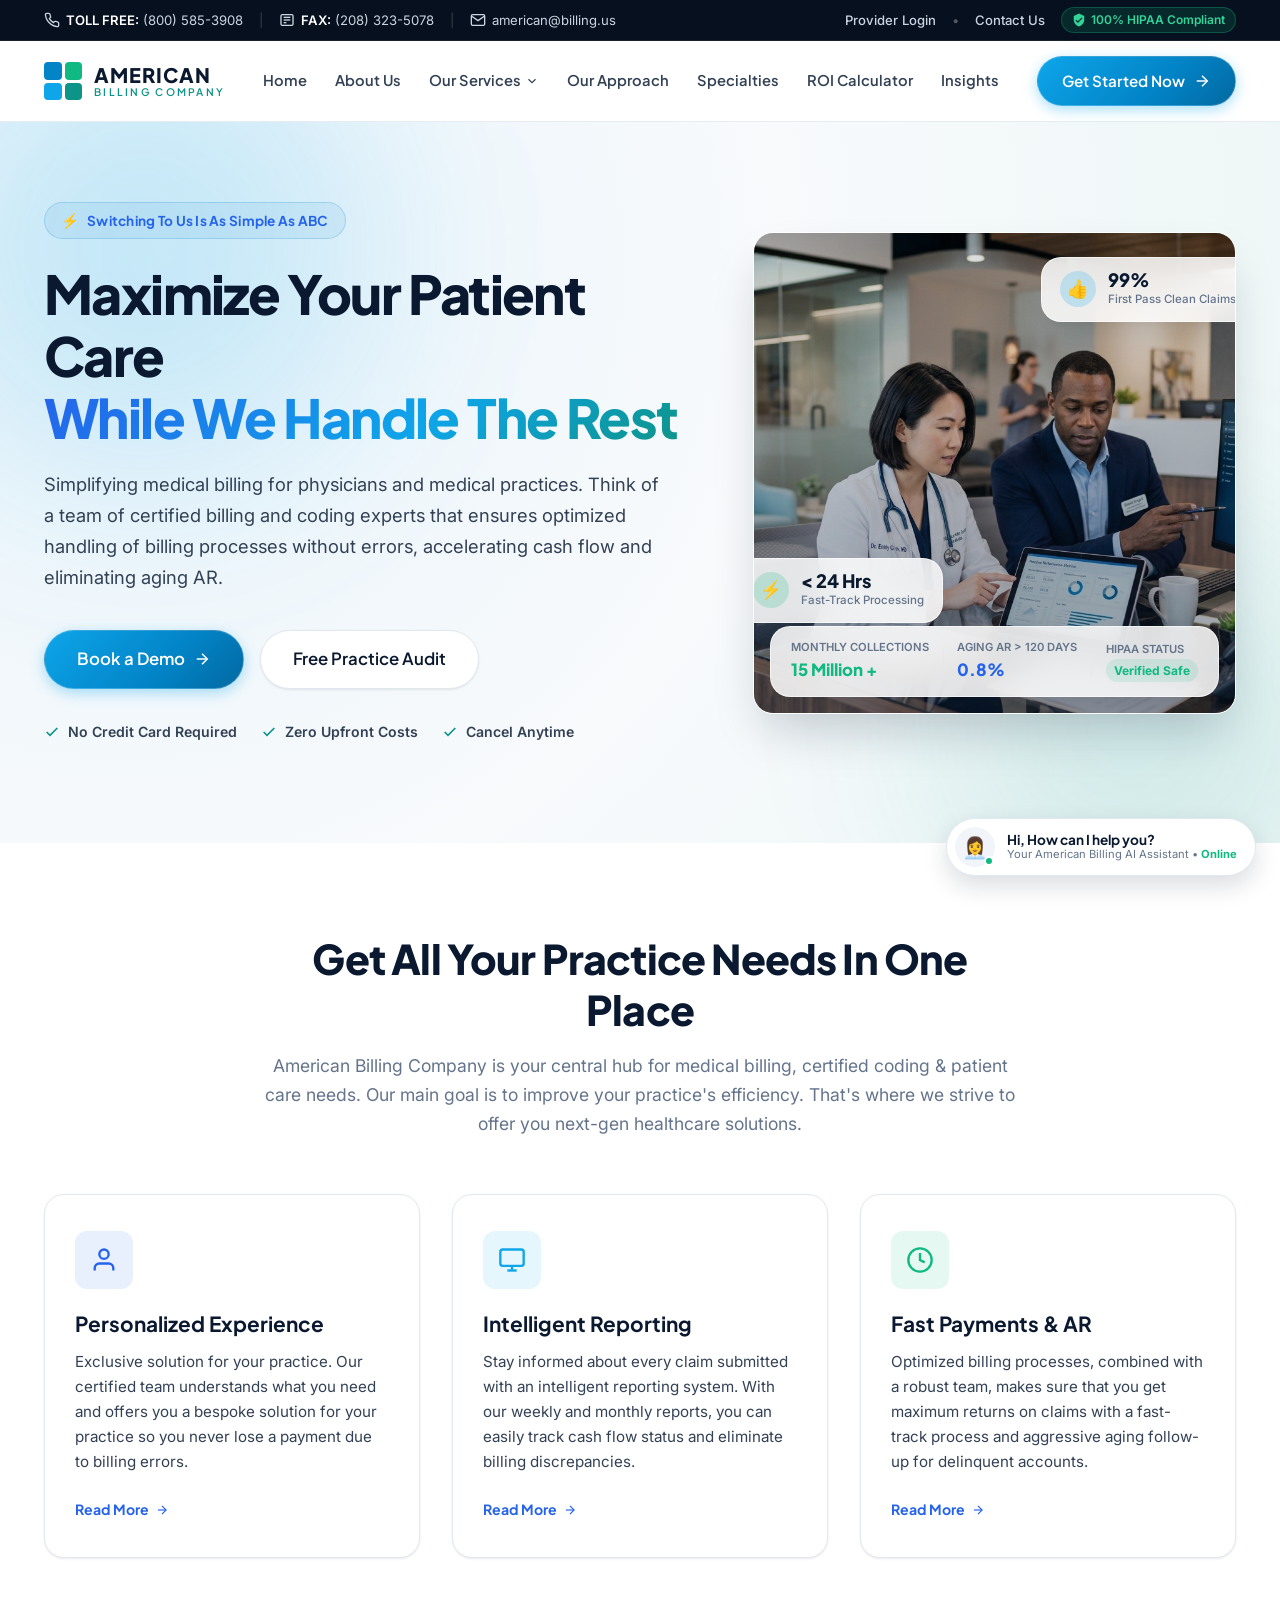
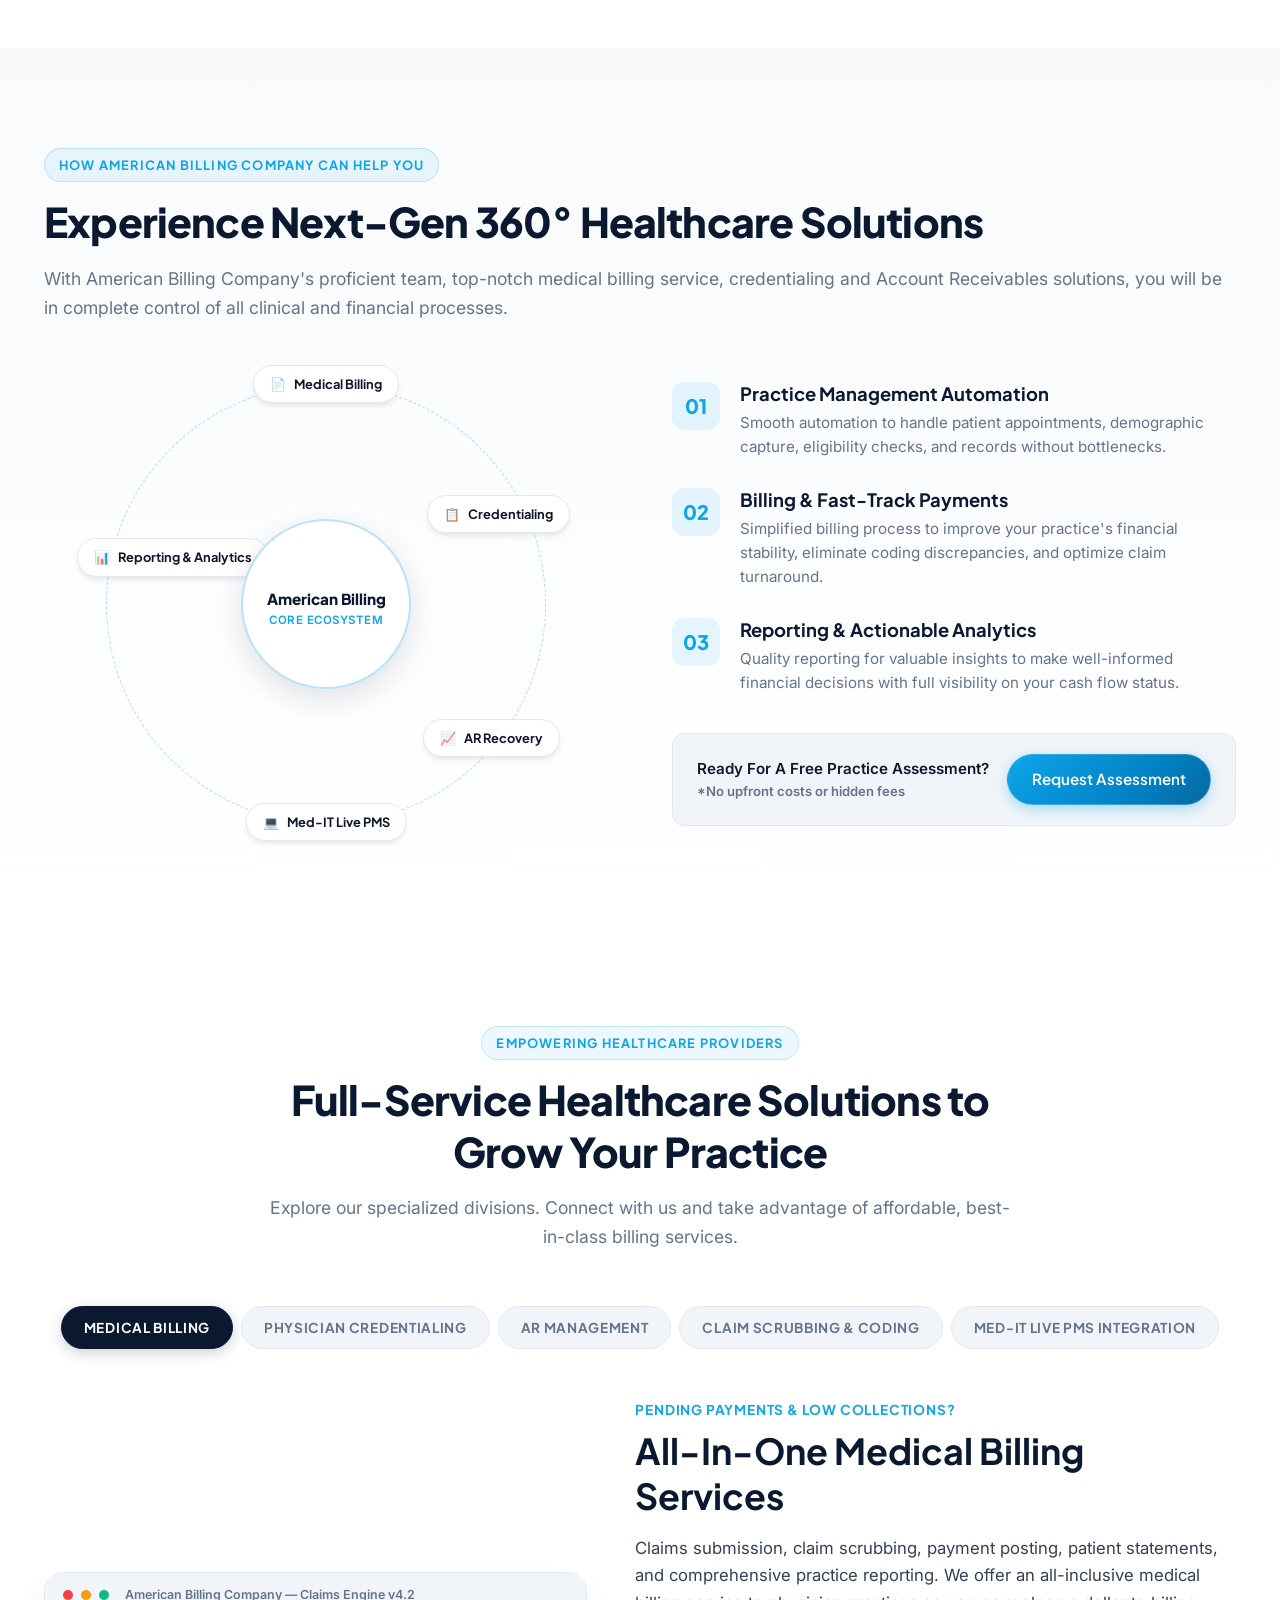
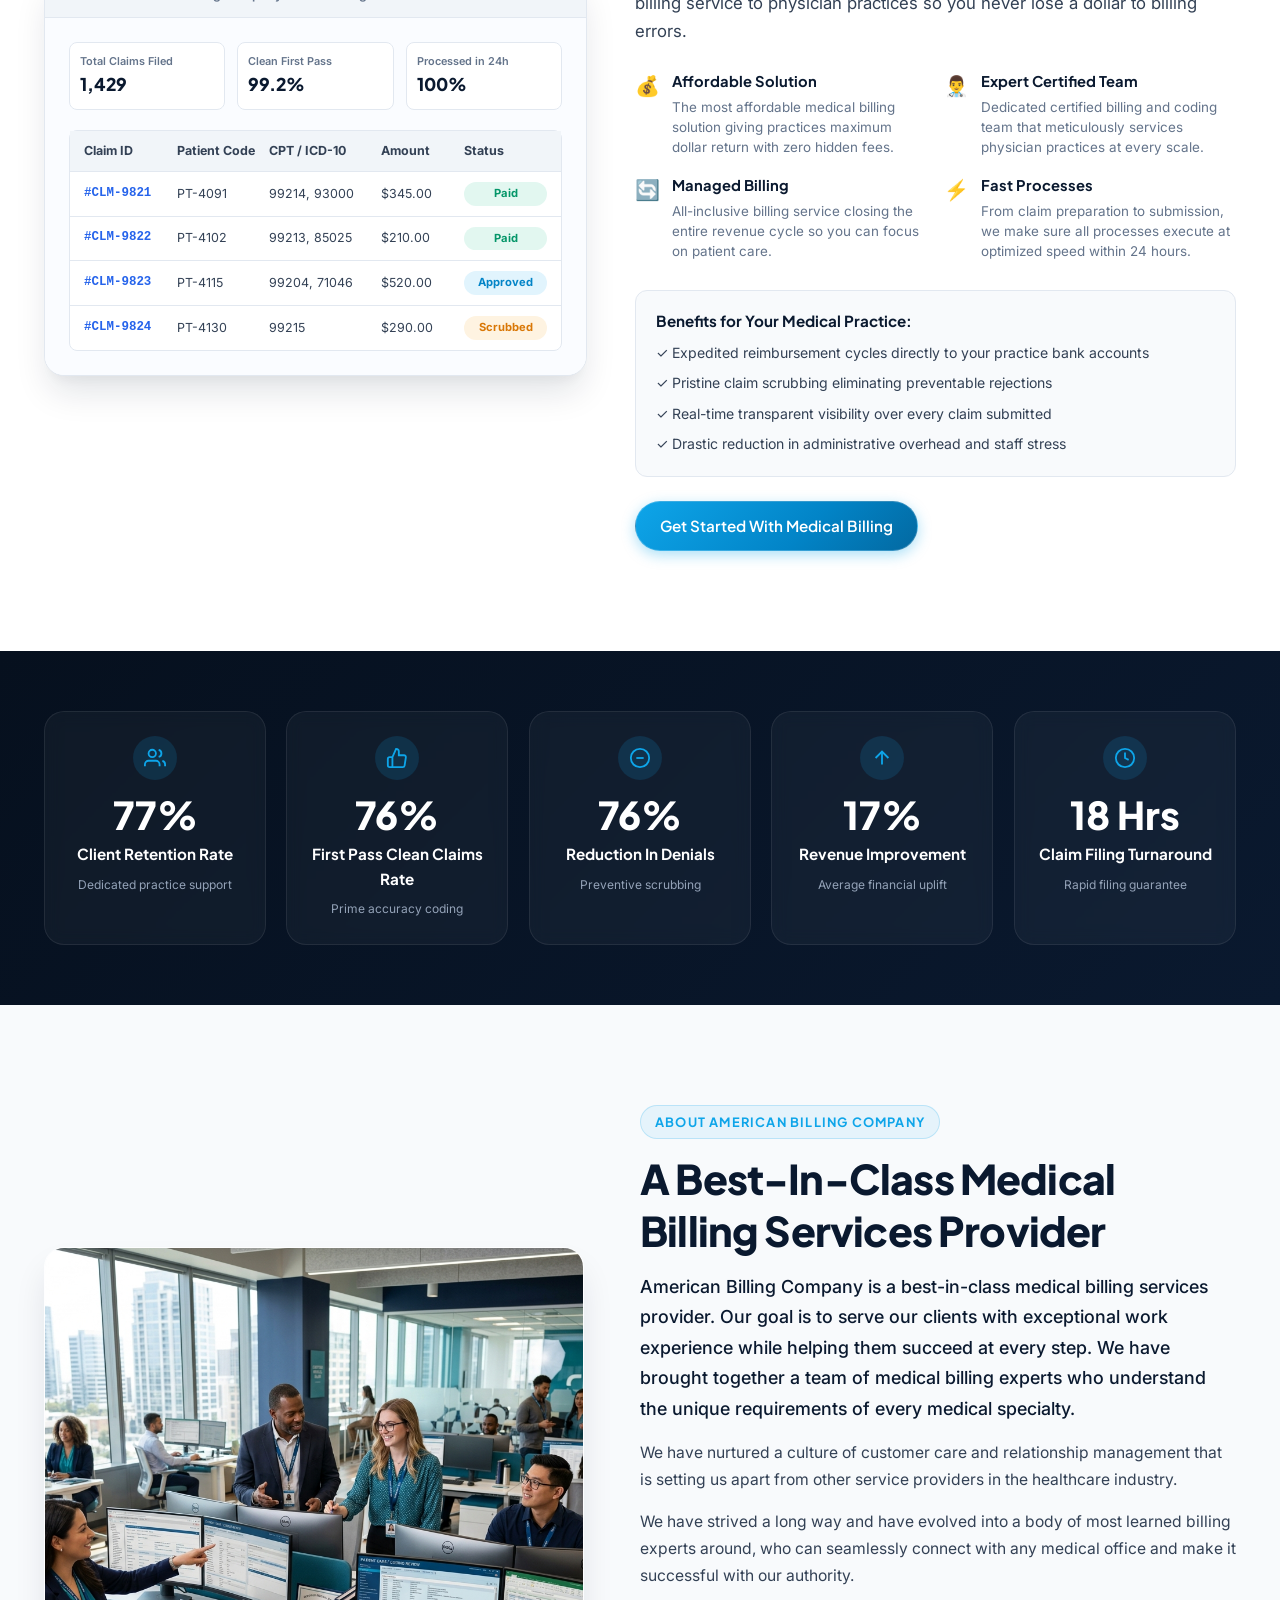
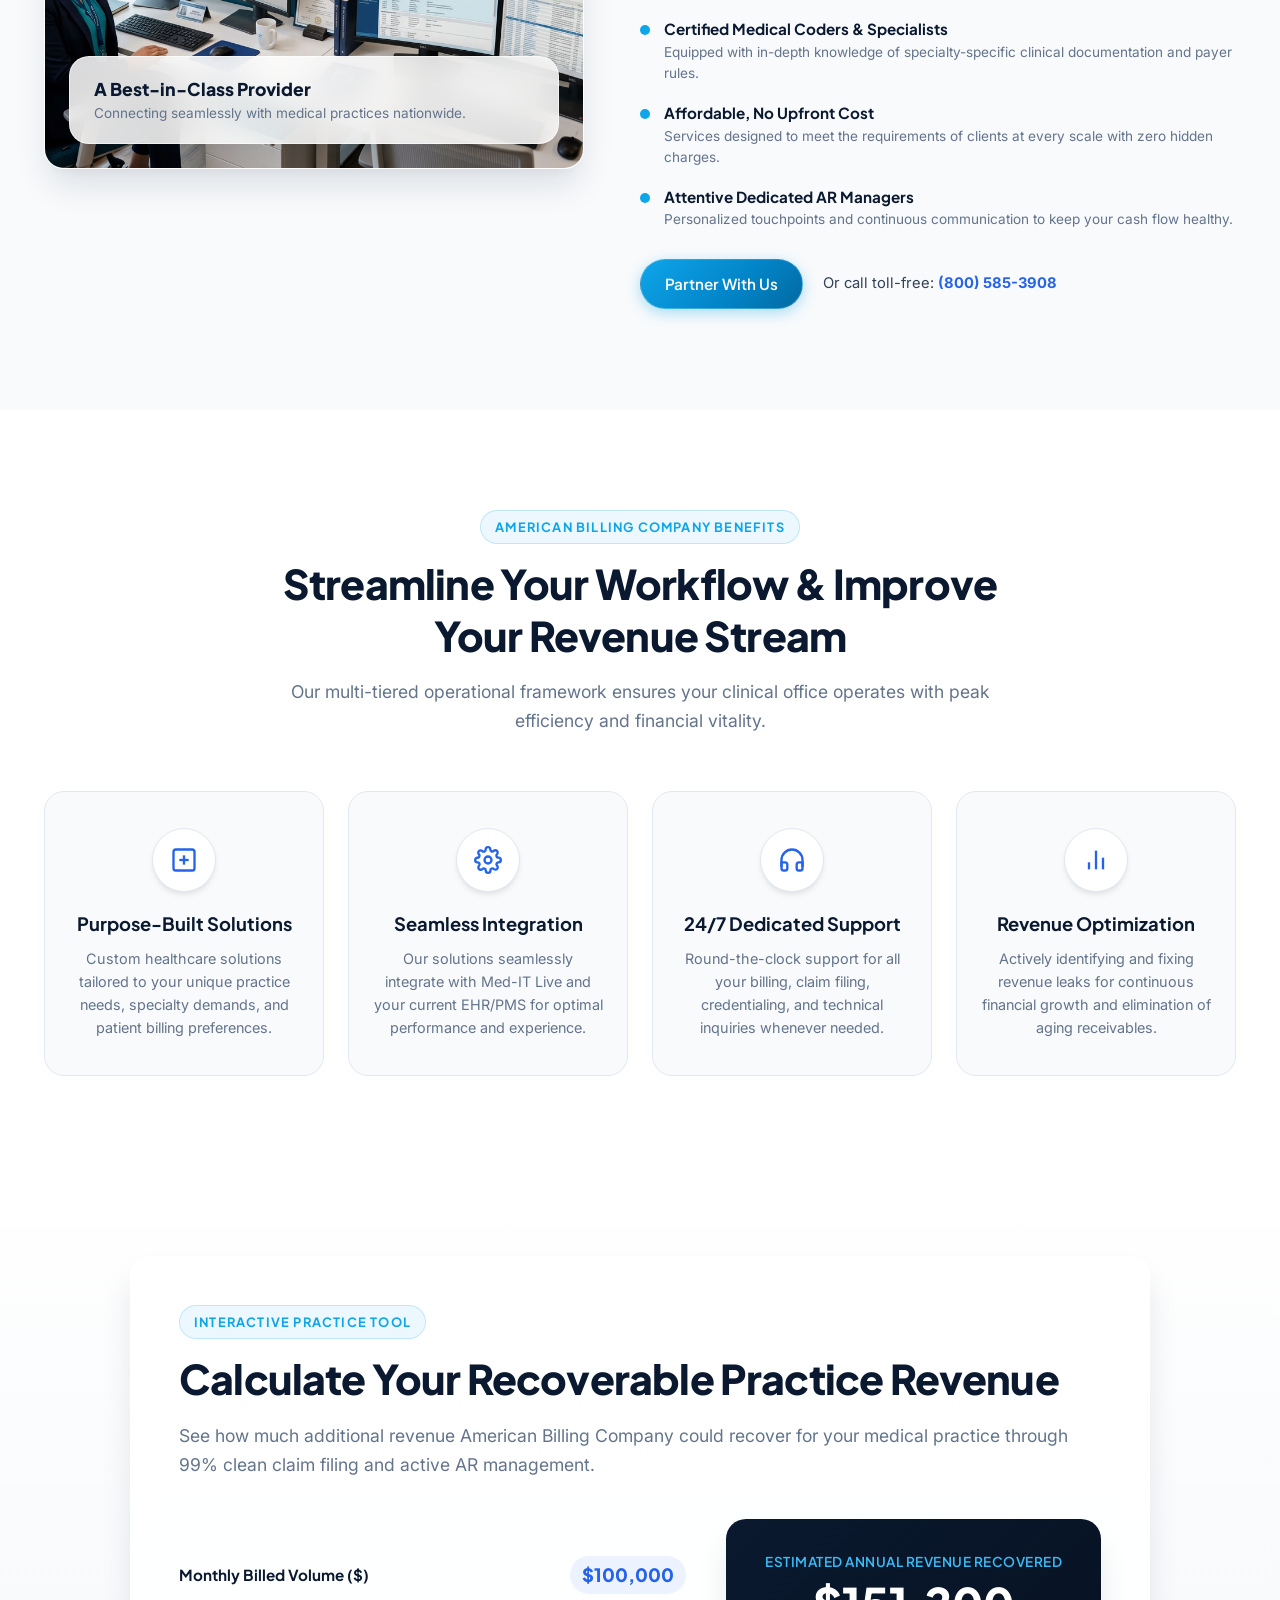
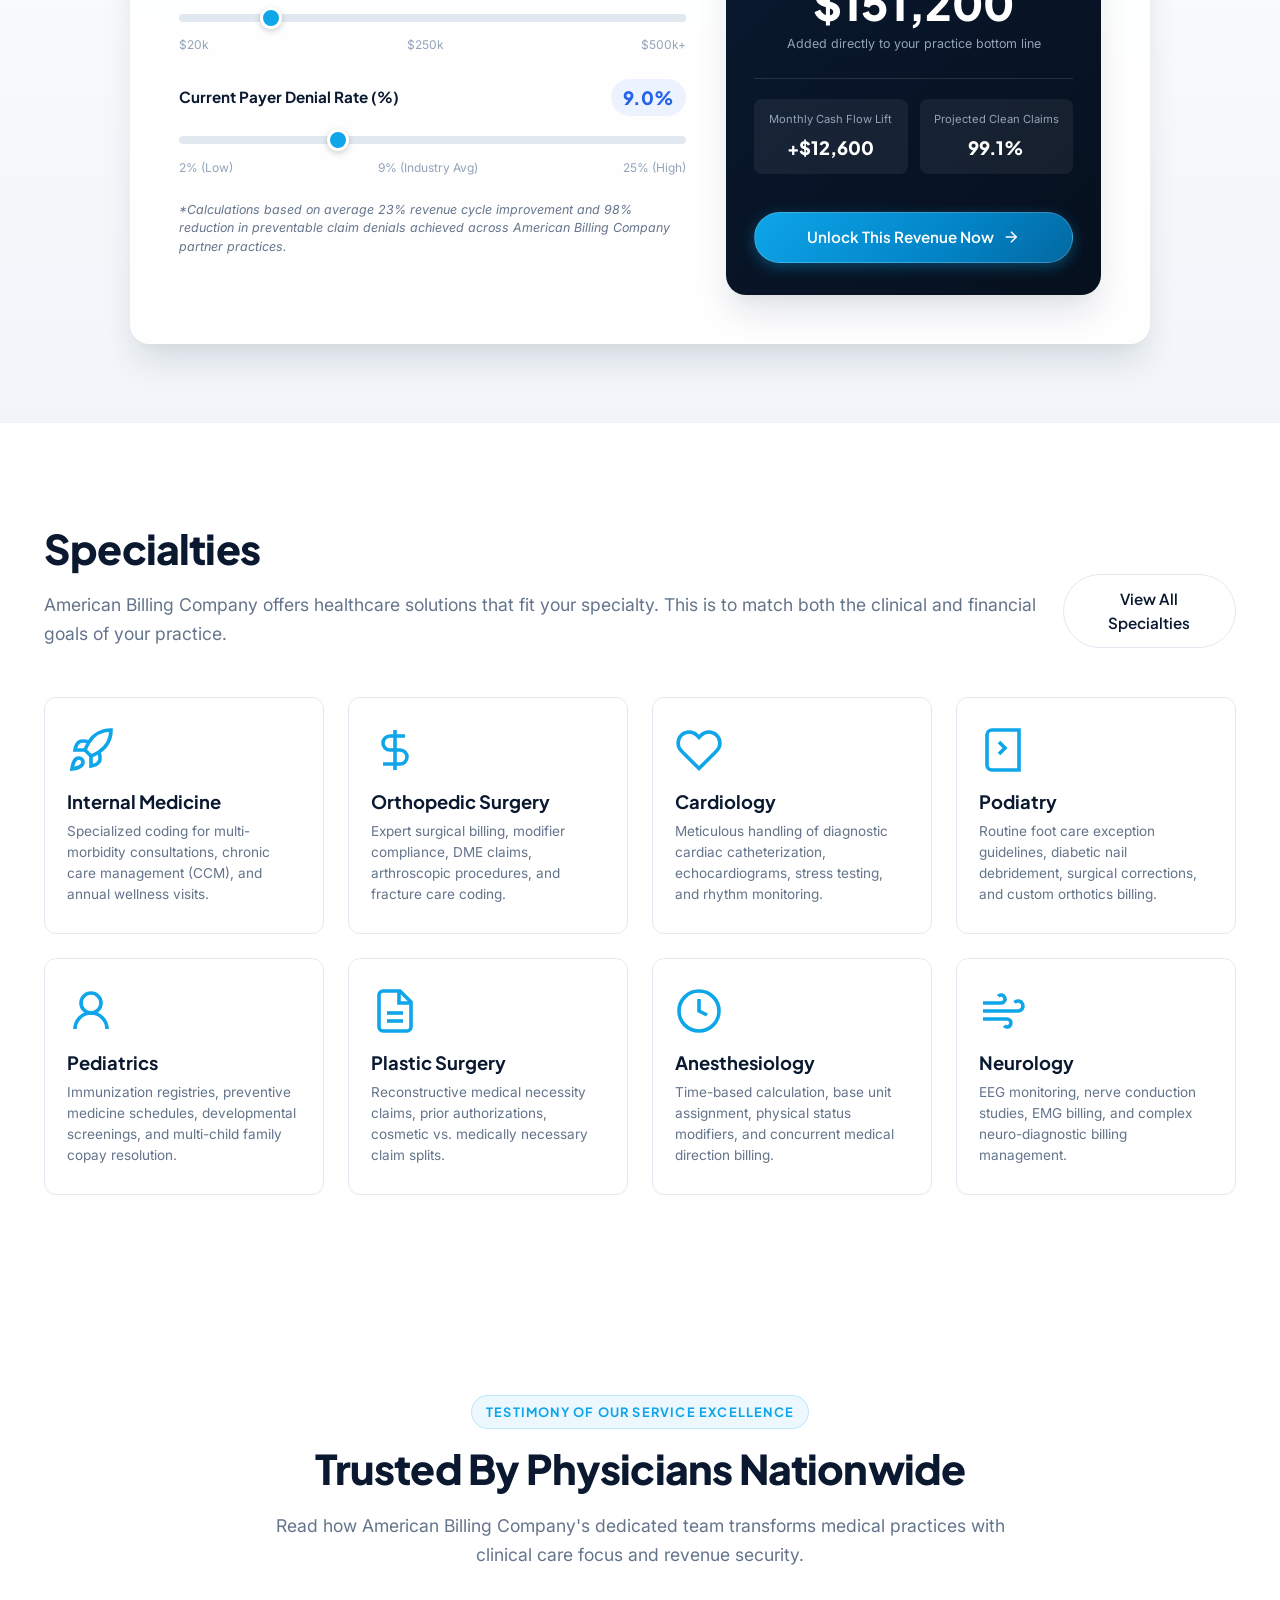
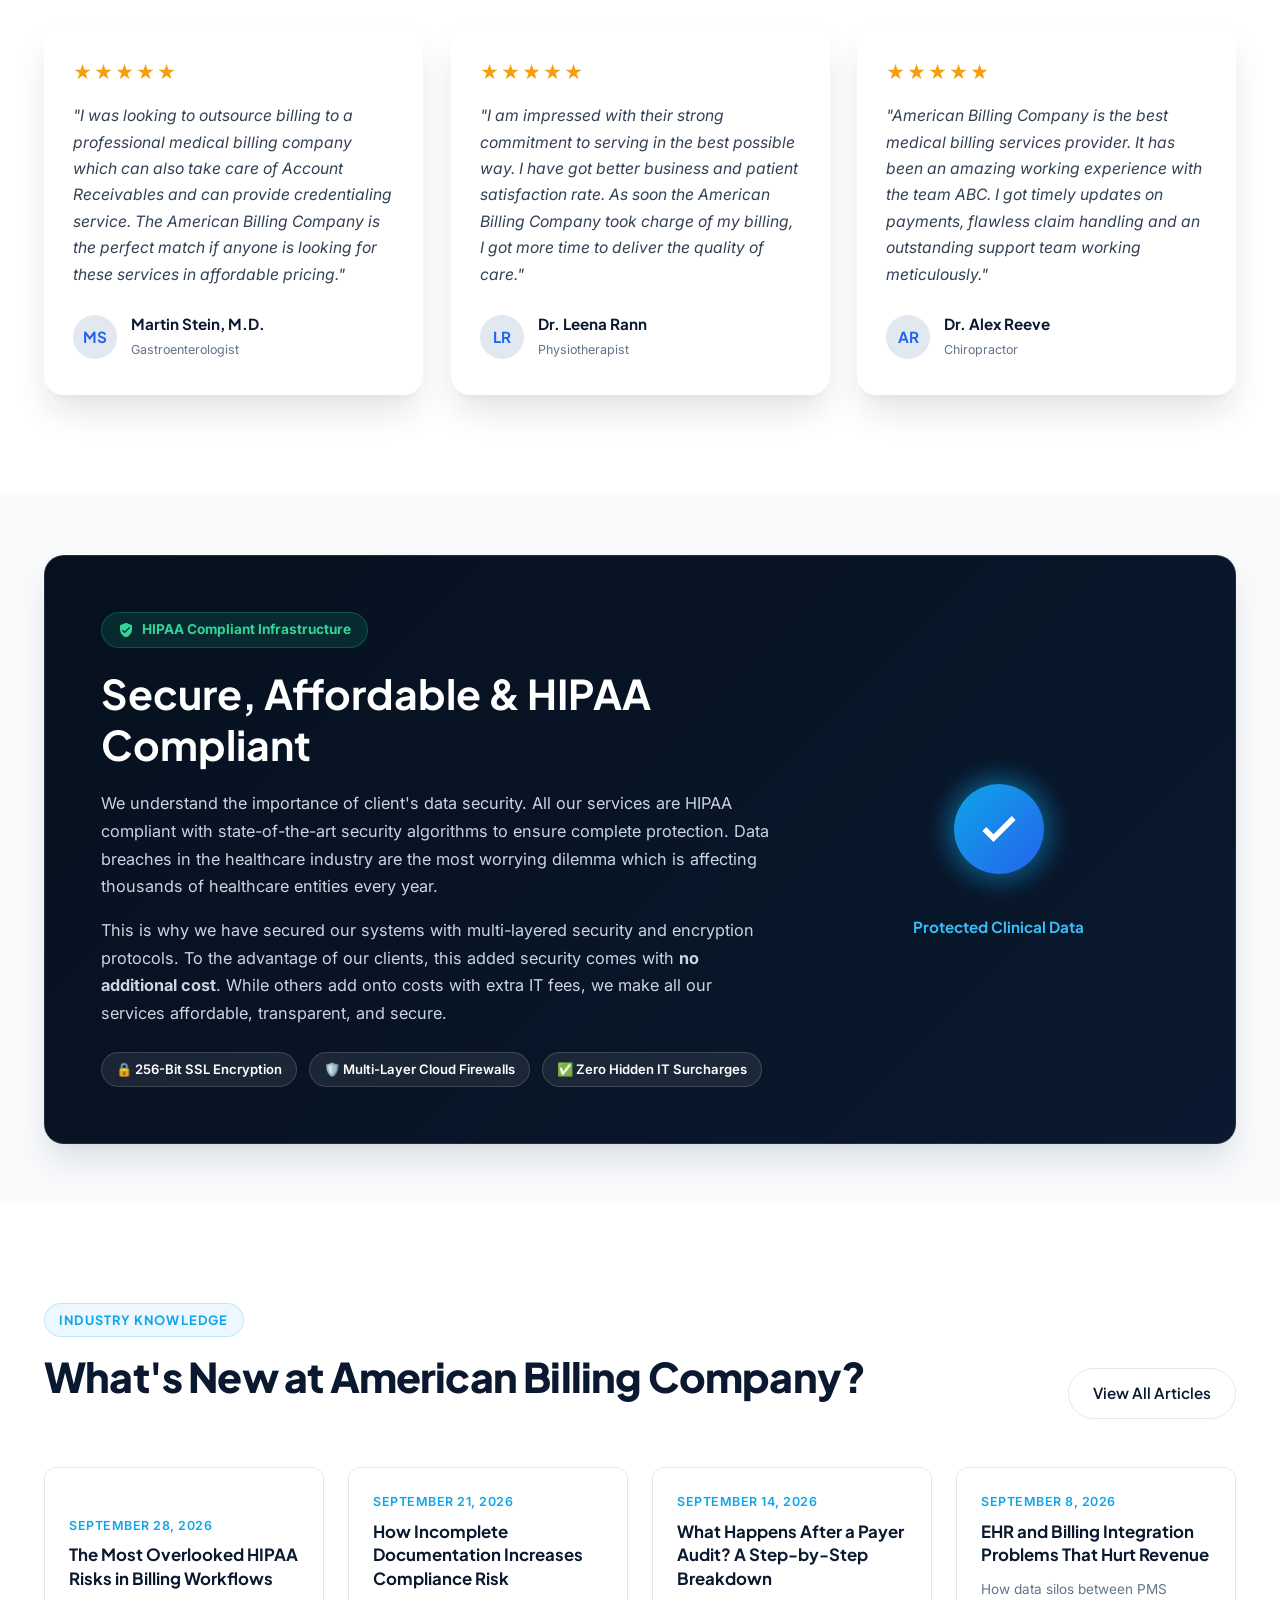
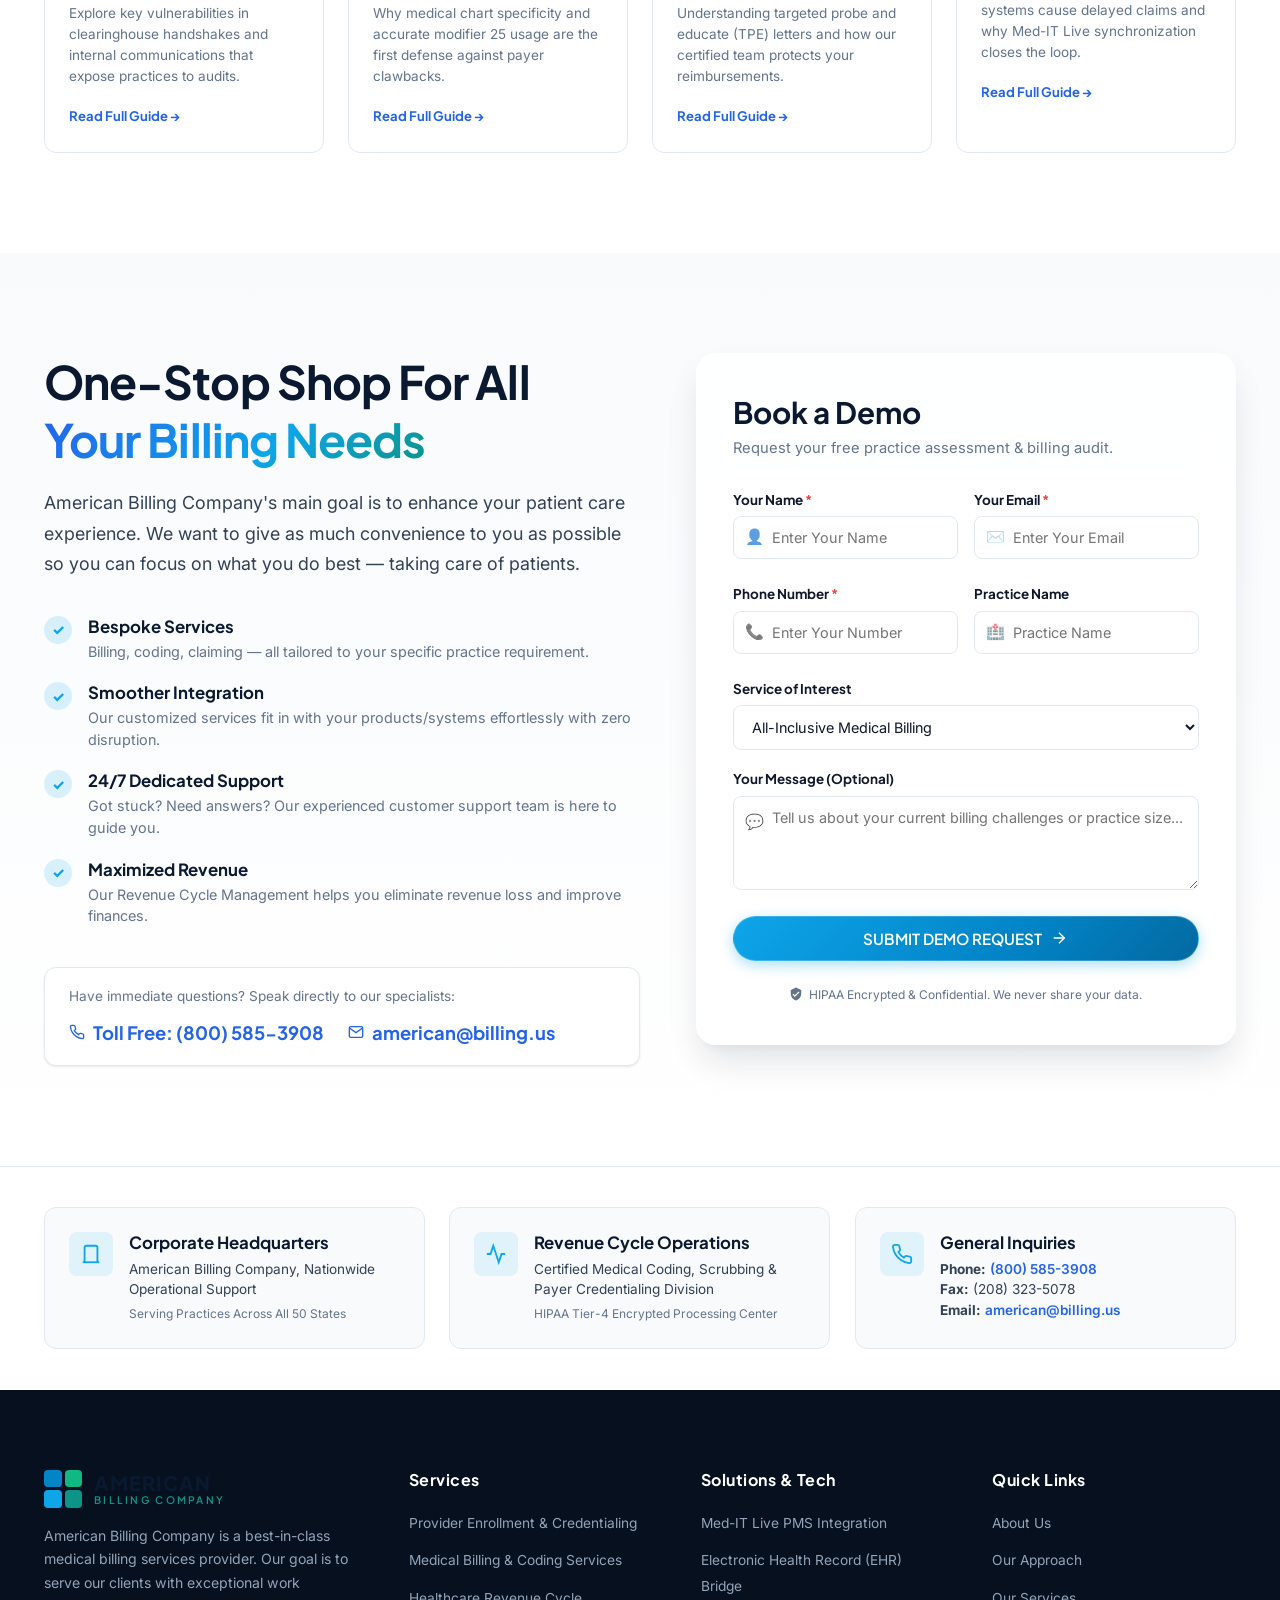
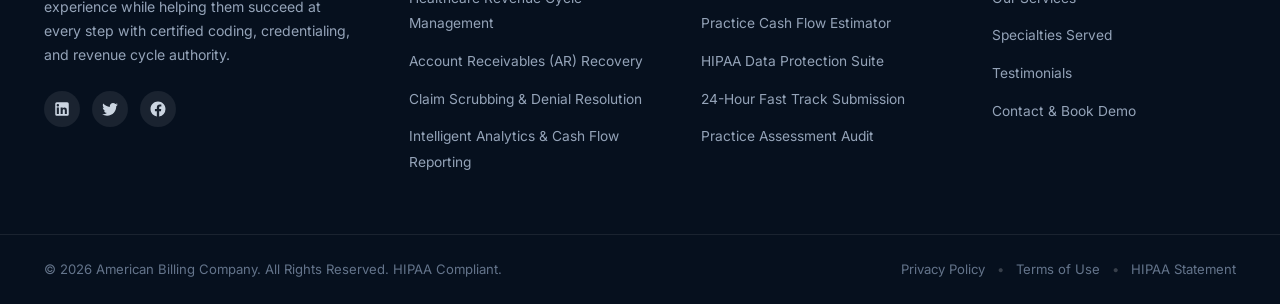
<file: index.html>
<!DOCTYPE html>
<html lang="en">
<head>
  <meta charset="UTF-8">
  <meta name="viewport" content="width=device-width, initial-scale=1.0">
  <title>American Billing Company | Premier Medical Billing, Credentialing & AR Management</title>
  <meta name="description" content="American Billing Company simplifies medical billing, physician credentialing, and accounts receivable management for physicians and healthcare practices nationwide. HIPAA compliant with no upfront fees.">
  <meta name="keywords" content="American Billing Company, medical billing services, physician credentialing, AR management, claim scrubbing, healthcare revenue cycle">
  
  <!-- Favicon -->
  <link rel="icon" type="image/svg+xml" href="data:image/svg+xml,<svg xmlns='http://www.w3.org/2000/svg' viewBox='0 0 24 24' fill='%230284c7'><path d='M19 10.5h-4.5V6a1.5 1.5 0 0 0-3 0v4.5H7a1.5 1.5 0 0 0 0 3h4.5V18a1.5 1.5 0 0 0 3 0v-4.5H19a1.5 1.5 0 0 0 0-3z'/></svg>">
  
  <!-- Google Fonts -->
  <link rel="preconnect" href="https://fonts.googleapis.com">
  <link rel="preconnect" href="https://fonts.gstatic.com" crossorigin>
  <link href="https://fonts.googleapis.com/css2?family=Inter:wght@300;400;500;600;700&family=Plus+Jakarta+Sans:wght@500;600;700;800&display=swap" rel="stylesheet">
  
  <!-- Stylesheet -->
  <link rel="stylesheet" href="styles.css">
</head>
<body>

  <!-- ============================================================
       01. TOP UTILITY BAR (Reference: PDF Top Strip / Video Contacts)
       ============================================================ -->
  <div class="top-bar" id="topBar">
    <div class="container top-bar-content">
      <div class="top-bar-left">
        <a href="tel:8005853908" class="contact-pill" title="Call Toll Free">
          <svg class="icon-sm" viewBox="0 0 24 24" fill="none" stroke="currentColor" stroke-width="2"><path d="M22 16.92v3a2 2 0 0 1-2.18 2 19.79 19.79 0 0 1-8.63-3.07 19.5 19.5 0 0 1-6-6 19.79 19.79 0 0 1-3.07-8.67A2 2 0 0 1 4.11 2h3a2 2 0 0 1 2 1.72 12.84 12.84 0 0 0 .7 2.81 2 2 0 0 1-.45 2.11L8.09 9.91a16 16 0 0 0 6 6l1.27-1.27a2 2 0 0 1 2.11-.45 12.84 12.84 0 0 0 2.81.7A2 2 0 0 1 22 16.92z"/></svg>
          <span><strong>TOLL FREE:</strong> (800) 585-3908</span>
        </a>
        <span class="bar-separator">|</span>
        <span class="contact-pill">
          <svg class="icon-sm" viewBox="0 0 24 24" fill="none" stroke="currentColor" stroke-width="2"><rect x="3" y="4" width="18" height="16" rx="2"/><line x1="7" y1="8" x2="17" y2="8"/><line x1="7" y1="12" x2="17" y2="12"/><line x1="7" y1="16" x2="11" y2="16"/></svg>
          <span><strong>FAX:</strong> (208) 323-5078</span>
        </span>
        <span class="bar-separator">|</span>
        <a href="mailto:american@billing.us" class="contact-pill" title="Send Email">
          <svg class="icon-sm" viewBox="0 0 24 24" fill="none" stroke="currentColor" stroke-width="2"><path d="M4 4h16c1.1 0 2 .9 2 2v12c0 1.1-.9 2-2 2H4c-1.1 0-2-.9-2-2V6c0-1.1.9-2 2-2z"/><polyline points="22,6 12,13 2,6"/></svg>
          <span>american@billing.us</span>
        </a>
      </div>
      
      <div class="top-bar-right">
        <a href="#contact" class="top-link">Provider Login</a>
        <span class="dot-separator">•</span>
        <a href="#contact" class="top-link">Contact Us</a>
        <span class="badge-hipaa">
          <svg class="icon-xs" viewBox="0 0 24 24" fill="currentColor"><path d="M12 1L3 5v6c0 5.55 3.84 10.74 9 12 5.16-1.26 9-6.45 9-12V5l-9-4zm-2 16l-4-4 1.41-1.41L10 14.17l6.59-6.59L18 9l-8 8z"/></svg>
          100% HIPAA Compliant
        </span>
      </div>
    </div>
  </div>

  <!-- ============================================================
       02. STICKY MAIN NAVIGATION BAR (Reference: PDF Nav)
       ============================================================ -->
  <header class="main-header" id="navbar">
    <div class="container nav-container">
      <!-- Brand Logo -->
      <a href="index.html" class="brand-logo" aria-label="American Billing Company Home">
        <div class="logo-mark">
          <div class="grid-cube c1"></div>
          <div class="grid-cube c2"></div>
          <div class="grid-cube c3"></div>
          <div class="grid-cube c4"></div>
        </div>
        <div class="brand-text">
          <span class="brand-name">AMERICAN</span>
          <span class="brand-sub">BILLING COMPANY</span>
        </div>
      </a>

      <!-- Desktop Navigation Menu -->
      <nav class="desktop-nav" aria-label="Primary Navigation">
        <ul class="nav-menu">
          <li class="nav-item"><a href="index.html" class="nav-link active">Home</a></li>
          <li class="nav-item"><a href="about.html" class="nav-link">About Us</a></li>
          <li class="nav-item dropdown">
            <a href="services.html" class="nav-link dropdown-toggle">
              Our Services
              <svg class="icon-chevron" viewBox="0 0 24 24" fill="none" stroke="currentColor" stroke-width="2"><path d="M6 9l6 6 6-6"/></svg>
            </a>
            <div class="dropdown-menu">
              <a href="services.html#billing" class="dropdown-item">
                <span class="dropdown-title">Medical Billing</span>
                <span class="dropdown-desc">Claims submission, scrubbing & payment posting</span>
              </a>
              <a href="services.html#credentialing" class="dropdown-item">
                <span class="dropdown-title">Physician Credentialing</span>
                <span class="dropdown-desc">Payer enrollment & document management</span>
              </a>
              <a href="services.html#ar-management" class="dropdown-item">
                <span class="dropdown-title">AR Management</span>
                <span class="dropdown-desc">Aging claims resolution & cash flow recovery</span>
              </a>
              <a href="services.html#pms" class="dropdown-item">
                <span class="dropdown-title">PMS Integration</span>
                <span class="dropdown-desc">Med-IT Live & multi-EHR clearinghouse sync</span>
              </a>
            </div>
          </li>
          <li class="nav-item"><a href="approach.html" class="nav-link">Our Approach</a></li>
          <li class="nav-item"><a href="#specialties" class="nav-link">Specialties</a></li>
          <li class="nav-item"><a href="#calculator" class="nav-link">ROI Calculator</a></li>
          <li class="nav-item"><a href="#news" class="nav-link">Insights</a></li>
        </ul>
      </nav>

      <!-- Nav CTA -->
      <div class="nav-actions">
        <a href="#contact" class="btn btn-primary nav-cta">
          <span>Get Started Now</span>
          <svg class="icon-arrow" viewBox="0 0 24 24" fill="none" stroke="currentColor" stroke-width="2"><line x1="5" y1="12" x2="19" y2="12"/><polyline points="12 5 19 12 12 19"/></svg>
        </a>
        <button class="mobile-toggle" id="mobileMenuBtn" aria-label="Toggle mobile menu" aria-expanded="false">
          <span class="bar"></span>
          <span class="bar"></span>
          <span class="bar"></span>
        </button>
      </div>
    </div>

    <!-- Mobile Drawer Navigation -->
    <div class="mobile-drawer" id="mobileDrawer">
      <ul class="mobile-menu">
        <li><a href="index.html" class="mobile-link">Home</a></li>
        <li><a href="about.html" class="mobile-link">About Us</a></li>
        <li><a href="services.html" class="mobile-link">Our Services</a></li>
        <li><a href="approach.html" class="mobile-link">Our Approach</a></li>
        <li><a href="#specialties" class="mobile-link">Medical Specialties</a></li>
        <li><a href="#calculator" class="mobile-link">Revenue Calculator</a></li>
        <li><a href="#news" class="mobile-link">News & Insights</a></li>
        <li><a href="#contact" class="mobile-link">Contact Us</a></li>
      </ul>
      <div class="mobile-drawer-cta">
        <a href="#contact" class="btn btn-primary btn-block">Get Started Now</a>
        <p class="drawer-contact-info">Call Toll-Free: <strong>(800) 585-3908</strong></p>
      </div>
    </div>
  </header>

  <main>
    <!-- ============================================================
         03. HERO SECTION (Reference: PDF Page 1 / Video Hero Content)
         ============================================================ -->
    <section class="hero-section" id="hero">
      <div class="hero-bg-glow glow-1"></div>
      <div class="hero-bg-glow glow-2"></div>
      
      <div class="container hero-container">
        <!-- Left Hero Copy -->
        <div class="hero-content reveal-on-scroll">
          <div class="badge-trust">
            <span class="badge-icon">⚡</span>
            <span class="badge-text">Switching To Us Is As Simple As ABC</span>
          </div>

          <h1 class="hero-title">
            Maximize Your Patient Care <br>
            <span class="text-gradient">While We Handle The Rest</span>
          </h1>

          <p class="hero-description">
            Simplifying medical billing for physicians and medical practices. Think of a team of certified billing and coding experts that ensures optimized handling of billing processes without errors, accelerating cash flow and eliminating aging AR.
          </p>

          <div class="hero-cta-group">
            <a href="#contact" class="btn btn-primary btn-lg">
              <span>Book a Demo</span>
              <svg class="icon-arrow" viewBox="0 0 24 24" fill="none" stroke="currentColor" stroke-width="2"><line x1="5" y1="12" x2="19" y2="12"/><polyline points="12 5 19 12 12 19"/></svg>
            </a>
            <a href="#contact" class="btn btn-secondary btn-lg">
              <span>Free Practice Audit</span>
            </a>
          </div>

          <!-- Trust Checkpoints (Exact PDF Layout) -->
          <div class="hero-checkmarks">
            <div class="check-item">
              <svg class="icon-check" viewBox="0 0 24 24" fill="none" stroke="currentColor" stroke-width="2.5"><polyline points="20 6 9 17 4 12"/></svg>
              <span>No Credit Card Required</span>
            </div>
            <div class="check-item">
              <svg class="icon-check" viewBox="0 0 24 24" fill="none" stroke="currentColor" stroke-width="2.5"><polyline points="20 6 9 17 4 12"/></svg>
              <span>Zero Upfront Costs</span>
            </div>
            <div class="check-item">
              <svg class="icon-check" viewBox="0 0 24 24" fill="none" stroke="currentColor" stroke-width="2.5"><polyline points="20 6 9 17 4 12"/></svg>
              <span>Cancel Anytime</span>
            </div>
          </div>
        </div>

        <!-- Right Hero Mockup & Dashboard Display -->
        <div class="hero-visual reveal-on-scroll">
          <div class="visual-card-wrapper">
            <div class="visual-card-frame">
              <img src="assets/images/hero-billing.jpg" alt="American Billing Company specialists reviewing clinical financial analytics" class="hero-img">
              
              <!-- Subtle overlay gradient -->
              <div class="hero-img-overlay"></div>

              <!-- Floating Micro-Badge 1: First Pass Clean Claims -->
              <div class="floating-badge badge-top-right glass-card">
                <div class="badge-symbol blue-glow">👍</div>
                <div class="badge-info">
                  <span class="badge-value">99%</span>
                  <span class="badge-label">First Pass Clean Claims</span>
                </div>
              </div>

              <!-- Floating Micro-Badge 2: Turnaround Speed -->
              <div class="floating-badge badge-bottom-left glass-card">
                <div class="badge-symbol green-glow">⚡</div>
                <div class="badge-info">
                  <span class="badge-value">&lt; 24 Hrs</span>
                  <span class="badge-label">Fast-Track Processing</span>
                </div>
              </div>

              <!-- Live KPI Snapshot Bar -->
              <div class="floating-kpi-bar glass-card">
                <div class="kpi-mini">
                  <span class="kpi-mini-title">Monthly Collections</span>
                  <span class="kpi-mini-num text-success">15 Million +</span>
                </div>
                <div class="kpi-mini-divider"></div>
                <div class="kpi-mini">
                  <span class="kpi-mini-title">Aging AR &gt; 120 Days</span>
                  <span class="kpi-mini-num text-primary">0.8%</span>
                </div>
                <div class="kpi-mini-divider"></div>
                <div class="kpi-mini">
                  <span class="kpi-mini-title">HIPAA Status</span>
                  <span class="kpi-mini-tag">Verified Safe</span>
                </div>
              </div>
            </div>
          </div>
        </div>
      </div>
    </section>

    <!-- ============================================================
         04. VALUE PROPOSITION CARDS (Reference: PDF Page 2)
         ============================================================ -->
    <section class="section-overview" id="overview">
      <div class="container">
        <div class="section-header text-center reveal-on-scroll">
          <h2 class="section-title">Get All Your Practice Needs In One Place</h2>
          <p class="section-subtitle">
            American Billing Company is your central hub for medical billing, certified coding & patient care needs. Our main goal is to improve your practice's efficiency. That's where we strive to offer you next-gen healthcare solutions.
          </p>
        </div>

        <div class="grid-3-col">
          <!-- Card 1 -->
          <div class="feature-card reveal-on-scroll">
            <div class="card-icon-wrapper bg-blue-tint">
              <svg class="feature-icon" viewBox="0 0 24 24" fill="none" stroke="currentColor" stroke-width="2"><path d="M20 21v-2a4 4 0 0 0-4-4H8a4 4 0 0 0-4 4v2"/><circle cx="12" cy="7" r="4"/></svg>
            </div>
            <h3 class="card-title">Personalized Experience</h3>
            <p class="card-text">
              Exclusive solution for your practice. Our certified team understands what you need and offers you a bespoke solution for your practice so you never lose a payment due to billing errors.
            </p>
            <a href="#services" class="card-link" data-tab="billing">
              <span>Read More</span>
              <svg class="icon-arrow-sm" viewBox="0 0 24 24" fill="none" stroke="currentColor" stroke-width="2"><line x1="5" y1="12" x2="19" y2="12"/><polyline points="12 5 19 12 12 19"/></svg>
            </a>
          </div>

          <!-- Card 2 -->
          <div class="feature-card reveal-on-scroll">
            <div class="card-icon-wrapper bg-cyan-tint">
              <svg class="feature-icon" viewBox="0 0 24 24" fill="none" stroke="currentColor" stroke-width="2"><rect x="2" y="3" width="20" height="14" rx="2" ry="2"/><line x1="8" y1="21" x2="16" y2="21"/><line x1="12" y1="17" x2="12" y2="21"/></svg>
            </div>
            <h3 class="card-title">Intelligent Reporting</h3>
            <p class="card-text">
              Stay informed about every claim submitted with an intelligent reporting system. With our weekly and monthly reports, you can easily track cash flow status and eliminate billing discrepancies.
            </p>
            <a href="#services" class="card-link" data-tab="technology">
              <span>Read More</span>
              <svg class="icon-arrow-sm" viewBox="0 0 24 24" fill="none" stroke="currentColor" stroke-width="2"><line x1="5" y1="12" x2="19" y2="12"/><polyline points="12 5 19 12 12 19"/></svg>
            </a>
          </div>

          <!-- Card 3 -->
          <div class="feature-card reveal-on-scroll">
            <div class="card-icon-wrapper bg-green-tint">
              <svg class="feature-icon" viewBox="0 0 24 24" fill="none" stroke="currentColor" stroke-width="2"><circle cx="12" cy="12" r="10"/><polyline points="12 6 12 12 16 14"/></svg>
            </div>
            <h3 class="card-title">Fast Payments & AR</h3>
            <p class="card-text">
              Optimized billing processes, combined with a robust team, makes sure that you get maximum returns on claims with a fast-track process and aggressive aging follow-up for delinquent accounts.
            </p>
            <a href="#services" class="card-link" data-tab="ar-management">
              <span>Read More</span>
              <svg class="icon-arrow-sm" viewBox="0 0 24 24" fill="none" stroke="currentColor" stroke-width="2"><line x1="5" y1="12" x2="19" y2="12"/><polyline points="12 5 19 12 12 19"/></svg>
            </a>
          </div>
        </div>
      </div>
    </section>

    <!-- ============================================================
         05. 360° SOLUTION ECOSYSTEM (Reference: PDF Pages 2 & 3)
         ============================================================ -->
    <section class="section-ecosystem" id="ecosystem">
      <div class="container">
        <div class="ecosystem-header text-center reveal-on-scroll">
          <span class="section-tag">How American Billing Company Can Help You</span>
          <h2 class="section-title">Experience Next-Gen 360° Healthcare Solutions</h2>
          <p class="section-subtitle">
            With American Billing Company's proficient team, top-notch medical billing service, credentialing and Account Receivables solutions, you will be in complete control of all clinical and financial processes.
          </p>
        </div>

        <div class="ecosystem-grid">
          <!-- Central Interactive Hub Visual -->
          <div class="ecosystem-visual reveal-on-scroll">
            <div class="orbit-hub">
              <div class="hub-center">
                <div class="hub-logo">
                  <div class="grid-cube c1"></div>
                  <div class="grid-cube c2"></div>
                  <div class="grid-cube c3"></div>
                  <div class="grid-cube c4"></div>
                </div>
                <span class="hub-title">American Billing</span>
                <span class="hub-sub">Core Ecosystem</span>
              </div>
              
              <!-- Orbital Nodes -->
              <div class="orbit-node node-1" title="Billing & Claim Scrubbing">
                <span class="node-icon">📄</span>
                <span class="node-text">Medical Billing</span>
              </div>
              <div class="orbit-node node-2" title="Physician Credentialing">
                <span class="node-icon">📋</span>
                <span class="node-text">Credentialing</span>
              </div>
              <div class="orbit-node node-3" title="AR Management">
                <span class="node-icon">📈</span>
                <span class="node-text">AR Recovery</span>
              </div>
              <div class="orbit-node node-4" title="PMS Integration">
                <span class="node-icon">💻</span>
                <span class="node-text">Med-IT Live PMS</span>
              </div>
              <div class="orbit-node node-5" title="Financial Reporting">
                <span class="node-icon">📊</span>
                <span class="node-text">Reporting & Analytics</span>
              </div>
            </div>
          </div>

          <!-- Feature Description List -->
          <div class="ecosystem-details reveal-on-scroll">
            <div class="eco-detail-item">
              <div class="eco-num">01</div>
              <div>
                <h4 class="eco-item-title">Practice Management Automation</h4>
                <p class="eco-item-desc">Smooth automation to handle patient appointments, demographic capture, eligibility checks, and records without bottlenecks.</p>
              </div>
            </div>

            <div class="eco-detail-item">
              <div class="eco-num">02</div>
              <div>
                <h4 class="eco-item-title">Billing & Fast-Track Payments</h4>
                <p class="eco-item-desc">Simplified billing process to improve your practice's financial stability, eliminate coding discrepancies, and optimize claim turnaround.</p>
              </div>
            </div>

            <div class="eco-detail-item">
              <div class="eco-num">03</div>
              <div>
                <h4 class="eco-item-title">Reporting & Actionable Analytics</h4>
                <p class="eco-item-desc">Quality reporting for valuable insights to make well-informed financial decisions with full visibility on your cash flow status.</p>
              </div>
            </div>

            <div class="eco-cta-box">
              <span class="eco-cta-text">Ready For A Free Practice Assessment? <em>*No upfront costs or hidden fees</em></span>
              <a href="#contact" class="btn btn-primary">Request Assessment</a>
            </div>
          </div>
        </div>
      </div>
    </section>

    <!-- ============================================================
         06. INTERACTIVE SERVICES TAB SHOWCASE (Reference: PDF Pages 3 & 4)
         ============================================================ -->
    <section class="section-services" id="services">
      <div class="container">
        <div class="section-header text-center reveal-on-scroll">
          <span class="section-tag">Empowering Healthcare Providers</span>
          <h2 class="section-title">Full-Service Healthcare Solutions to Grow Your Practice</h2>
          <p class="section-subtitle">
            Explore our specialized divisions. Connect with us and take advantage of affordable, best-in-class billing services.
          </p>
        </div>

        <!-- Navigation Tabs (Styled identically to PDF layout) -->
        <div class="services-tab-nav" role="tablist">
          <button class="tab-btn active" data-tab-target="tab-billing" role="tab" aria-selected="true">
            MEDICAL BILLING
          </button>
          <button class="tab-btn" data-tab-target="tab-credentialing" role="tab" aria-selected="false">
            PHYSICIAN CREDENTIALING
          </button>
          <button class="tab-btn" data-tab-target="tab-ar" role="tab" aria-selected="false">
            AR MANAGEMENT
          </button>
          <button class="tab-btn" data-tab-target="tab-scrubbing" role="tab" aria-selected="false">
            CLAIM SCRUBBING &amp; CODING
          </button>
          <button class="tab-btn" data-tab-target="tab-pms" role="tab" aria-selected="false">
            MED-IT LIVE PMS INTEGRATION
          </button>
        </div>

        <!-- Tab Content Panes -->
        <div class="tab-content-container">
          
          <!-- TAB 1: MEDICAL BILLING (Default Active) -->
          <div class="tab-pane active" id="tab-billing" role="tabpanel">
            <div class="tab-split-layout">
              <!-- Left Visual Mockup -->
              <div class="tab-mockup">
                <div class="device-mockup-frame">
                  <div class="device-header">
                    <span class="circle-btn red"></span>
                    <span class="circle-btn yellow"></span>
                    <span class="circle-btn green"></span>
                    <span class="device-title">American Billing Company — Claims Engine v4.2</span>
                  </div>
                  <div class="mockup-screen">
                    <div class="screen-row-stats">
                      <div class="sc-stat">
                        <span class="lbl">Total Claims Filed</span>
                        <span class="val">1,429</span>
                      </div>
                      <div class="sc-stat">
                        <span class="lbl">Clean First Pass</span>
                        <span class="val text-success">99.2%</span>
                      </div>
                      <div class="sc-stat">
                        <span class="lbl">Processed in 24h</span>
                        <span class="val text-primary">100%</span>
                      </div>
                    </div>
                    <div class="claims-table-preview">
                      <div class="table-header-row">
                        <span>Claim ID</span>
                        <span>Patient Code</span>
                        <span>CPT / ICD-10</span>
                        <span>Amount</span>
                        <span>Status</span>
                      </div>
                      <div class="table-data-row">
                        <code>#CLM-9821</code>
                        <span>PT-4091</span>
                        <span>99214, 93000</span>
                        <span>$345.00</span>
                        <span class="status-pill status-paid">Paid</span>
                      </div>
                      <div class="table-data-row">
                        <code>#CLM-9822</code>
                        <span>PT-4102</span>
                        <span>99213, 85025</span>
                        <span>$210.00</span>
                        <span class="status-pill status-paid">Paid</span>
                      </div>
                      <div class="table-data-row">
                        <code>#CLM-9823</code>
                        <span>PT-4115</span>
                        <span>99204, 71046</span>
                        <span>$520.00</span>
                        <span class="status-pill status-approved">Approved</span>
                      </div>
                      <div class="table-data-row">
                        <code>#CLM-9824</code>
                        <span>PT-4130</span>
                        <span>99215</span>
                        <span>$290.00</span>
                        <span class="status-pill status-scrubbed">Scrubbed</span>
                      </div>
                    </div>
                  </div>
                </div>
              </div>

              <!-- Right Content Details -->
              <div class="tab-info">
                <span class="tab-subtitle">Pending Payments &amp; Low Collections?</span>
                <h3 class="tab-heading">All-In-One Medical Billing Services</h3>
                <p class="tab-lead">
                  Claims submission, claim scrubbing, payment posting, patient statements, and comprehensive practice reporting. We offer an all-inclusive medical billing service to physician practices so you never lose a dollar to billing errors.
                </p>

                <div class="tab-features-grid">
                  <div class="tf-item">
                    <span class="tf-icon">💰</span>
                    <div>
                      <strong>Affordable Solution</strong>
                      <p>The most affordable medical billing solution giving practices maximum dollar return with zero hidden fees.</p>
                    </div>
                  </div>
                  <div class="tf-item">
                    <span class="tf-icon">👨‍⚕️</span>
                    <div>
                      <strong>Expert Certified Team</strong>
                      <p>Dedicated certified billing and coding team that meticulously services physician practices at every scale.</p>
                    </div>
                  </div>
                  <div class="tf-item">
                    <span class="tf-icon">🔄</span>
                    <div>
                      <strong>Managed Billing</strong>
                      <p>All-inclusive billing service closing the entire revenue cycle so you can focus on patient care.</p>
                    </div>
                  </div>
                  <div class="tf-item">
                    <span class="tf-icon">⚡</span>
                    <div>
                      <strong>Fast Processes</strong>
                      <p>From claim preparation to submission, we make sure all processes execute at optimized speed within 24 hours.</p>
                    </div>
                  </div>
                </div>

                <div class="tab-benefits-box">
                  <h4>Benefits for Your Medical Practice:</h4>
                  <ul class="benefits-list">
                    <li>✓ Expedited reimbursement cycles directly to your practice bank accounts</li>
                    <li>✓ Pristine claim scrubbing eliminating preventable rejections</li>
                    <li>✓ Real-time transparent visibility over every claim submitted</li>
                    <li>✓ Drastic reduction in administrative overhead and staff stress</li>
                  </ul>
                </div>

                <a href="#contact" class="btn btn-primary mt-4">Get Started With Medical Billing</a>
              </div>
            </div>
          </div>

          <!-- TAB 2: PHYSICIAN CREDENTIALING -->
          <div class="tab-pane" id="tab-credentialing" role="tabpanel">
            <div class="tab-split-layout">
              <div class="tab-mockup">
                <div class="device-mockup-frame">
                  <div class="device-header">
                    <span class="circle-btn red"></span>
                    <span class="circle-btn yellow"></span>
                    <span class="circle-btn green"></span>
                    <span class="device-title">Payer Credentialing &amp; CAQH Enrollment Tracker</span>
                  </div>
                  <div class="mockup-screen">
                    <div class="credential-tracker">
                      <div class="cr-card approved">
                        <div class="cr-header">
                          <span class="cr-name">Medicare Part B</span>
                          <span class="status-pill status-paid">Enrolled</span>
                        </div>
                        <p class="cr-detail">NPI Verified • PTAN Active • Effective Thru 2028</p>
                      </div>
                      <div class="cr-card approved">
                        <div class="cr-header">
                          <span class="cr-name">Blue Cross Blue Shield</span>
                          <span class="status-pill status-paid">In-Network</span>
                        </div>
                        <p class="cr-detail">Commercial &amp; Medicare Advantage Contracted</p>
                      </div>
                      <div class="cr-card in-progress">
                        <div class="cr-header">
                          <span class="cr-name">UnitedHealthcare / Optum</span>
                          <span class="status-pill status-scrubbed">Committee Review</span>
                        </div>
                        <p class="cr-detail">Application Documented • Final Signature Stage</p>
                      </div>
                      <div class="cr-card in-progress">
                        <div class="cr-header">
                          <span class="cr-name">Aetna / Cigna Commercial</span>
                          <span class="status-pill status-approved">Verified Complete</span>
                        </div>
                        <p class="cr-detail">CAQH Profile Re-attested • Fast-Track Payer Queue</p>
                      </div>
                    </div>
                  </div>
                </div>
              </div>

              <div class="tab-info">
                <span class="tab-subtitle">Credentialing — A Complex Process?</span>
                <h3 class="tab-heading">Simplifying Physician Credentialing</h3>
                <p class="tab-lead">
                  Without successful credentialing, reimbursements of a medical practice can be delayed or even denied. It is a long, cumbersome process, but American Billing Company takes the burden of this weighty task from physician practices and makes it fast, smooth, and easier with our expertise.
                </p>

                <div class="tab-features-grid">
                  <div class="tf-item">
                    <span class="tf-icon">☁️</span>
                    <div>
                      <strong>Smart Cloud Processing</strong>
                      <p>With modern cloud-enabled technologies, we ensure smarter, error-free credentialing workflows.</p>
                    </div>
                  </div>
                  <div class="tf-item">
                    <span class="tf-icon">🎓</span>
                    <div>
                      <strong>Credentialing Experts</strong>
                      <p>Specialists with hands-on experience in national payer rules, state licensing, and CAQH enrollment.</p>
                    </div>
                  </div>
                  <div class="tf-item">
                    <span class="tf-icon">🔍</span>
                    <div>
                      <strong>Double-Check For Accuracy</strong>
                      <p>We double-check every document for accuracy, eliminating delays caused by incomplete dossiers.</p>
                    </div>
                  </div>
                  <div class="tf-item">
                    <span class="tf-icon">📅</span>
                    <div>
                      <strong>Continuous Process Tracking</strong>
                      <p>We monitor application deadlines, re-attestations, and follow up aggressively to keep applications moving.</p>
                    </div>
                  </div>
                </div>

                <div class="tab-benefits-box">
                  <h4>Benefits for Credentialing:</h4>
                  <ul class="benefits-list">
                    <li>✓ Bill insurance companies and get paid faster without objection</li>
                    <li>✓ Access to a wide network of major commercial and government payers</li>
                    <li>✓ Prevent costly credential lapses and out-of-network reimbursement denials</li>
                    <li>✓ Zero administrative headaches for physicians and office managers</li>
                  </ul>
                </div>

                <a href="#contact" class="btn btn-primary mt-4">Expedite Your Credentialing</a>
              </div>
            </div>
          </div>

          <!-- TAB 3: AR MANAGEMENT -->
          <div class="tab-pane" id="tab-ar" role="tabpanel">
            <div class="tab-split-layout">
              <div class="tab-mockup">
                <div class="device-mockup-frame">
                  <div class="device-header">
                    <span class="circle-btn red"></span>
                    <span class="circle-btn yellow"></span>
                    <span class="circle-btn green"></span>
                    <span class="device-title">AR Aging Buckets &amp; Cash Flow Recovery</span>
                  </div>
                  <div class="mockup-screen">
                    <div class="ar-aging-chart">
                      <div class="ar-bar-group">
                        <span class="ar-lbl">0 - 30 Days</span>
                        <div class="ar-bar-track">
                          <div class="ar-bar-fill fill-green" style="width: 82%;"></div>
                        </div>
                        <span class="ar-val">$184,200 (Current)</span>
                      </div>
                      <div class="ar-bar-group">
                        <span class="ar-lbl">31 - 60 Days</span>
                        <div class="ar-bar-track">
                          <div class="ar-bar-fill fill-blue" style="width: 14%;"></div>
                        </div>
                        <span class="ar-val">$31,500</span>
                      </div>
                      <div class="ar-bar-group">
                        <span class="ar-lbl">61 - 90 Days</span>
                        <div class="ar-bar-track">
                          <div class="ar-bar-fill fill-yellow" style="width: 3%;"></div>
                        </div>
                        <span class="ar-val">$6,400</span>
                      </div>
                      <div class="ar-bar-group">
                        <span class="ar-lbl">91 - 120+ Days</span>
                        <div class="ar-bar-track">
                          <div class="ar-bar-fill fill-red" style="width: 1%;"></div>
                        </div>
                        <span class="ar-val text-success">$1,200 (Resolved)</span>
                      </div>
                    </div>
                    <div class="ar-note-box">
                      <span class="ar-status-badge">⚡ 98% Aging AR Recovered</span>
                      <p>Time-stamped follow-ups active on all insurance clearinghouse claims.</p>
                    </div>
                  </div>
                </div>
              </div>

              <div class="tab-info">
                <span class="tab-subtitle">AR Greater Than 120 Days?</span>
                <h3 class="tab-heading">Managing Account Receivables For Financial Success</h3>
                <p class="tab-lead">
                  Good management of your Account Receivables is a must to keep the financial health of a medical practice on track. Managing the entire collection process and keeping track of every claim that is aging, American Billing Company improves your cash flow with attentive AR managers.
                </p>

                <div class="tab-features-grid">
                  <div class="tf-item">
                    <span class="tf-icon">💵</span>
                    <div>
                      <strong>Increased Cash Flow</strong>
                      <p>Specifically designed to unlock frozen revenue and increase cash flow for physician practices.</p>
                    </div>
                  </div>
                  <div class="tf-item">
                    <span class="tf-icon">🎯</span>
                    <div>
                      <strong>Faster Collections</strong>
                      <p>Our office AR team tracks every invoice and outstanding payment so earnings never slip through the cracks.</p>
                    </div>
                  </div>
                  <div class="tf-item">
                    <span class="tf-icon">📈</span>
                    <div>
                      <strong>Improved Productivity</strong>
                      <p>Relieve your front desk of billing stress so your staff can dedicate 100% attention to patient care.</p>
                    </div>
                  </div>
                  <div class="tf-item">
                    <span class="tf-icon">⏱️</span>
                    <div>
                      <strong>Daily Aging Track</strong>
                      <p>We classify pending bills with date logs to make sure no claim is overdue to get paid by payers.</p>
                    </div>
                  </div>
                </div>

                <div class="tab-benefits-box">
                  <h4>Benefits for AR Management:</h4>
                  <ul class="benefits-list">
                    <li>✓ Time-stamped daily follow-ups on unpaid and denied insurance claims</li>
                    <li>✓ Elimination of aging claims older than 90 and 120 days</li>
                    <li>✓ Comprehensive weekly and monthly cash flow reconciliation statements</li>
                    <li>✓ Dedicated AR recovery managers assigned specifically to your medical practice</li>
                  </ul>
                </div>

                <a href="#contact" class="btn btn-primary mt-4">Recover Aged Receivables</a>
              </div>
            </div>
          </div>

          <!-- TAB 4: CLAIM SCRUBBING & CODING -->
          <div class="tab-pane" id="tab-scrubbing" role="tabpanel">
            <div class="tab-split-layout">
              <div class="tab-mockup">
                <div class="device-mockup-frame">
                  <div class="device-header">
                    <span class="circle-btn red"></span>
                    <span class="circle-btn yellow"></span>
                    <span class="circle-btn green"></span>
                    <span class="device-title">AI-Assisted Claim Scrubbing &amp; Coding Engine</span>
                  </div>
                  <div class="mockup-screen">
                    <div class="scrubbing-preview">
                      <div class="scrub-item scrub-pass">
                        <span class="scrub-check">✓</span>
                        <div class="scrub-meta">
                          <strong>CPT Modifier 25 Validation:</strong> Passed. Significant, separately identifiable evaluation and management service confirmed.
                        </div>
                      </div>
                      <div class="scrub-item scrub-pass">
                        <span class="scrub-check">✓</span>
                        <div class="scrub-meta">
                          <strong>ICD-10 Medical Necessity Cross-Check:</strong> Passed. Primary diagnostic code matches procedure specificity.
                        </div>
                      </div>
                      <div class="scrub-item scrub-pass">
                        <span class="scrub-check">✓</span>
                        <div class="scrub-meta">
                          <strong>CCI Edit &amp; Bundling Check:</strong> Passed. No unbundling detected. Compliant with CMS guidelines.
                        </div>
                      </div>
                      <div class="scrub-item scrub-pass">
                        <span class="scrub-check">✓</span>
                        <div class="scrub-meta">
                          <strong>Payer Fee Schedule Verification:</strong> Maximum allowed reimbursement rate confirmed.
                        </div>
                      </div>
                    </div>
                  </div>
                </div>
              </div>

              <div class="tab-info">
                <span class="tab-subtitle">Zero Lost Dollars To Coding Errors</span>
                <h3 class="tab-heading">Certified Medical Coding &amp; Intelligent Scrubbing</h3>
                <p class="tab-lead">
                  Our certified medical coders and billing experts prepare and submit claims with prime accuracy. By pairing certified human specialists with rigorous pre-submission claim scrubbing, we prevent denials before they occur.
                </p>

                <div class="tab-features-grid">
                  <div class="tf-item">
                    <span class="tf-icon">🏷️</span>
                    <div>
                      <strong>AAPC/AHIMA Certified Coders</strong>
                      <p>Specialty-specific coders fluent in CPT, ICD-10-CM, and HCPCS Level II coding guidelines.</p>
                    </div>
                  </div>
                  <div class="tf-item">
                    <span class="tf-icon">🛡️</span>
                    <div>
                      <strong>Pre-Claim Scrubbing</strong>
                      <p>Automated rules verify patient eligibility, authorization numbers, and payer specific requirements.</p>
                    </div>
                  </div>
                  <div class="tf-item">
                    <span class="tf-icon">📑</span>
                    <div>
                      <strong>Charge Entry Precision</strong>
                      <p>Meticulous review of super-bills and clinical notes to ensure all billable procedures are captured.</p>
                    </div>
                  </div>
                  <div class="tf-item">
                    <span class="tf-icon">⚖️</span>
                    <div>
                      <strong>Payer Compliance</strong>
                      <p>Strict adherence to CMS National Correct Coding Initiatives (NCCI) and local coverage determinations.</p>
                    </div>
                  </div>
                </div>

                <a href="#contact" class="btn btn-primary mt-4">Audit Your Coding Accuracy</a>
              </div>
            </div>
          </div>

          <!-- TAB 5: MED-IT LIVE PMS INTEGRATION -->
          <div class="tab-pane" id="tab-pms" role="tabpanel">
            <div class="tab-split-layout">
              <div class="tab-mockup">
                <div class="device-mockup-frame">
                  <div class="device-header">
                    <span class="circle-btn red"></span>
                    <span class="circle-btn yellow"></span>
                    <span class="circle-btn green"></span>
                    <span class="device-title">Med-IT Live PMS &amp; Clinical Integration Portal</span>
                  </div>
                  <div class="mockup-screen">
                    <div class="integration-display">
                      <div class="partner-callout">
                        <div class="partner-tag">Strategic Technology Partnership</div>
                        <h4>Medical Intuition Technologies &amp; Med-IT Live</h4>
                        <p>Direct API bridge providing seamless synchronization between clinical charting, scheduling, and billing.</p>
                      </div>
                      <div class="sync-grid">
                        <div class="sync-tile">
                          <span class="sync-icon">🔄</span>
                          <span class="sync-name">Real-Time EHR Sync</span>
                        </div>
                        <div class="sync-tile">
                          <span class="sync-icon">⚡</span>
                          <span class="sync-name">Instant Charge Capture</span>
                        </div>
                        <div class="sync-tile">
                          <span class="sync-icon">🔒</span>
                          <span class="sync-name">256-Bit HIPAA Safe</span>
                        </div>
                        <div class="sync-tile">
                          <span class="sync-icon">📊</span>
                          <span class="sync-name">Live Practice Analytics</span>
                        </div>
                      </div>
                    </div>
                  </div>
                </div>
              </div>

              <div class="tab-info">
                <span class="tab-subtitle">Strategic Technology Partnership</span>
                <h3 class="tab-heading">Med-IT Live PMS &amp; Seamless Software Integration</h3>
                <p class="tab-lead">
                  We have entered into a strategic partnership with Medical Intuition Technologies, a provider of Practice Management Software (PMS) Med-IT Live. Med-IT Live integrates with our medical billing and claim processing solutions to help clients optimize their clinical workflow with an improved billing and practice management system.
                </p>

                <div class="tab-features-grid">
                  <div class="tf-item">
                    <span class="tf-icon">🔌</span>
                    <div>
                      <strong>Zero-Disruption Setup</strong>
                      <p>Connects effortlessly with your existing software or provides a robust standalone PM solution.</p>
                    </div>
                  </div>
                  <div class="tf-item">
                    <span class="tf-icon">🚀</span>
                    <div>
                      <strong>Workflow Optimization</strong>
                      <p>Unprecedented benefits allowing practices to operate with a more robust suite of PM tools and tech.</p>
                    </div>
                  </div>
                  <div class="tf-item">
                    <span class="tf-icon">📁</span>
                    <div>
                      <strong>Universal EHR Compatibility</strong>
                      <p>Also fully compatible with Epic, eClinicalWorks, Kareo, Athenahealth, AdvancedMD, and NextGen.</p>
                    </div>
                  </div>
                  <div class="tf-item">
                    <span class="tf-icon">🆓</span>
                    <div>
                      <strong>Free Setup &amp; Installation</strong>
                      <p>We won't charge you for installing and integrating our systems with your existing practice setup.</p>
                    </div>
                  </div>
                </div>

                <a href="#contact" class="btn btn-primary mt-4">Learn About Software Integration</a>
              </div>
            </div>
          </div>

        </div>
      </div>
    </section>

    <!-- ============================================================
         07. KEY METRICS COUNTER BAR (Reference: PDF Page 4 Bottom)
         ============================================================ -->
    <section class="section-metrics" id="metrics">
      <div class="container">
        <div class="metrics-grid">
          <!-- Metric 1: Retention -->
          <div class="metric-card reveal-on-scroll">
            <div class="metric-icon-wrap">
              <svg class="m-icon" viewBox="0 0 24 24" fill="none" stroke="currentColor" stroke-width="2"><path d="M17 21v-2a4 4 0 0 0-4-4H5a4 4 0 0 0-4 4v2"/><circle cx="9" cy="7" r="4"/><path d="M23 21v-2a4 4 0 0 0-3-3.87"/><path d="M16 3.13a4 4 0 0 1 0 7.75"/></svg>
            </div>
            <div class="metric-number-wrap">
              <span class="metric-counter" data-target="100">0</span><span class="metric-suffix">%</span>
            </div>
            <p class="metric-label">Client Retention Rate</p>
            <span class="metric-sublabel">Dedicated practice support</span>
          </div>

          <!-- Metric 2: Clean Claims -->
          <div class="metric-card reveal-on-scroll">
            <div class="metric-icon-wrap">
              <svg class="m-icon" viewBox="0 0 24 24" fill="none" stroke="currentColor" stroke-width="2"><path d="M14 9V5a3 3 0 0 0-3-3l-4 9v11h11.28a2 2 0 0 0 2-1.7l1.38-9a2 2 0 0 0-2-2.3zM7 22H4a2 2 0 0 1-2-2v-7a2 2 0 0 1 2-2h3"/></svg>
            </div>
            <div class="metric-number-wrap">
              <span class="metric-counter" data-target="99">0</span><span class="metric-suffix">%</span>
            </div>
            <p class="metric-label">First Pass Clean Claims Rate</p>
            <span class="metric-sublabel">Prime accuracy coding</span>
          </div>

          <!-- Metric 3: Denial Reduction -->
          <div class="metric-card reveal-on-scroll">
            <div class="metric-icon-wrap">
              <svg class="m-icon" viewBox="0 0 24 24" fill="none" stroke="currentColor" stroke-width="2"><circle cx="12" cy="12" r="10"/><line x1="8" y1="12" x2="16" y2="12"/></svg>
            </div>
            <div class="metric-number-wrap">
              <span class="metric-counter" data-target="98">0</span><span class="metric-suffix">%</span>
            </div>
            <p class="metric-label">Reduction In Denials</p>
            <span class="metric-sublabel">Preventive scrubbing</span>
          </div>

          <!-- Metric 4: Revenue Growth -->
          <div class="metric-card reveal-on-scroll">
            <div class="metric-icon-wrap">
              <svg class="m-icon" viewBox="0 0 24 24" fill="none" stroke="currentColor" stroke-width="2"><line x1="12" y1="19" x2="12" y2="5"/><polyline points="5 12 12 5 19 12"/></svg>
            </div>
            <div class="metric-number-wrap">
              <span class="metric-counter" data-target="23">0</span><span class="metric-suffix">%</span>
            </div>
            <p class="metric-label">Revenue Improvement</p>
            <span class="metric-sublabel">Average financial uplift</span>
          </div>

          <!-- Metric 5: Turnaround Time -->
          <div class="metric-card reveal-on-scroll">
            <div class="metric-icon-wrap">
              <svg class="m-icon" viewBox="0 0 24 24" fill="none" stroke="currentColor" stroke-width="2"><circle cx="12" cy="12" r="10"/><polyline points="12 6 12 12 16 14"/></svg>
            </div>
            <div class="metric-number-wrap">
              <span class="metric-counter" data-target="24">0</span><span class="metric-suffix"> Hrs</span>
            </div>
            <p class="metric-label">Claim Filing Turnaround</p>
            <span class="metric-sublabel">Rapid filing guarantee</span>
          </div>
        </div>
      </div>
    </section>

    <!-- ============================================================
         08. ABOUT COMPANY SECTION (Reference: Video About Us + PDF Page 6)
         ============================================================ -->
    <section class="section-about" id="about">
      <div class="container">
        <div class="about-grid">
          <!-- Left Team Image Asset -->
          <div class="about-visual reveal-on-scroll">
            <div class="about-image-wrapper">
              <img src="assets/images/team-coders.jpg" alt="Certified American Billing Company coders and billing specialists at workstations" class="about-img">
              <div class="experience-card glass-card">
                <span class="exp-title">A Best-in-Class Provider</span>
                <p class="exp-desc">Connecting seamlessly with medical practices nationwide.</p>
              </div>
            </div>
          </div>

          <!-- Right Content (Verbatim from Video Transcript) -->
          <div class="about-content reveal-on-scroll">
            <span class="section-tag">About American Billing Company</span>
            <h2 class="section-title">A Best-In-Class Medical Billing Services Provider</h2>
            
            <p class="lead-text">
              American Billing Company is a best-in-class medical billing services provider. Our goal is to serve our clients with exceptional work experience while helping them succeed at every step. We have brought together a team of medical billing experts who understand the unique requirements of every medical specialty.
            </p>
            
            <p class="body-text">
              We have nurtured a culture of customer care and relationship management that is setting us apart from other service providers in the healthcare industry.
            </p>

            <p class="body-text">
              We have strived a long way and have evolved into a body of most learned billing experts around, who can seamlessly connect with any medical office and make it successful with our authority.
            </p>

            <div class="about-pillars">
              <div class="ab-pillar">
                <div class="pillar-bullet"></div>
                <div>
                  <strong>Certified Medical Coders &amp; Specialists</strong>
                  <p>Equipped with in-depth knowledge of specialty-specific clinical documentation and payer rules.</p>
                </div>
              </div>
              <div class="ab-pillar">
                <div class="pillar-bullet"></div>
                <div>
                  <strong>Affordable, No Upfront Cost</strong>
                  <p>Services designed to meet the requirements of clients at every scale with zero hidden charges.</p>
                </div>
              </div>
              <div class="ab-pillar">
                <div class="pillar-bullet"></div>
                <div>
                  <strong>Attentive Dedicated AR Managers</strong>
                  <p>Personalized touchpoints and continuous communication to keep your cash flow healthy.</p>
                </div>
              </div>
            </div>

            <div class="about-action">
              <a href="#contact" class="btn btn-primary">Partner With Us</a>
              <span class="phone-prompt">Or call toll-free: <strong>(800) 585-3908</strong></span>
            </div>
          </div>
        </div>
      </div>
    </section>

    <!-- ============================================================
         09. CORE BENEFITS GRID (Reference: PDF Page 6)
         ============================================================ -->
    <section class="section-benefits" id="why-us">
      <div class="container">
        <div class="section-header text-center reveal-on-scroll">
          <span class="section-tag">American Billing Company Benefits</span>
          <h2 class="section-title">Streamline Your Workflow &amp; Improve Your Revenue Stream</h2>
          <p class="section-subtitle">
            Our multi-tiered operational framework ensures your clinical office operates with peak efficiency and financial vitality.
          </p>
        </div>

        <div class="grid-4-col">
          <!-- Benefit 1 -->
          <div class="benefit-card reveal-on-scroll">
            <div class="benefit-icon-circle">
              <svg viewBox="0 0 24 24" fill="none" stroke="currentColor" stroke-width="2"><rect x="3" y="3" width="18" height="18" rx="2" ry="2"/><line x1="12" y1="8" x2="12" y2="16"/><line x1="8" y1="12" x2="16" y2="12"/></svg>
            </div>
            <h3 class="benefit-title">Purpose-Built Solutions</h3>
            <p class="benefit-desc">
              Custom healthcare solutions tailored to your unique practice needs, specialty demands, and patient billing preferences.
            </p>
          </div>

          <!-- Benefit 2 -->
          <div class="benefit-card reveal-on-scroll">
            <div class="benefit-icon-circle">
              <svg viewBox="0 0 24 24" fill="none" stroke="currentColor" stroke-width="2"><circle cx="12" cy="12" r="3"/><path d="M19.4 15a1.65 1.65 0 0 0 .33 1.82l.06.06a2 2 0 0 1 0 2.83 2 2 0 0 1-2.83 0l-.06-.06a1.65 1.65 0 0 0-1.82-.33 1.65 1.65 0 0 0-1 1.51V21a2 2 0 0 1-2 2 2 2 0 0 1-2-2v-.09A1.65 1.65 0 0 0 9 19.4a1.65 1.65 0 0 0-1.82.33l-.06.06a2 2 0 0 1-2.83 0 2 2 0 0 1 0-2.83l.06-.06a1.65 1.65 0 0 0 .33-1.82 1.65 1.65 0 0 0-1.51-1H3a2 2 0 0 1-2-2 2 2 0 0 1 2-2h.09A1.65 1.65 0 0 0 4.6 9a1.65 1.65 0 0 0-.33-1.82l-.06-.06a2 2 0 0 1 0-2.83 2 2 0 0 1 2.83 0l.06.06a1.65 1.65 0 0 0 1.82.33H9a1.65 1.65 0 0 0 1-1.51V3a2 2 0 0 1 2-2 2 2 0 0 1 2 2v.09a1.65 1.65 0 0 0 1 1.51 1.65 1.65 0 0 0 1.82-.33l.06-.06a2 2 0 0 1 2.83 0 2 2 0 0 1 0 2.83l-.06.06a1.65 1.65 0 0 0-.33 1.82V9a1.65 1.65 0 0 0 1.51 1H21a2 2 0 0 1 2 2 2 2 0 0 1-2 2h-.09a1.65 1.65 0 0 0-1.51 1z"/></svg>
            </div>
            <h3 class="benefit-title">Seamless Integration</h3>
            <p class="benefit-desc">
              Our solutions seamlessly integrate with Med-IT Live and your current EHR/PMS for optimal performance and experience.
            </p>
          </div>

          <!-- Benefit 3 -->
          <div class="benefit-card reveal-on-scroll">
            <div class="benefit-icon-circle">
              <svg viewBox="0 0 24 24" fill="none" stroke="currentColor" stroke-width="2"><path d="M3 18v-6a9 9 0 0 1 18 0v6"/><path d="M21 19a2 2 0 0 1-2 2h-1a2 2 0 0 1-2-2v-3a2 2 0 0 1 2-2h3zM3 19a2 2 0 0 0 2 2h1a2 2 0 0 0 2-2v-3a2 2 0 0 0-2-2H3z"/></svg>
            </div>
            <h3 class="benefit-title">24/7 Dedicated Support</h3>
            <p class="benefit-desc">
              Round-the-clock support for all your billing, claim filing, credentialing, and technical inquiries whenever needed.
            </p>
          </div>

          <!-- Benefit 4 -->
          <div class="benefit-card reveal-on-scroll">
            <div class="benefit-icon-circle">
              <svg viewBox="0 0 24 24" fill="none" stroke="currentColor" stroke-width="2"><line x1="18" y1="20" x2="18" y2="10"/><line x1="12" y1="20" x2="12" y2="4"/><line x1="6" y1="20" x2="6" y2="14"/></svg>
            </div>
            <h3 class="benefit-title">Revenue Optimization</h3>
            <p class="benefit-desc">
              Actively identifying and fixing revenue leaks for continuous financial growth and elimination of aging receivables.
            </p>
          </div>
        </div>
      </div>
    </section>

    <!-- ============================================================
         10. INTERACTIVE ROI & PRACTICE REVENUE CALCULATOR
         ============================================================ -->
    <section class="section-calculator" id="calculator">
      <div class="container">
        <div class="calculator-card glass-card reveal-on-scroll">
          <div class="calc-header text-center">
            <span class="section-tag">Interactive Practice Tool</span>
            <h2 class="section-title">Calculate Your Recoverable Practice Revenue</h2>
            <p class="section-subtitle">
              See how much additional revenue American Billing Company could recover for your medical practice through 99% clean claim filing and active AR management.
            </p>
          </div>

          <div class="calc-body-grid">
            <!-- Left: Interactive Sliders -->
            <div class="calc-inputs">
              <div class="calc-field">
                <div class="calc-label-row">
                  <label for="monthlyCollections">Monthly Billed Volume ($)</label>
                  <span class="calc-val-display" id="collectionsValDisplay">$100,000</span>
                </div>
                <input type="range" id="monthlyCollections" min="20000" max="500000" step="5000" value="100000" class="range-slider">
                <div class="range-labels">
                  <span>$20k</span>
                  <span>$250k</span>
                  <span>$500k+</span>
                </div>
              </div>

              <div class="calc-field mt-4">
                <div class="calc-label-row">
                  <label for="denialRate">Current Payer Denial Rate (%)</label>
                  <span class="calc-val-display" id="denialValDisplay">9.0%</span>
                </div>
                <input type="range" id="denialRate" min="2" max="25" step="0.5" value="9" class="range-slider">
                <div class="range-labels">
                  <span>2% (Low)</span>
                  <span>9% (Industry Avg)</span>
                  <span>25% (High)</span>
                </div>
              </div>

              <p class="calc-note">
                *Calculations based on average 23% revenue cycle improvement and 98% reduction in preventable claim denials achieved across American Billing Company partner practices.
              </p>
            </div>

            <!-- Right: Dynamic Results Box -->
            <div class="calc-results">
              <div class="result-tile highlight">
                <span class="res-label">Estimated Annual Revenue Recovered</span>
                <span class="res-num" id="annualRecoveredDisplay">$78,800</span>
                <span class="res-sub">Added directly to your practice bottom line</span>
              </div>

              <div class="result-row">
                <div class="result-mini">
                  <span class="res-mini-label">Monthly Cash Flow Lift</span>
                  <span class="res-mini-num" id="monthlyLiftDisplay">+$6,567</span>
                </div>
                <div class="result-mini">
                  <span class="res-mini-label">Projected Clean Claims</span>
                  <span class="res-mini-num text-success">99.1%</span>
                </div>
              </div>

              <a href="#contact" class="btn btn-primary btn-block mt-3">
                <span>Unlock This Revenue Now</span>
                <svg class="icon-arrow" viewBox="0 0 24 24" fill="none" stroke="currentColor" stroke-width="2"><line x1="5" y1="12" x2="19" y2="12"/><polyline points="12 5 19 12 12 19"/></svg>
              </a>
            </div>
          </div>
        </div>
      </div>
    </section>

    <!-- ============================================================
         11. MEDICAL SPECIALTIES GRID (Reference: PDF Page 7)
         ============================================================ -->
    <section class="section-specialties" id="specialties">
      <div class="container">
        <div class="specialties-header-row reveal-on-scroll">
          <div>
            <h2 class="section-title">Specialties</h2>
            <p class="section-subtitle">
              American Billing Company offers healthcare solutions that fit your specialty. This is to match both the clinical and financial goals of your practice.
            </p>
          </div>
          <a href="#contact" class="btn btn-outline">View All Specialties</a>
        </div>

        <div class="specialties-grid">
          <!-- Specialty 1 -->
          <div class="specialty-card reveal-on-scroll">
            <div class="specialty-icon-box">
              <svg viewBox="0 0 24 24" fill="none" stroke="currentColor" stroke-width="1.8"><path d="M4.5 16.5c-1.5 1.26-2 5-2 5s3.74-.5 5-2c.71-.84.7-2.13-.09-2.91a2.18 2.18 0 0 0-2.91-.09z"/><path d="m12 15-3-3a22 22 0 0 1 2-3.95A12.88 12.88 0 0 1 22 2c0 2.72-.78 7.5-6 11a22.35 22.35 0 0 1-4 2z"/><path d="M9 12H4s.55-3.03 2-4c1.62-1.08 5 0 5 0"/><path d="M12 15v5s3.03-.55 4-2c1.08-1.62 0-5 0-5"/></svg>
            </div>
            <h3 class="specialty-title">Internal Medicine</h3>
            <p class="specialty-desc">Specialized coding for multi-morbidity consultations, chronic care management (CCM), and annual wellness visits.</p>
          </div>

          <!-- Specialty 2 -->
          <div class="specialty-card reveal-on-scroll">
            <div class="specialty-icon-box">
              <svg viewBox="0 0 24 24" fill="none" stroke="currentColor" stroke-width="1.8"><path d="M12 2v20"/><path d="M17 5H9.5a3.5 3.5 0 0 0 0 7h5a3.5 3.5 0 0 1 0 7H6"/></svg>
            </div>
            <h3 class="specialty-title">Orthopedic Surgery</h3>
            <p class="specialty-desc">Expert surgical billing, modifier compliance, DME claims, arthroscopic procedures, and fracture care coding.</p>
          </div>

          <!-- Specialty 3 -->
          <div class="specialty-card reveal-on-scroll">
            <div class="specialty-icon-box">
              <svg viewBox="0 0 24 24" fill="none" stroke="currentColor" stroke-width="1.8"><path d="M20.84 4.61a5.5 5.5 0 0 0-7.78 0L12 5.67l-1.06-1.06a5.5 5.5 0 0 0-7.78 7.78l1.06 1.06L12 21.23l7.78-7.78 1.06-1.06a5.5 5.5 0 0 0 0-7.78z"/></svg>
            </div>
            <h3 class="specialty-title">Cardiology</h3>
            <p class="specialty-desc">Meticulous handling of diagnostic cardiac catheterization, echocardiograms, stress testing, and rhythm monitoring.</p>
          </div>

          <!-- Specialty 4 -->
          <div class="specialty-card reveal-on-scroll">
            <div class="specialty-icon-box">
              <svg viewBox="0 0 24 24" fill="none" stroke="currentColor" stroke-width="1.8"><path d="M4 19.5v-15A2.5 2.5 0 0 1 6.5 2H20v20H6.5a2.5 2.5 0 0 1-2.5-2.5Z"/><polyline points="10 8 13 11 10 14"/></svg>
            </div>
            <h3 class="specialty-title">Podiatry</h3>
            <p class="specialty-desc">Routine foot care exception guidelines, diabetic nail debridement, surgical corrections, and custom orthotics billing.</p>
          </div>

          <!-- Specialty 5 -->
          <div class="specialty-card reveal-on-scroll">
            <div class="specialty-icon-box">
              <svg viewBox="0 0 24 24" fill="none" stroke="currentColor" stroke-width="1.8"><circle cx="12" cy="8" r="5"/><path d="M20 21a8 8 0 1 0-16 0"/></svg>
            </div>
            <h3 class="specialty-title">Pediatrics</h3>
            <p class="specialty-desc">Immunization registries, preventive medicine schedules, developmental screenings, and multi-child family copay resolution.</p>
          </div>

          <!-- Specialty 6 -->
          <div class="specialty-card reveal-on-scroll">
            <div class="specialty-icon-box">
              <svg viewBox="0 0 24 24" fill="none" stroke="currentColor" stroke-width="1.8"><path d="M14.5 2H6a2 2 0 0 0-2 2v16a2 2 0 0 0 2 2h12a2 2 0 0 0 2-2V7.5L14.5 2z"/><polyline points="14 2 14 8 20 8"/><line x1="16" y1="13" x2="8" y2="13"/><line x1="16" y1="17" x2="8" y2="17"/></svg>
            </div>
            <h3 class="specialty-title">Plastic Surgery</h3>
            <p class="specialty-desc">Reconstructive medical necessity claims, prior authorizations, cosmetic vs. medically necessary claim splits.</p>
          </div>

          <!-- Specialty 7 -->
          <div class="specialty-card reveal-on-scroll">
            <div class="specialty-icon-box">
              <svg viewBox="0 0 24 24" fill="none" stroke="currentColor" stroke-width="1.8"><circle cx="12" cy="12" r="10"/><path d="M12 6v6l4 2"/></svg>
            </div>
            <h3 class="specialty-title">Anesthesiology</h3>
            <p class="specialty-desc">Time-based calculation, base unit assignment, physical status modifiers, and concurrent medical direction billing.</p>
          </div>

          <!-- Specialty 8 -->
          <div class="specialty-card reveal-on-scroll">
            <div class="specialty-icon-box">
              <svg viewBox="0 0 24 24" fill="none" stroke="currentColor" stroke-width="1.8"><path d="M9.59 4.59A2 2 0 1 1 11 8H2m10.59 11.41A2 2 0 1 0 14 16H2m15.73-8.27A2.5 2.5 0 1 1 19.5 12H2"/></svg>
            </div>
            <h3 class="specialty-title">Neurology</h3>
            <p class="specialty-desc">EEG monitoring, nerve conduction studies, EMG billing, and complex neuro-diagnostic billing management.</p>
          </div>
        </div>
      </div>
    </section>

    <!-- ============================================================
         12. TESTIMONIALS (Exact Client Feedback)
         ============================================================ -->
    <section class="section-testimonials" id="testimonials">
      <div class="container">
        <div class="section-header text-center reveal-on-scroll">
          <span class="section-tag">Testimony of Our Service Excellence</span>
          <h2 class="section-title">Trusted By Physicians Nationwide</h2>
          <p class="section-subtitle">
            Read how American Billing Company's dedicated team transforms medical practices with clinical care focus and revenue security.
          </p>
        </div>

        <div class="testimonials-grid">
          <!-- Testimonial 1 -->
          <div class="testimonial-card glass-card reveal-on-scroll">
            <div class="quote-stars">★★★★★</div>
            <p class="quote-text">
              "I was looking to outsource billing to a professional medical billing company which can also take care of Account Receivables and can provide credentialing service. The American Billing Company is the perfect match if anyone is looking for these services in affordable pricing."
            </p>
            <div class="quote-author">
              <div class="author-avatar">MS</div>
              <div>
                <strong class="author-name">Martin Stein, M.D.</strong>
                <span class="author-title">Gastroenterologist</span>
              </div>
            </div>
          </div>

          <!-- Testimonial 2 -->
          <div class="testimonial-card glass-card reveal-on-scroll">
            <div class="quote-stars">★★★★★</div>
            <p class="quote-text">
              "I am impressed with their strong commitment to serving in the best possible way. I have got better business and patient satisfaction rate. As soon the American Billing Company took charge of my billing, I got more time to deliver the quality of care."
            </p>
            <div class="quote-author">
              <div class="author-avatar">LR</div>
              <div>
                <strong class="author-name">Dr. Leena Rann</strong>
                <span class="author-title">Physiotherapist</span>
              </div>
            </div>
          </div>

          <!-- Testimonial 3 -->
          <div class="testimonial-card glass-card reveal-on-scroll">
            <div class="quote-stars">★★★★★</div>
            <p class="quote-text">
              "American Billing Company is the best medical billing services provider. It has been an amazing working experience with the team ABC. I got timely updates on payments, flawless claim handling and an outstanding support team working meticulously."
            </p>
            <div class="quote-author">
              <div class="author-avatar">AR</div>
              <div>
                <strong class="author-name">Dr. Alex Reeve</strong>
                <span class="author-title">Chiropractor</span>
              </div>
            </div>
          </div>
        </div>
      </div>
    </section>

    <!-- ============================================================
         14. SECURITY & HIPAA COMPLIANCE BANNER (From Video Transcript)
         ============================================================ -->
    <section class="section-security" id="security">
      <div class="container">
        <div class="security-card glass-card reveal-on-scroll">
          <div class="security-split">
            <div class="security-text">
              <div class="badge-hipaa-large">
                <svg class="icon-sm" viewBox="0 0 24 24" fill="currentColor"><path d="M12 1L3 5v6c0 5.55 3.84 10.74 9 12 5.16-1.26 9-6.45 9-12V5l-9-4zm-2 16l-4-4 1.41-1.41L10 14.17l6.59-6.59L18 9l-8 8z"/></svg>
                HIPAA Compliant Infrastructure
              </div>
              <h2 class="security-title">Secure, Affordable &amp; HIPAA Compliant</h2>
              <p class="security-desc">
                We understand the importance of client's data security. All our services are HIPAA compliant with state-of-the-art security algorithms to ensure complete protection. Data breaches in the healthcare industry are the most worrying dilemma which is affecting thousands of healthcare entities every year.
              </p>
              <p class="security-desc">
                This is why we have secured our systems with multi-layered security and encryption protocols. To the advantage of our clients, this added security comes with <strong>no additional cost</strong>. While others add onto costs with extra IT fees, we make all our services affordable, transparent, and secure.
              </p>
              
              <div class="security-badges-row">
                <span class="sec-pill">🔒 256-Bit SSL Encryption</span>
                <span class="sec-pill">🛡️ Multi-Layer Cloud Firewalls</span>
                <span class="sec-pill">✅ Zero Hidden IT Surcharges</span>
              </div>
            </div>

            <div class="security-visual">
              <div class="security-badge-graphic">
                <div class="shield-outer">
                  <div class="shield-inner">
                    <svg class="shield-check-icon" viewBox="0 0 24 24" fill="none" stroke="currentColor" stroke-width="3"><polyline points="20 6 9 17 4 12"/></svg>
                  </div>
                </div>
                <span class="shield-caption">Protected Clinical Data</span>
              </div>
            </div>
          </div>
        </div>
      </div>
    </section>

    <!-- ============================================================
         15. NEWS & INSIGHTS HUB (Reference: PDF Pages 8 & 9)
         ============================================================ -->
    <section class="section-news" id="news">
      <div class="container">
        <div class="news-header-row reveal-on-scroll">
          <div>
            <span class="section-tag">Industry Knowledge</span>
            <h2 class="section-title">What's New at American Billing Company?</h2>
          </div>
          <a href="#contact" class="btn btn-outline">View All Articles</a>
        </div>

        <div class="news-grid">
          <!-- Article 1 -->
          <article class="news-card reveal-on-scroll">
            <div class="news-pattern"></div>
            <div class="news-body">
              <span class="news-date">September 28, 2026</span>
              <h3 class="news-title">The Most Overlooked HIPAA Risks in Billing Workflows</h3>
              <p class="news-excerpt">Explore key vulnerabilities in clearinghouse handshakes and internal communications that expose practices to audits.</p>
              <a href="#contact" class="news-link">Read Full Guide →</a>
            </div>
          </article>

          <!-- Article 2 -->
          <article class="news-card reveal-on-scroll">
            <div class="news-pattern"></div>
            <div class="news-body">
              <span class="news-date">September 21, 2026</span>
              <h3 class="news-title">How Incomplete Documentation Increases Compliance Risk</h3>
              <p class="news-excerpt">Why medical chart specificity and accurate modifier 25 usage are the first defense against payer clawbacks.</p>
              <a href="#contact" class="news-link">Read Full Guide →</a>
            </div>
          </article>

          <!-- Article 3 -->
          <article class="news-card reveal-on-scroll">
            <div class="news-pattern"></div>
            <div class="news-body">
              <span class="news-date">September 14, 2026</span>
              <h3 class="news-title">What Happens After a Payer Audit? A Step-by-Step Breakdown</h3>
              <p class="news-excerpt">Understanding targeted probe and educate (TPE) letters and how our certified team protects your reimbursements.</p>
              <a href="#contact" class="news-link">Read Full Guide →</a>
            </div>
          </article>

          <!-- Article 4 -->
          <article class="news-card reveal-on-scroll">
            <div class="news-body">
              <span class="news-date">September 8, 2026</span>
              <h3 class="news-title">EHR and Billing Integration Problems That Hurt Revenue</h3>
              <p class="news-excerpt">How data silos between PMS systems cause delayed claims and why Med-IT Live synchronization closes the loop.</p>
              <a href="#contact" class="news-link">Read Full Guide →</a>
            </div>
          </article>
        </div>
      </div>
    </section>

    <!-- ============================================================
         16. ONE-STOP SHOP & LEAD CAPTURE FORM (Reference: PDF Page 10)
         ============================================================ -->
    <section class="section-contact" id="contact">
      <div class="container">
        <div class="contact-split-grid">
          <!-- Left Column Copy (Exact PDF Layout) -->
          <div class="contact-pitch reveal-on-scroll">
            <h2 class="pitch-title">
              One-Stop Shop For All <br>
              <span class="text-gradient">Your Billing Needs</span>
            </h2>
            <p class="pitch-subtitle">
              American Billing Company's main goal is to enhance your patient care experience. We want to give as much convenience to you as possible so you can focus on what you do best — taking care of patients.
            </p>

            <div class="pitch-benefits-list">
              <div class="p-benefit-item">
                <div class="p-icon">✓</div>
                <div>
                  <h4 class="p-title">Bespoke Services</h4>
                  <p class="p-desc">Billing, coding, claiming — all tailored to your specific practice requirement.</p>
                </div>
              </div>

              <div class="p-benefit-item">
                <div class="p-icon">✓</div>
                <div>
                  <h4 class="p-title">Smoother Integration</h4>
                  <p class="p-desc">Our customized services fit in with your products/systems effortlessly with zero disruption.</p>
                </div>
              </div>

              <div class="p-benefit-item">
                <div class="p-icon">✓</div>
                <div>
                  <h4 class="p-title">24/7 Dedicated Support</h4>
                  <p class="p-desc">Got stuck? Need answers? Our experienced customer support team is here to guide you.</p>
                </div>
              </div>

              <div class="p-benefit-item">
                <div class="p-icon">✓</div>
                <div>
                  <h4 class="p-title">Maximized Revenue</h4>
                  <p class="p-desc">Our Revenue Cycle Management helps you eliminate revenue loss and improve finances.</p>
                </div>
              </div>
            </div>

            <!-- Direct phone and email contact reminder -->
            <div class="pitch-phone-callout">
              <span>Have immediate questions? Speak directly to our specialists:</span>
              <div class="pitch-contact-row">
                <a href="tel:8005853908" class="pitch-phone-link">
                  <svg class="icon-sm" viewBox="0 0 24 24" fill="none" stroke="currentColor" stroke-width="2"><path d="M22 16.92v3a2 2 0 0 1-2.18 2 19.79 19.79 0 0 1-8.63-3.07 19.5 19.5 0 0 1-6-6 19.79 19.79 0 0 1-3.07-8.67A2 2 0 0 1 4.11 2h3a2 2 0 0 1 2 1.72 12.84 12.84 0 0 0 .7 2.81 2 2 0 0 1-.45 2.11L8.09 9.91a16 16 0 0 0 6 6l1.27-1.27a2 2 0 0 1 2.11-.45 12.84 12.84 0 0 0 2.81.7A2 2 0 0 1 22 16.92z"/></svg>
                  Toll Free: (800) 585-3908
                </a>
                <a href="mailto:american@billing.us" class="pitch-email-link">
                  <svg class="icon-sm" viewBox="0 0 24 24" fill="none" stroke="currentColor" stroke-width="2"><path d="M4 4h16c1.1 0 2 .9 2 2v12c0 1.1-.9 2-2 2H4c-1.1 0-2-.9-2-2V6c0-1.1.9-2 2-2z"/><polyline points="22,6 12,13 2,6"/></svg>
                  american@billing.us
                </a>
              </div>
            </div>
          </div>

          <!-- Right Column Lead Form (Exact PDF Card Layout) -->
          <div class="contact-form-card glass-card reveal-on-scroll">
            <h3 class="form-card-title">Book a Demo</h3>
            <p class="form-card-sub">Request your free practice assessment &amp; billing audit.</p>

            <form id="leadCaptureForm" class="lead-form" novalidate>
              <div class="form-row">
                <div class="form-group">
                  <label for="fullName">Your Name <span class="required">*</span></label>
                  <div class="input-with-icon">
                    <input type="text" id="fullName" name="fullName" placeholder="Enter Your Name" required>
                    <span class="field-icon">👤</span>
                  </div>
                  <span class="error-msg" id="nameError"></span>
                </div>

                <div class="form-group">
                  <label for="email">Your Email <span class="required">*</span></label>
                  <div class="input-with-icon">
                    <input type="email" id="email" name="email" placeholder="Enter Your Email" required>
                    <span class="field-icon">✉️</span>
                  </div>
                  <span class="error-msg" id="emailError"></span>
                </div>
              </div>

              <div class="form-row">
                <div class="form-group">
                  <label for="phone">Phone Number <span class="required">*</span></label>
                  <div class="input-with-icon">
                    <input type="tel" id="phone" name="phone" placeholder="Enter Your Number" required>
                    <span class="field-icon">📞</span>
                  </div>
                  <span class="error-msg" id="phoneError"></span>
                </div>

                <div class="form-group">
                  <label for="practiceName">Practice Name</label>
                  <div class="input-with-icon">
                    <input type="text" id="practiceName" name="practiceName" placeholder="Practice Name">
                    <span class="field-icon">🏥</span>
                  </div>
                </div>
              </div>

              <div class="form-group">
                <label for="serviceInterest">Service of Interest</label>
                <select id="serviceInterest" name="serviceInterest">
                  <option value="All-Inclusive Medical Billing">All-Inclusive Medical Billing</option>
                  <option value="Physician Credentialing">Physician Credentialing</option>
                  <option value="Aging AR Recovery">Aging AR Recovery (&gt;120 Days)</option>
                  <option value="Med-IT Live PMS Integration">Med-IT Live PMS Integration</option>
                  <option value="Full Practice Audit">Comprehensive Practice Audit</option>
                </select>
              </div>

              <div class="form-group">
                <label for="message">Your Message (Optional)</label>
                <div class="input-with-icon textarea-wrap">
                  <textarea id="message" name="message" rows="4" placeholder="Tell us about your current billing challenges or practice size..."></textarea>
                  <span class="field-icon">💬</span>
                </div>
              </div>

              <button type="submit" class="btn btn-primary btn-block btn-submit" id="submitBtn">
                <span>SUBMIT DEMO REQUEST</span>
                <svg class="icon-arrow" viewBox="0 0 24 24" fill="none" stroke="currentColor" stroke-width="2"><line x1="5" y1="12" x2="19" y2="12"/><polyline points="12 5 19 12 12 19"/></svg>
              </button>

              <div class="form-privacy-note">
                <svg class="icon-xs" viewBox="0 0 24 24" fill="currentColor"><path d="M12 1L3 5v6c0 5.55 3.84 10.74 9 12 5.16-1.26 9-6.45 9-12V5l-9-4zm-2 16l-4-4 1.41-1.41L10 14.17l6.59-6.59L18 9l-8 8z"/></svg>
                <span>HIPAA Encrypted &amp; Confidential. We never share your data.</span>
              </div>
            </form>

            <!-- Success State Message (Triggered on valid submit) -->
            <div class="form-success-card" id="formSuccess">
              <div class="success-icon">✓</div>
              <h3>Demo Request Received!</h3>
              <p>Thank you for connecting with American Billing Company. One of our certified billing consultants will reach out to you within 24 business hours.</p>
              <button class="btn btn-secondary mt-3" id="resetFormBtn">Send Another Inquiry</button>
            </div>
          </div>
        </div>
      </div>
    </section>

    <!-- ============================================================
         17. PRE-FOOTER CONTACT STRIP (Reference: PDF Page 11 Top)
         ============================================================ -->
    <section class="section-pre-footer">
      <div class="container">
        <div class="contact-hub-grid">
          <!-- Card 1: Corporate HQ -->
          <div class="hub-card reveal-on-scroll">
            <div class="hub-card-icon">
              <svg viewBox="0 0 24 24" fill="none" stroke="currentColor" stroke-width="2"><path d="M3 21h18"/><path d="M5 21V5a2 2 0 0 1 2-2h10a2 2 0 0 1 2 2v16"/><line x1="9" y1="9" x2="9" y2="9.01"/><line x1="15" y1="9" x2="15" y2="9.01"/><line x1="9" y1="13" x2="9" y2="13.01"/><line x1="15" y1="13" x2="15" y2="13.01"/><line x1="9" y1="17" x2="9" y2="17.01"/><line x1="15" y1="17" x2="15" y2="17.01"/></svg>
            </div>
            <div class="hub-card-info">
              <h4 class="hub-card-title">Corporate Headquarters</h4>
              <p class="hub-card-text">American Billing Company, Nationwide Operational Support</p>
              <span class="hub-card-meta">Serving Practices Across All 50 States</span>
            </div>
          </div>

          <!-- Card 2: Operations Center -->
          <div class="hub-card reveal-on-scroll">
            <div class="hub-card-icon">
              <svg viewBox="0 0 24 24" fill="none" stroke="currentColor" stroke-width="2"><polyline points="22 12 18 12 15 21 9 3 6 12 2 12"/></svg>
            </div>
            <div class="hub-card-info">
              <h4 class="hub-card-title">Revenue Cycle Operations</h4>
              <p class="hub-card-text">Certified Medical Coding, Scrubbing &amp; Payer Credentialing Division</p>
              <span class="hub-card-meta">HIPAA Tier-4 Encrypted Processing Center</span>
            </div>
          </div>

          <!-- Card 3: Direct Inquiries -->
          <div class="hub-card reveal-on-scroll">
            <div class="hub-card-icon">
              <svg viewBox="0 0 24 24" fill="none" stroke="currentColor" stroke-width="2"><path d="M22 16.92v3a2 2 0 0 1-2.18 2 19.79 19.79 0 0 1-8.63-3.07 19.5 19.5 0 0 1-6-6 19.79 19.79 0 0 1-3.07-8.67A2 2 0 0 1 4.11 2h3a2 2 0 0 1 2 1.72 12.84 12.84 0 0 0 .7 2.81 2 2 0 0 1-.45 2.11L8.09 9.91a16 16 0 0 0 6 6l1.27-1.27a2 2 0 0 1 2.11-.45 12.84 12.84 0 0 0 2.81.7A2 2 0 0 1 22 16.92z"/></svg>
            </div>
            <div class="hub-card-info">
              <h4 class="hub-card-title">General Inquiries</h4>
              <p class="hub-card-text">
                <strong>Phone:</strong> <a href="tel:8005853908">(800) 585-3908</a><br>
                <strong>Fax:</strong> (208) 323-5078<br>
                <strong>Email:</strong> <a href="mailto:american@billing.us">american@billing.us</a>
              </p>
            </div>
          </div>
        </div>
      </div>
    </section>
  </main>

  <!-- ============================================================
       18. MULTI-COLUMN CORPORATE FOOTER (Reference: PDF Page 11)
       ============================================================ -->
  <footer class="main-footer">
    <div class="container footer-content-grid">
      <!-- Col 1: About Company -->
      <div class="footer-col about-col">
        <div class="brand-logo mb-3">
          <div class="logo-mark">
            <div class="grid-cube c1"></div>
            <div class="grid-cube c2"></div>
            <div class="grid-cube c3"></div>
            <div class="grid-cube c4"></div>
          </div>
          <div class="brand-text">
            <span class="brand-name text-white">AMERICAN</span>
            <span class="brand-sub text-teal">BILLING COMPANY</span>
          </div>
        </div>
        <p class="footer-text">
          American Billing Company is a best-in-class medical billing services provider. Our goal is to serve our clients with exceptional work experience while helping them succeed at every step with certified coding, credentialing, and revenue cycle authority.
        </p>
        <div class="footer-social-links">
          <a href="#" class="social-icon" aria-label="LinkedIn">
            <svg viewBox="0 0 24 24" fill="currentColor"><path d="M19 3a2 2 0 0 1 2 2v14a2 2 0 0 1-2 2H5a2 2 0 0 1-2-2V5a2 2 0 0 1 2-2h14m-.5 15.5v-5.3a3.26 3.26 0 0 0-3.26-3.26c-.85 0-1.84.52-2.28 1.3v-1.11h-2.79v8.37h2.79v-4.93c0-.77.62-1.4 1.39-1.4a1.4 1.4 0 0 1 1.4 1.4v4.93h2.75M6.46 8.76a1.64 1.64 0 1 0 0-3.28 1.64 1.64 0 0 0 0 3.28m1.4 9.74v-8.37H5.06v8.37h2.8z"/></svg>
          </a>
          <a href="#" class="social-icon" aria-label="Twitter">
            <svg viewBox="0 0 24 24" fill="currentColor"><path d="M22.46 6c-.77.35-1.6.58-2.46.69.88-.53 1.56-1.37 1.88-2.38-.83.5-1.75.85-2.72 1.05C18.37 4.5 17.26 4 16 4c-2.35 0-4.27 1.92-4.27 4.29 0 .34.04.67.11.98C8.28 9.09 5.11 7.38 3 4.79c-.37.63-.58 1.37-.58 2.15 0 1.49.75 2.81 1.91 3.56-.71 0-1.37-.2-1.95-.5v.05c0 2.08 1.48 3.82 3.44 4.21a4.22 4.22 0 0 1-1.93.07 4.28 4.28 0 0 0 4 2.98 8.521 8.521 0 0 1-5.33 1.84c-.34 0-.68-.02-1.02-.06C3.44 20.29 5.7 21 8.12 21 16 21 20.33 14.46 20.33 8.79c0-.19 0-.37-.01-.56.84-.6 1.56-1.36 2.14-2.23z"/></svg>
          </a>
          <a href="#" class="social-icon" aria-label="Facebook">
            <svg viewBox="0 0 24 24" fill="currentColor"><path d="M12 2.04c-5.5 0-10 4.49-10 10.02 0 5 3.66 9.15 8.44 9.9v-7H7.9v-2.9h2.54V9.85c0-2.51 1.49-3.89 3.78-3.89 1.09 0 2.23.19 2.23.19v2.47h-1.26c-1.24 0-1.63.77-1.63 1.56v1.88h2.78l-.45 2.9h-2.33v7a10 10 0 0 0 8.44-9.9c0-5.53-4.5-10.02-10-10.02z"/></svg>
          </a>
        </div>
      </div>

      <!-- Col 2: Services -->
      <div class="footer-col">
        <h4 class="footer-heading">Services</h4>
        <ul class="footer-links">
          <li><a href="services.html#credentialing">Provider Enrollment &amp; Credentialing</a></li>
          <li><a href="services.html#billing">Medical Billing &amp; Coding Services</a></li>
          <li><a href="services.html#billing">Healthcare Revenue Cycle Management</a></li>
          <li><a href="services.html#ar-management">Account Receivables (AR) Recovery</a></li>
          <li><a href="services.html#billing">Claim Scrubbing &amp; Denial Resolution</a></li>
          <li><a href="services.html#billing">Intelligent Analytics &amp; Cash Flow Reporting</a></li>
        </ul>
      </div>

      <!-- Col 3: Products & Technology -->
      <div class="footer-col">
        <h4 class="footer-heading">Solutions &amp; Tech</h4>
        <ul class="footer-links">
          <li><a href="services.html#pms">Med-IT Live PMS Integration</a></li>
          <li><a href="services.html#pms">Electronic Health Record (EHR) Bridge</a></li>
          <li><a href="index.html#calculator">Practice Cash Flow Estimator</a></li>
          <li><a href="index.html#security">HIPAA Data Protection Suite</a></li>
          <li><a href="services.html#billing">24-Hour Fast Track Submission</a></li>
          <li><a href="about.html">Practice Assessment Audit</a></li>
        </ul>
      </div>

      <!-- Col 4: Quick Links -->
      <div class="footer-col">
        <h4 class="footer-heading">Quick Links</h4>
        <ul class="footer-links">
          <li><a href="about.html">About Us</a></li>
          <li><a href="approach.html">Our Approach</a></li>
          <li><a href="services.html">Our Services</a></li>
          <li><a href="index.html#specialties">Specialties Served</a></li>
          <li><a href="index.html#testimonials">Testimonials</a></li>
          <li><a href="index.html#contact">Contact &amp; Book Demo</a></li>
        </ul>
      </div>
    </div>

    <!-- Bottom Legal Bar (Exact PDF Copyright) -->
    <div class="footer-bottom-bar">
      <div class="container footer-bottom-inner">
        <p class="copyright-text">
          &copy; 2026 American Billing Company. All Rights Reserved. HIPAA Compliant.
        </p>
        <div class="legal-links">
          <a href="index.html#contact">Privacy Policy</a>
          <span class="bar-separator">•</span>
          <a href="index.html#contact">Terms of Use</a>
          <span class="bar-separator">•</span>
          <a href="index.html#security">HIPAA Statement</a>
        </div>
      </div>
    </div>
  </footer>

  <!-- ============================================================
       19. FLOATING INTERACTIVE AI ASSISTANT WIDGET (PDF Reference on Every Page)
       ============================================================ -->
  <div class="floating-assistant-widget" id="assistantWidget">
    <!-- Chat Popup Window -->
    <div class="chat-popup" id="chatPopup" aria-hidden="true">
      <div class="chat-popup-header">
        <div class="agent-avatar">
          <span class="avatar-img">👩‍💼</span>
          <span class="online-indicator"></span>
        </div>
        <div class="agent-info">
          <span class="agent-name">American Billing Assistant</span>
          <span class="agent-status">Online • Ready to Help</span>
        </div>
        <button class="chat-close-btn" id="closeChatBtn" aria-label="Close Assistant">✕</button>
      </div>

      <div class="chat-popup-body" id="chatMessages">
        <div class="chat-msg bot">
          <p>Hi, How can I help you? I'm your American Billing Company AI assistant for medical billing, physician credentialing, RCM, and cash flow optimization.</p>
        </div>

        <div class="chat-quick-prompts">
          <button class="prompt-chip" data-answer="American Billing Company is a best-in-class billing provider offering certified medical coding, claim scrubbing, physician credentialing, and aging AR management to ensure you get paid faster without errors.">
            What does American Billing Company do?
          </button>
          <button class="prompt-chip" data-answer="We achieve a 99% clean claim rate and 98% denial reduction by scrubbing every claim against specialty fee schedules and having certified AAPC/AHIMA experts review documentation before submission.">
            How do you reduce claim denials?
          </button>
          <button class="prompt-chip" data-answer="Yes! We handle the entire credentialing process, including CAQH re-attestation, Medicare/Medicaid enrollment, commercial payer contracting, and expiration tracking so you never experience payment interruptions.">
            Do you help with physician credentialing?
          </button>
          <button class="prompt-chip" data-answer="Our onboarding is completely seamless! We offer a free practice audit and zero upfront or integration fees. Scroll down to our contact form, call us at (800) 585-3908, or email american@billing.us!">
            How do I start a free practice audit?
          </button>
        </div>
      </div>

      <div class="chat-popup-footer">
        <div class="chat-input-wrapper">
          <input type="text" id="chatInput" placeholder="Ask a question about billing..." aria-label="Ask a question">
          <button id="sendChatBtn" aria-label="Send message">
            <svg viewBox="0 0 24 24" fill="none" stroke="currentColor" stroke-width="2"><line x1="22" y1="2" x2="11" y2="13"/><polygon points="22 2 15 22 11 13 2 9 22 2"/></svg>
          </button>
        </div>
      </div>
    </div>

    <!-- Floating Trigger Badge (Matches exact PDF UI) -->
    <button class="assistant-pill-badge" id="openChatBtn" aria-label="Open American Billing Assistant">
      <div class="badge-avatar-wrap">
        <span class="avatar-pic">👩‍💼</span>
        <span class="status-dot"></span>
      </div>
      <div class="badge-pill-text">
        <span class="pill-top">Hi, How can I help you?</span>
        <span class="pill-bottom">Your American Billing AI Assistant • <strong class="text-online">Online</strong></span>
      </div>
    </button>
  </div>

  <!-- Back to Top Button -->
  <button class="back-to-top" id="backToTopBtn" aria-label="Back to top">
    <svg viewBox="0 0 24 24" fill="none" stroke="currentColor" stroke-width="2.5"><polyline points="18 15 12 9 6 15"/></svg>
  </button>

  <!-- JavaScript -->
  <script src="app.js"></script>
</body>
</html>
</file>
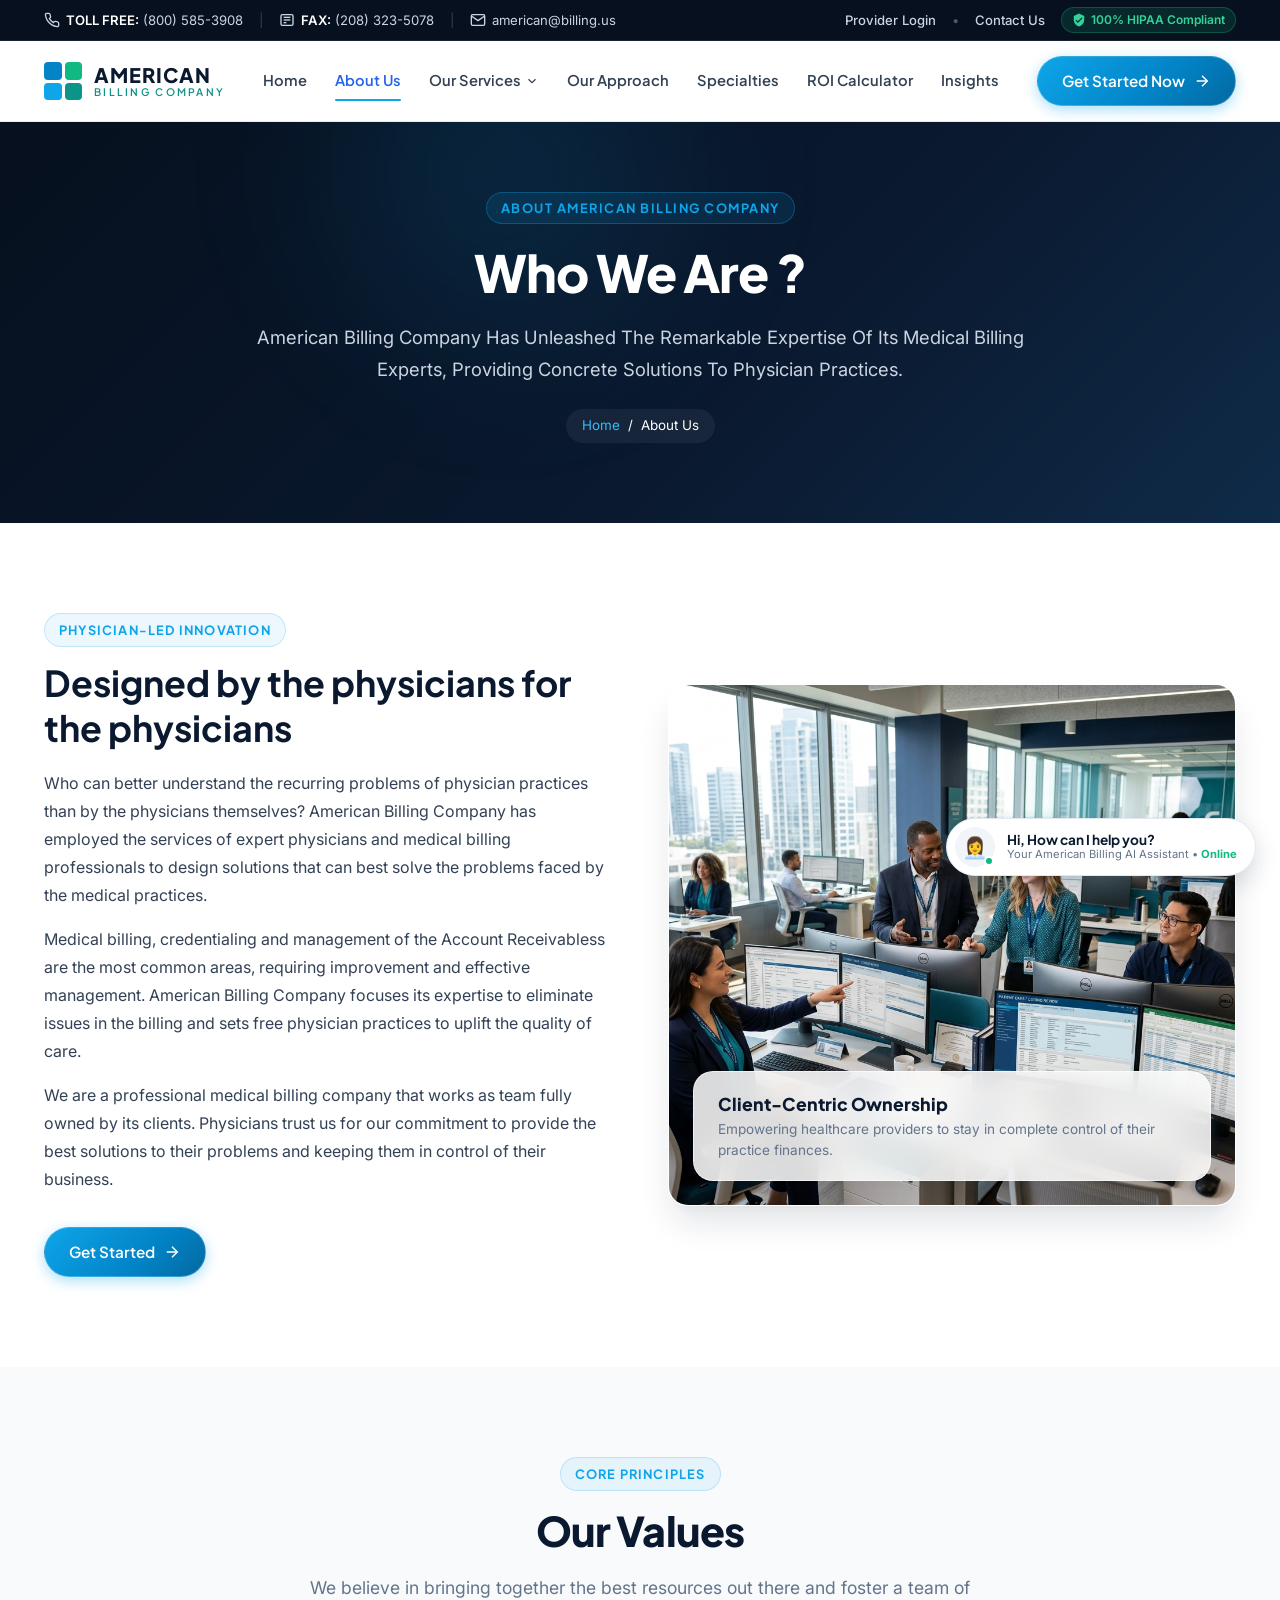
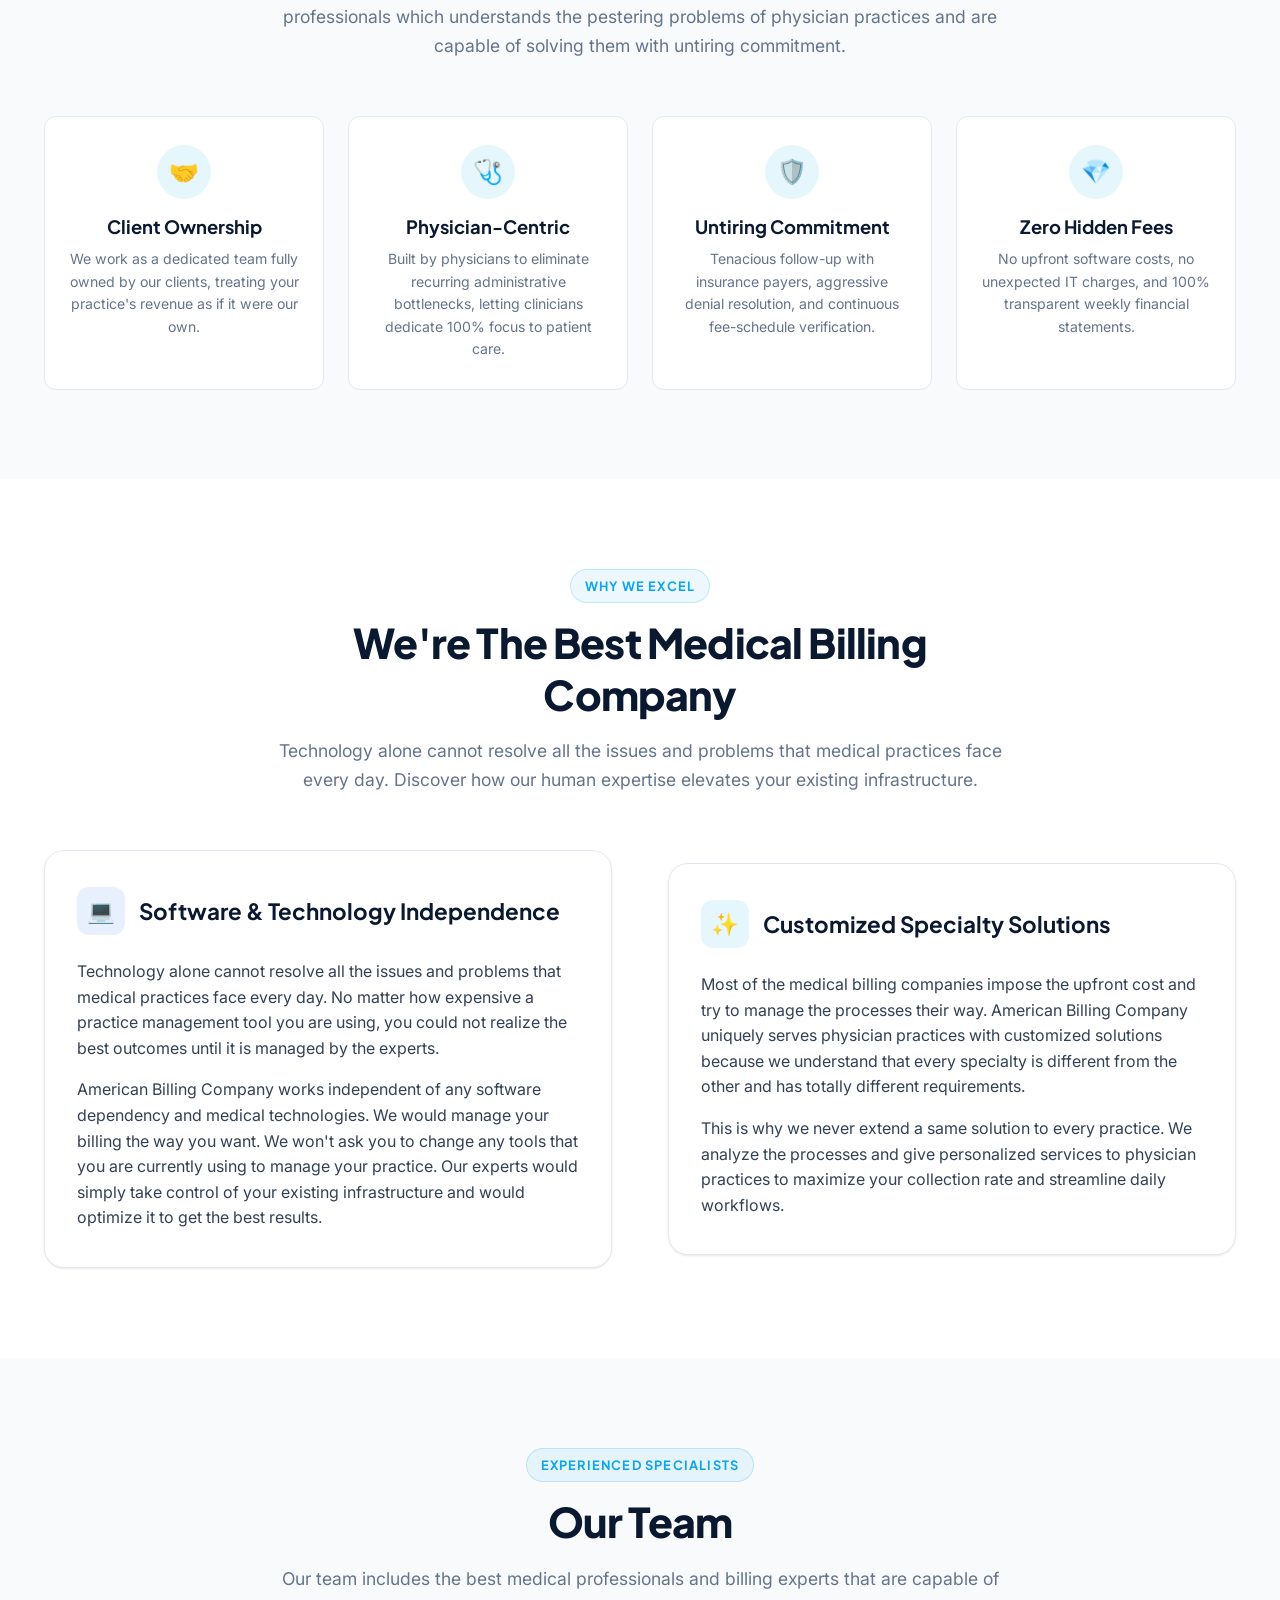
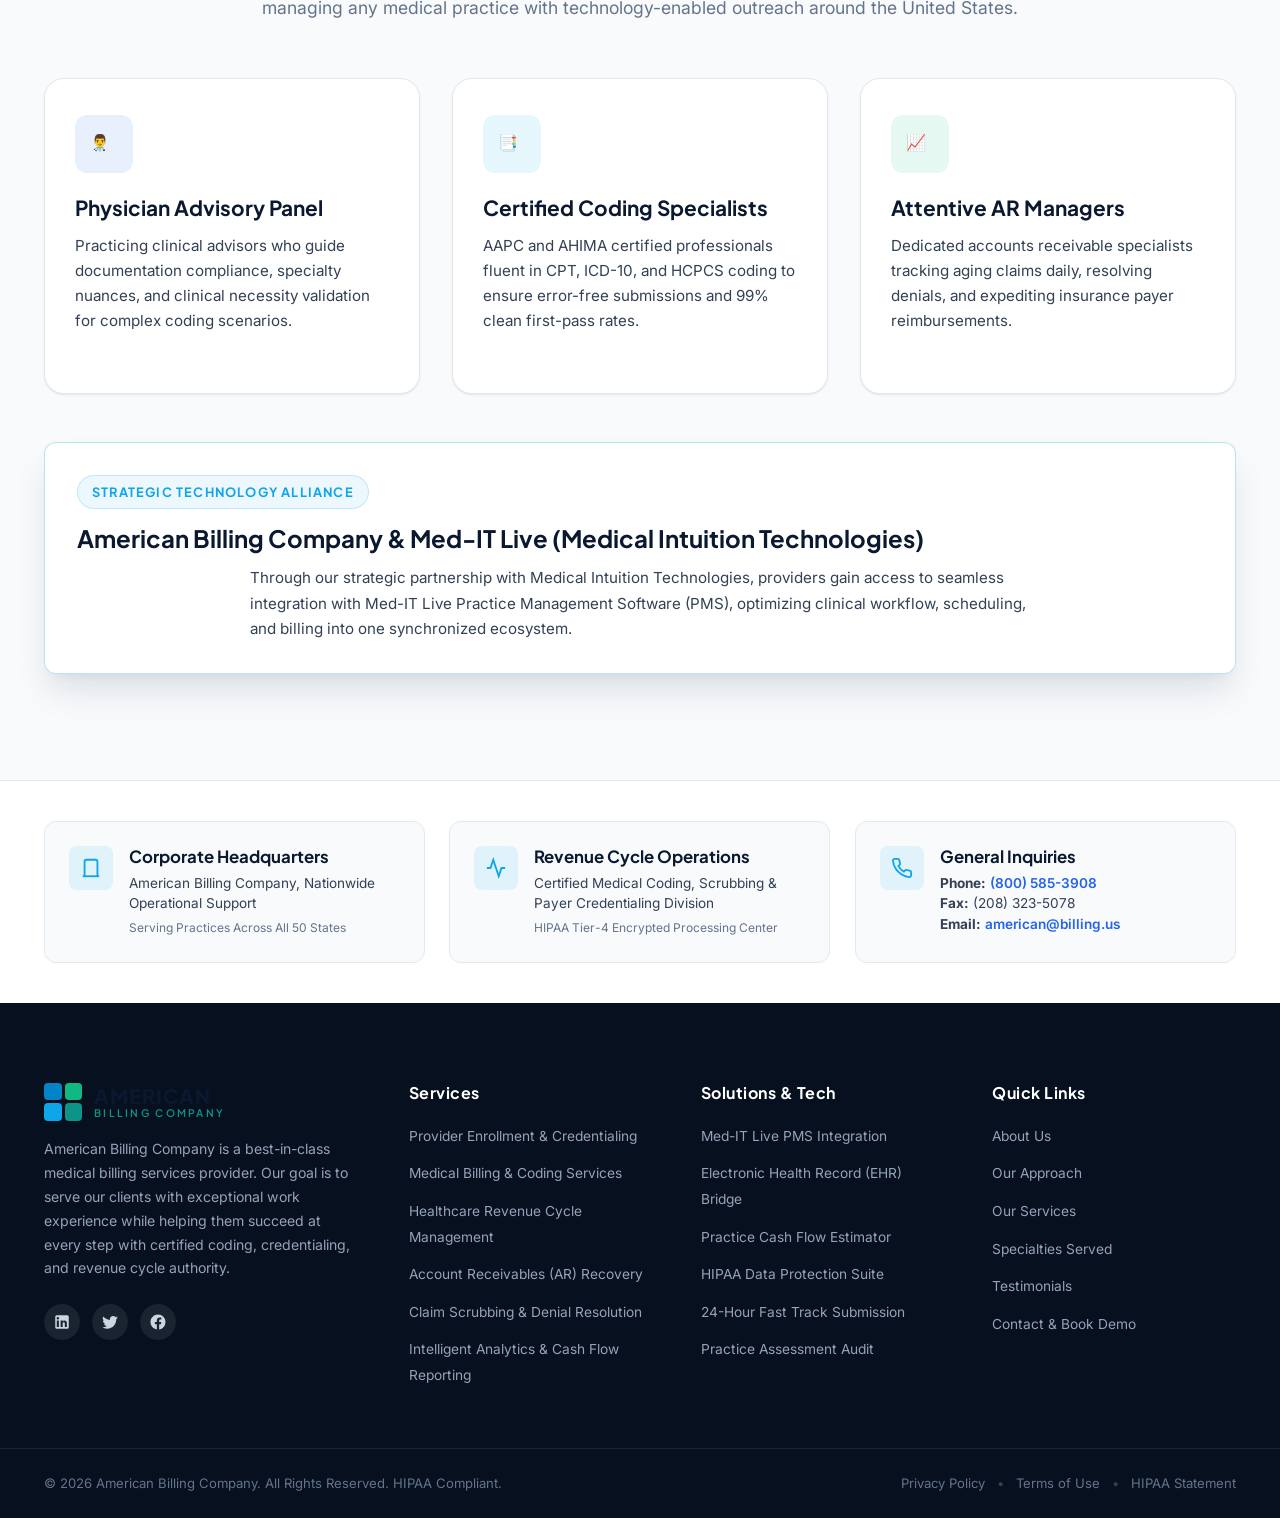
<file: about.html>
<!DOCTYPE html>
<html lang="en">
<head>
  <meta charset="UTF-8">
  <meta name="viewport" content="width=device-width, initial-scale=1.0">
  <title>About Us | American Billing Company — Who We Are</title>
  <meta name="description" content="Learn about American Billing Company. Designed by physicians for physicians, providing concrete medical billing, credentialing, and AR solutions across the United States.">
  
  <!-- Favicon -->
  <link rel="icon" type="image/svg+xml" href="data:image/svg+xml,<svg xmlns='http://www.w3.org/2000/svg' viewBox='0 0 24 24' fill='%230284c7'><path d='M19 10.5h-4.5V6a1.5 1.5 0 0 0-3 0v4.5H7a1.5 1.5 0 0 0 0 3h4.5V18a1.5 1.5 0 0 0 3 0v-4.5H19a1.5 1.5 0 0 0 0-3z'/></svg>">
  
  <!-- Google Fonts -->
  <link rel="preconnect" href="https://fonts.googleapis.com">
  <link rel="preconnect" href="https://fonts.gstatic.com" crossorigin>
  <link href="https://fonts.googleapis.com/css2?family=Inter:wght@300;400;500;600;700&family=Plus+Jakarta+Sans:wght@500;600;700;800&display=swap" rel="stylesheet">
  
  <!-- Stylesheet -->
  <link rel="stylesheet" href="styles.css">
</head>
<body>

  <!-- Top Utility Bar -->
  <div class="top-bar" id="topBar">
    <div class="container top-bar-content">
      <div class="top-bar-left">
        <a href="tel:8005853908" class="contact-pill" title="Call Toll Free">
          <svg class="icon-sm" viewBox="0 0 24 24" fill="none" stroke="currentColor" stroke-width="2"><path d="M22 16.92v3a2 2 0 0 1-2.18 2 19.79 19.79 0 0 1-8.63-3.07 19.5 19.5 0 0 1-6-6 19.79 19.79 0 0 1-3.07-8.67A2 2 0 0 1 4.11 2h3a2 2 0 0 1 2 1.72 12.84 12.84 0 0 0 .7 2.81 2 2 0 0 1-.45 2.11L8.09 9.91a16 16 0 0 0 6 6l1.27-1.27a2 2 0 0 1 2.11-.45 12.84 12.84 0 0 0 2.81.7A2 2 0 0 1 22 16.92z"/></svg>
          <span><strong>TOLL FREE:</strong> (800) 585-3908</span>
        </a>
        <span class="bar-separator">|</span>
        <span class="contact-pill">
          <svg class="icon-sm" viewBox="0 0 24 24" fill="none" stroke="currentColor" stroke-width="2"><rect x="3" y="4" width="18" height="16" rx="2"/><line x1="7" y1="8" x2="17" y2="8"/><line x1="7" y1="12" x2="17" y2="12"/><line x1="7" y1="16" x2="11" y2="16"/></svg>
          <span><strong>FAX:</strong> (208) 323-5078</span>
        </span>
        <span class="bar-separator">|</span>
        <a href="mailto:american@billing.us" class="contact-pill" title="Send Email">
          <svg class="icon-sm" viewBox="0 0 24 24" fill="none" stroke="currentColor" stroke-width="2"><path d="M4 4h16c1.1 0 2 .9 2 2v12c0 1.1-.9 2-2 2H4c-1.1 0-2-.9-2-2V6c0-1.1.9-2 2-2z"/><polyline points="22,6 12,13 2,6"/></svg>
          <span>american@billing.us</span>
        </a>
      </div>
      
      <div class="top-bar-right">
        <a href="index.html#contact" class="top-link">Provider Login</a>
        <span class="dot-separator">•</span>
        <a href="index.html#contact" class="top-link">Contact Us</a>
        <span class="badge-hipaa">
          <svg class="icon-xs" viewBox="0 0 24 24" fill="currentColor"><path d="M12 1L3 5v6c0 5.55 3.84 10.74 9 12 5.16-1.26 9-6.45 9-12V5l-9-4zm-2 16l-4-4 1.41-1.41L10 14.17l6.59-6.59L18 9l-8 8z"/></svg>
          100% HIPAA Compliant
        </span>
      </div>
    </div>
  </div>

  <!-- Sticky Main Navigation Bar -->
  <header class="main-header" id="navbar">
    <div class="container nav-container">
      <a href="index.html" class="brand-logo" aria-label="American Billing Company Home">
        <div class="logo-mark">
          <div class="grid-cube c1"></div>
          <div class="grid-cube c2"></div>
          <div class="grid-cube c3"></div>
          <div class="grid-cube c4"></div>
        </div>
        <div class="brand-text">
          <span class="brand-name">AMERICAN</span>
          <span class="brand-sub">BILLING COMPANY</span>
        </div>
      </a>

      <nav class="desktop-nav" aria-label="Primary Navigation">
        <ul class="nav-menu">
          <li class="nav-item"><a href="index.html" class="nav-link">Home</a></li>
          <li class="nav-item"><a href="about.html" class="nav-link active">About Us</a></li>
          <li class="nav-item dropdown">
            <a href="services.html" class="nav-link dropdown-toggle">
              Our Services
              <svg class="icon-chevron" viewBox="0 0 24 24" fill="none" stroke="currentColor" stroke-width="2"><path d="M6 9l6 6 6-6"/></svg>
            </a>
            <div class="dropdown-menu">
              <a href="services.html#billing" class="dropdown-item">
                <span class="dropdown-title">Medical Billing</span>
                <span class="dropdown-desc">Claims submission, scrubbing & payment posting</span>
              </a>
              <a href="services.html#credentialing" class="dropdown-item">
                <span class="dropdown-title">Physician Credentialing</span>
                <span class="dropdown-desc">Payer enrollment & document management</span>
              </a>
              <a href="services.html#ar-management" class="dropdown-item">
                <span class="dropdown-title">AR Management</span>
                <span class="dropdown-desc">Aging claims resolution & cash flow recovery</span>
              </a>
              <a href="services.html#pms" class="dropdown-item">
                <span class="dropdown-title">PMS Integration</span>
                <span class="dropdown-desc">Med-IT Live & multi-EHR clearinghouse sync</span>
              </a>
            </div>
          </li>
          <li class="nav-item"><a href="approach.html" class="nav-link">Our Approach</a></li>
          <li class="nav-item"><a href="index.html#specialties" class="nav-link">Specialties</a></li>
          <li class="nav-item"><a href="index.html#calculator" class="nav-link">ROI Calculator</a></li>
          <li class="nav-item"><a href="index.html#news" class="nav-link">Insights</a></li>
        </ul>
      </nav>

      <div class="nav-actions">
        <a href="index.html#contact" class="btn btn-primary nav-cta">
          <span>Get Started Now</span>
          <svg class="icon-arrow" viewBox="0 0 24 24" fill="none" stroke="currentColor" stroke-width="2"><line x1="5" y1="12" x2="19" y2="12"/><polyline points="12 5 19 12 12 19"/></svg>
        </a>
        <button class="mobile-toggle" id="mobileMenuBtn" aria-label="Toggle mobile menu" aria-expanded="false">
          <span class="bar"></span>
          <span class="bar"></span>
          <span class="bar"></span>
        </button>
      </div>
    </div>

    <!-- Mobile Drawer -->
    <div class="mobile-drawer" id="mobileDrawer">
      <ul class="mobile-menu">
        <li><a href="index.html" class="mobile-link">Home</a></li>
        <li><a href="about.html" class="mobile-link">About Us</a></li>
        <li><a href="services.html" class="mobile-link">Our Services</a></li>
        <li><a href="approach.html" class="mobile-link">Our Approach</a></li>
        <li><a href="index.html#specialties" class="mobile-link">Medical Specialties</a></li>
        <li><a href="index.html#calculator" class="mobile-link">Revenue Calculator</a></li>
        <li><a href="index.html#news" class="mobile-link">News & Insights</a></li>
        <li><a href="index.html#contact" class="mobile-link">Contact Us</a></li>
      </ul>
      <div class="mobile-drawer-cta">
        <a href="index.html#contact" class="btn btn-primary btn-block">Get Started Now</a>
        <p class="drawer-contact-info">Call Toll-Free: <strong>(800) 585-3908</strong></p>
      </div>
    </div>
  </header>

  <main>
    <!-- Inner Page Hero Banner -->
    <section class="inner-hero">
      <div class="container inner-hero-container reveal-on-scroll">
        <span class="inner-hero-tag">About American Billing Company</span>
        <h1 class="inner-hero-title">Who We Are ?</h1>
        <p class="inner-hero-desc">
          American Billing Company Has Unleashed The Remarkable Expertise Of Its Medical Billing Experts, Providing Concrete Solutions To Physician Practices.
        </p>
        <div class="breadcrumbs">
          <a href="index.html">Home</a>
          <span>/</span>
          <span>About Us</span>
        </div>
      </div>
    </section>

    <!-- SECTION 1: Designed By The Physicians For The Physicians -->
    <section class="inner-section alt-bg">
      <div class="container">
        <div class="two-col-grid">
          <div class="content-block reveal-on-scroll">
            <span class="section-tag">Physician-Led Innovation</span>
            <h2>Designed by the physicians for the physicians</h2>
            <p>
              Who can better understand the recurring problems of physician practices than by the physicians themselves? American Billing Company has employed the services of expert physicians and medical billing professionals to design solutions that can best solve the problems faced by the medical practices.
            </p>
            <p>
              Medical billing, credentialing and management of the Account Receivabless are the most common areas, requiring improvement and effective management. American Billing Company focuses its expertise to eliminate issues in the billing and sets free physician practices to uplift the quality of care.
            </p>
            <p>
              We are a professional medical billing company that works as team fully owned by its clients. Physicians trust us for our commitment to provide the best solutions to their problems and keeping them in control of their business.
            </p>
            <a href="index.html#contact" class="btn btn-primary mt-3">
              <span>Get Started</span>
              <svg class="icon-arrow" viewBox="0 0 24 24" fill="none" stroke="currentColor" stroke-width="2"><line x1="5" y1="12" x2="19" y2="12"/><polyline points="12 5 19 12 12 19"/></svg>
            </a>
          </div>

          <div class="visual-block reveal-on-scroll">
            <div class="about-image-wrapper">
              <img src="assets/images/team-coders.jpg" alt="American Billing Company specialists and physician consultants" class="about-img">
              <div class="experience-card glass-card">
                <span class="exp-title">Client-Centric Ownership</span>
                <p class="exp-desc">Empowering healthcare providers to stay in complete control of their practice finances.</p>
              </div>
            </div>
          </div>
        </div>
      </div>
    </section>

    <!-- SECTION 2: Our Values -->
    <section class="inner-section">
      <div class="container">
        <div class="section-header text-center reveal-on-scroll">
          <span class="section-tag">Core Principles</span>
          <h2 class="section-title">Our Values</h2>
          <p class="section-subtitle">
            We believe in bringing together the best resources out there and foster a team of professionals which understands the pestering problems of physician practices and are capable of solving them with untiring commitment.
          </p>
        </div>

        <div class="values-grid">
          <div class="value-card reveal-on-scroll">
            <div class="val-icon">🤝</div>
            <h3>Client Ownership</h3>
            <p>We work as a dedicated team fully owned by our clients, treating your practice's revenue as if it were our own.</p>
          </div>

          <div class="value-card reveal-on-scroll">
            <div class="val-icon">🩺</div>
            <h3>Physician-Centric</h3>
            <p>Built by physicians to eliminate recurring administrative bottlenecks, letting clinicians dedicate 100% focus to patient care.</p>
          </div>

          <div class="value-card reveal-on-scroll">
            <div class="val-icon">🛡️</div>
            <h3>Untiring Commitment</h3>
            <p>Tenacious follow-up with insurance payers, aggressive denial resolution, and continuous fee-schedule verification.</p>
          </div>

          <div class="value-card reveal-on-scroll">
            <div class="val-icon">💎</div>
            <h3>Zero Hidden Fees</h3>
            <p>No upfront software costs, no unexpected IT charges, and 100% transparent weekly financial statements.</p>
          </div>
        </div>
      </div>
    </section>

    <!-- SECTION 3: We're The Best Medical Billing Company -->
    <section class="inner-section alt-bg">
      <div class="container">
        <div class="section-header text-center reveal-on-scroll">
          <span class="section-tag">Why We Excel</span>
          <h2 class="section-title">We're The Best Medical Billing Company</h2>
          <p class="section-subtitle">
            Technology alone cannot resolve all the issues and problems that medical practices face every day. Discover how our human expertise elevates your existing infrastructure.
          </p>
        </div>

        <div class="two-col-grid">
          <div class="checklist-card reveal-on-scroll">
            <div class="checklist-card-header">
              <div class="checklist-card-icon bg-blue-tint">💻</div>
              <h3 class="checklist-card-title">Software &amp; Technology Independence</h3>
            </div>
            <p class="mb-3 text-slate">
              Technology alone cannot resolve all the issues and problems that medical practices face every day. No matter how expensive a practice management tool you are using, you could not realize the best outcomes until it is managed by the experts.
            </p>
            <p class="text-slate">
              American Billing Company works independent of any software dependency and medical technologies. We would manage your billing the way you want. We won't ask you to change any tools that you are currently using to manage your practice. Our experts would simply take control of your existing infrastructure and would optimize it to get the best results.
            </p>
          </div>

          <div class="checklist-card reveal-on-scroll">
            <div class="checklist-card-header">
              <div class="checklist-card-icon bg-cyan-tint">✨</div>
              <h3 class="checklist-card-title">Customized Specialty Solutions</h3>
            </div>
            <p class="mb-3 text-slate">
              Most of the medical billing companies impose the upfront cost and try to manage the processes their way. American Billing Company uniquely serves physician practices with customized solutions because we understand that every specialty is different from the other and has totally different requirements.
            </p>
            <p class="text-slate">
              This is why we never extend a same solution to every practice. We analyze the processes and give personalized services to physician practices to maximize your collection rate and streamline daily workflows.
            </p>
          </div>
        </div>
      </div>
    </section>

    <!-- SECTION 4: Our Team -->
    <section class="inner-section">
      <div class="container">
        <div class="section-header text-center reveal-on-scroll">
          <span class="section-tag">Experienced Specialists</span>
          <h2 class="section-title">Our Team</h2>
          <p class="section-subtitle">
            Our team includes the best medical professionals and billing experts that are capable of managing any medical practice with technology-enabled outreach around the United States.
          </p>
        </div>

        <div class="grid-3-col">
          <div class="feature-card reveal-on-scroll">
            <div class="card-icon-wrapper bg-blue-tint">
              <span class="feature-icon">👨‍⚕️</span>
            </div>
            <h3 class="card-title">Physician Advisory Panel</h3>
            <p class="card-text">
              Practicing clinical advisors who guide documentation compliance, specialty nuances, and clinical necessity validation for complex coding scenarios.
            </p>
          </div>

          <div class="feature-card reveal-on-scroll">
            <div class="card-icon-wrapper bg-cyan-tint">
              <span class="feature-icon">📑</span>
            </div>
            <h3 class="card-title">Certified Coding Specialists</h3>
            <p class="card-text">
              AAPC and AHIMA certified professionals fluent in CPT, ICD-10, and HCPCS coding to ensure error-free submissions and 99% clean first-pass rates.
            </p>
          </div>

          <div class="feature-card reveal-on-scroll">
            <div class="card-icon-wrapper bg-green-tint">
              <span class="feature-icon">📈</span>
            </div>
            <h3 class="card-title">Attentive AR Managers</h3>
            <p class="card-text">
              Dedicated accounts receivable specialists tracking aging claims daily, resolving denials, and expediting insurance payer reimbursements.
            </p>
          </div>
        </div>

        <!-- Partnership Callout -->
        <div class="partner-callout glass-card text-center mt-4 reveal-on-scroll" style="padding: 32px; margin-top: 48px;">
          <span class="section-tag">Strategic Technology Alliance</span>
          <h3 style="font-size: 1.5rem; margin-bottom: 12px; color: var(--primary-navy);">
            American Billing Company &amp; Med-IT Live (Medical Intuition Technologies)
          </h3>
          <p style="max-width: 780px; margin: 0 auto; color: var(--text-slate); font-size: 0.95rem; line-height: 1.65;">
            Through our strategic partnership with Medical Intuition Technologies, providers gain access to seamless integration with Med-IT Live Practice Management Software (PMS), optimizing clinical workflow, scheduling, and billing into one synchronized ecosystem.
          </p>
        </div>
      </div>
    </section>

    <!-- Pre-Footer Contact Hub -->
    <section class="section-pre-footer">
      <div class="container">
        <div class="contact-hub-grid">
          <div class="hub-card reveal-on-scroll">
            <div class="hub-card-icon">
              <svg viewBox="0 0 24 24" fill="none" stroke="currentColor" stroke-width="2"><path d="M3 21h18"/><path d="M5 21V5a2 2 0 0 1 2-2h10a2 2 0 0 1 2 2v16"/></svg>
            </div>
            <div class="hub-card-info">
              <h4 class="hub-card-title">Corporate Headquarters</h4>
              <p class="hub-card-text">American Billing Company, Nationwide Operational Support</p>
              <span class="hub-card-meta">Serving Practices Across All 50 States</span>
            </div>
          </div>

          <div class="hub-card reveal-on-scroll">
            <div class="hub-card-icon">
              <svg viewBox="0 0 24 24" fill="none" stroke="currentColor" stroke-width="2"><polyline points="22 12 18 12 15 21 9 3 6 12 2 12"/></svg>
            </div>
            <div class="hub-card-info">
              <h4 class="hub-card-title">Revenue Cycle Operations</h4>
              <p class="hub-card-text">Certified Medical Coding, Scrubbing &amp; Payer Credentialing Division</p>
              <span class="hub-card-meta">HIPAA Tier-4 Encrypted Processing Center</span>
            </div>
          </div>

          <div class="hub-card reveal-on-scroll">
            <div class="hub-card-icon">
              <svg viewBox="0 0 24 24" fill="none" stroke="currentColor" stroke-width="2"><path d="M22 16.92v3a2 2 0 0 1-2.18 2 19.79 19.79 0 0 1-8.63-3.07 19.5 19.5 0 0 1-6-6 19.79 19.79 0 0 1-3.07-8.67A2 2 0 0 1 4.11 2h3a2 2 0 0 1 2 1.72 12.84 12.84 0 0 0 .7 2.81 2 2 0 0 1-.45 2.11L8.09 9.91a16 16 0 0 0 6 6l1.27-1.27a2 2 0 0 1 2.11-.45 12.84 12.84 0 0 0 2.81.7A2 2 0 0 1 22 16.92z"/></svg>
            </div>
            <div class="hub-card-info">
              <h4 class="hub-card-title">General Inquiries</h4>
              <p class="hub-card-text">
                <strong>Phone:</strong> <a href="tel:8005853908">(800) 585-3908</a><br>
                <strong>Fax:</strong> (208) 323-5078<br>
                <strong>Email:</strong> <a href="mailto:american@billing.us">american@billing.us</a>
              </p>
            </div>
          </div>
        </div>
      </div>
    </section>
  </main>

  <!-- Corporate Footer -->
  <footer class="main-footer">
    <div class="container footer-content-grid">
      <div class="footer-col about-col">
        <div class="brand-logo mb-3">
          <div class="logo-mark">
            <div class="grid-cube c1"></div>
            <div class="grid-cube c2"></div>
            <div class="grid-cube c3"></div>
            <div class="grid-cube c4"></div>
          </div>
          <div class="brand-text">
            <span class="brand-name text-white">AMERICAN</span>
            <span class="brand-sub text-teal">BILLING COMPANY</span>
          </div>
        </div>
        <p class="footer-text">
          American Billing Company is a best-in-class medical billing services provider. Our goal is to serve our clients with exceptional work experience while helping them succeed at every step with certified coding, credentialing, and revenue cycle authority.
        </p>
        <div class="footer-social-links">
          <a href="#" class="social-icon" aria-label="LinkedIn"><svg viewBox="0 0 24 24" fill="currentColor"><path d="M19 3a2 2 0 0 1 2 2v14a2 2 0 0 1-2 2H5a2 2 0 0 1-2-2V5a2 2 0 0 1 2-2h14m-.5 15.5v-5.3a3.26 3.26 0 0 0-3.26-3.26c-.85 0-1.84.52-2.28 1.3v-1.11h-2.79v8.37h2.79v-4.93c0-.77.62-1.4 1.39-1.4a1.4 1.4 0 0 1 1.4 1.4v4.93h2.75M6.46 8.76a1.64 1.64 0 1 0 0-3.28 1.64 1.64 0 0 0 0 3.28m1.4 9.74v-8.37H5.06v8.37h2.8z"/></svg></a>
          <a href="#" class="social-icon" aria-label="Twitter"><svg viewBox="0 0 24 24" fill="currentColor"><path d="M22.46 6c-.77.35-1.6.58-2.46.69.88-.53 1.56-1.37 1.88-2.38-.83.5-1.75.85-2.72 1.05C18.37 4.5 17.26 4 16 4c-2.35 0-4.27 1.92-4.27 4.29 0 .34.04.67.11.98C8.28 9.09 5.11 7.38 3 4.79c-.37.63-.58 1.37-.58 2.15 0 1.49.75 2.81 1.91 3.56-.71 0-1.37-.2-1.95-.5v.05c0 2.08 1.48 3.82 3.44 4.21a4.22 4.22 0 0 1-1.93.07 4.28 4.28 0 0 0 4 2.98 8.521 8.521 0 0 1-5.33 1.84c-.34 0-.68-.02-1.02-.06C3.44 20.29 5.7 21 8.12 21 16 21 20.33 14.46 20.33 8.79c0-.19 0-.37-.01-.56.84-.6 1.56-1.36 2.14-2.23z"/></svg></a>
          <a href="#" class="social-icon" aria-label="Facebook"><svg viewBox="0 0 24 24" fill="currentColor"><path d="M12 2.04c-5.5 0-10 4.49-10 10.02 0 5 3.66 9.15 8.44 9.9v-7H7.9v-2.9h2.54V9.85c0-2.51 1.49-3.89 3.78-3.89 1.09 0 2.23.19 2.23.19v2.47h-1.26c-1.24 0-1.63.77-1.63 1.56v1.88h2.78l-.45 2.9h-2.33v7a10 10 0 0 0 8.44-9.9c0-5.53-4.5-10.02-10-10.02z"/></svg></a>
        </div>
      </div>

      <div class="footer-col">
        <h4 class="footer-heading">Services</h4>
        <ul class="footer-links">
          <li><a href="services.html#credentialing">Provider Enrollment &amp; Credentialing</a></li>
          <li><a href="services.html#billing">Medical Billing &amp; Coding Services</a></li>
          <li><a href="services.html#billing">Healthcare Revenue Cycle Management</a></li>
          <li><a href="services.html#ar-management">Account Receivables (AR) Recovery</a></li>
          <li><a href="services.html#billing">Claim Scrubbing &amp; Denial Resolution</a></li>
          <li><a href="services.html#billing">Intelligent Analytics &amp; Cash Flow Reporting</a></li>
        </ul>
      </div>

      <div class="footer-col">
        <h4 class="footer-heading">Solutions &amp; Tech</h4>
        <ul class="footer-links">
          <li><a href="services.html#pms">Med-IT Live PMS Integration</a></li>
          <li><a href="services.html#pms">Electronic Health Record (EHR) Bridge</a></li>
          <li><a href="index.html#calculator">Practice Cash Flow Estimator</a></li>
          <li><a href="index.html#security">HIPAA Data Protection Suite</a></li>
          <li><a href="services.html#billing">24-Hour Fast Track Submission</a></li>
          <li><a href="about.html">Practice Assessment Audit</a></li>
        </ul>
      </div>

      <div class="footer-col">
        <h4 class="footer-heading">Quick Links</h4>
        <ul class="footer-links">
          <li><a href="about.html">About Us</a></li>
          <li><a href="approach.html">Our Approach</a></li>
          <li><a href="services.html">Our Services</a></li>
          <li><a href="index.html#specialties">Specialties Served</a></li>
          <li><a href="index.html#testimonials">Testimonials</a></li>
          <li><a href="index.html#contact">Contact &amp; Book Demo</a></li>
        </ul>
      </div>
    </div>

    <div class="footer-bottom-bar">
      <div class="container footer-bottom-inner">
        <p class="copyright-text">
          &copy; 2026 American Billing Company. All Rights Reserved. HIPAA Compliant.
        </p>
        <div class="legal-links">
          <a href="index.html#contact">Privacy Policy</a>
          <span class="bar-separator">•</span>
          <a href="index.html#contact">Terms of Use</a>
          <span class="bar-separator">•</span>
          <a href="index.html#security">HIPAA Statement</a>
        </div>
      </div>
    </div>
  </footer>

  <!-- Floating Assistant Widget -->
  <div class="floating-assistant-widget" id="assistantWidget">
    <div class="chat-popup" id="chatPopup" aria-hidden="true">
      <div class="chat-popup-header">
        <div class="agent-avatar">
          <span class="avatar-img">👩‍💼</span>
          <span class="online-indicator"></span>
        </div>
        <div class="agent-info">
          <span class="agent-name">American Billing Assistant</span>
          <span class="agent-status">Online • Ready to Help</span>
        </div>
        <button class="chat-close-btn" id="closeChatBtn" aria-label="Close Assistant">✕</button>
      </div>

      <div class="chat-popup-body" id="chatMessages">
        <div class="chat-msg bot">
          <p>Hi, How can I help you? I'm your American Billing Company AI assistant for medical billing, physician credentialing, RCM, and cash flow optimization.</p>
        </div>

        <div class="chat-quick-prompts">
          <button class="prompt-chip" data-answer="American Billing Company is designed by physicians for physicians. We provide certified medical coding, claim scrubbing, credentialing, and aging AR management with zero upfront cost.">
            What makes American Billing Company unique?
          </button>
          <button class="prompt-chip" data-answer="We work independent of software dependency! You can keep your existing EHR or PMS tool, or integrate with Med-IT Live, and our experts optimize your infrastructure.">
            Do I need to change my EHR software?
          </button>
          <button class="prompt-chip" data-answer="Yes, our team handles CAQH registration, NPI enrollment, Medicare group contracting, and document tracking to eliminate delays.">
            How does physician credentialing work?
          </button>
          <button class="prompt-chip" data-answer="You can schedule a free practice assessment directly through our contact form, call (800) 585-3908, or email american@billing.us!">
            How do I get started?
          </button>
        </div>
      </div>

      <div class="chat-popup-footer">
        <div class="chat-input-wrapper">
          <input type="text" id="chatInput" placeholder="Ask a question about billing..." aria-label="Ask a question">
          <button id="sendChatBtn" aria-label="Send message">
            <svg viewBox="0 0 24 24" fill="none" stroke="currentColor" stroke-width="2"><line x1="22" y1="2" x2="11" y2="13"/><polygon points="22 2 15 22 11 13 2 9 22 2"/></svg>
          </button>
        </div>
      </div>
    </div>

    <button class="assistant-pill-badge" id="openChatBtn" aria-label="Open American Billing Assistant">
      <div class="badge-avatar-wrap">
        <span class="avatar-pic">👩‍💼</span>
        <span class="status-dot"></span>
      </div>
      <div class="badge-pill-text">
        <span class="pill-top">Hi, How can I help you?</span>
        <span class="pill-bottom">Your American Billing AI Assistant • <strong class="text-online">Online</strong></span>
      </div>
    </button>
  </div>

  <button class="back-to-top" id="backToTopBtn" aria-label="Back to top">
    <svg viewBox="0 0 24 24" fill="none" stroke="currentColor" stroke-width="2.5"><polyline points="18 15 12 9 6 15"/></svg>
  </button>

  <script src="app.js"></script>
</body>
</html>
</file>
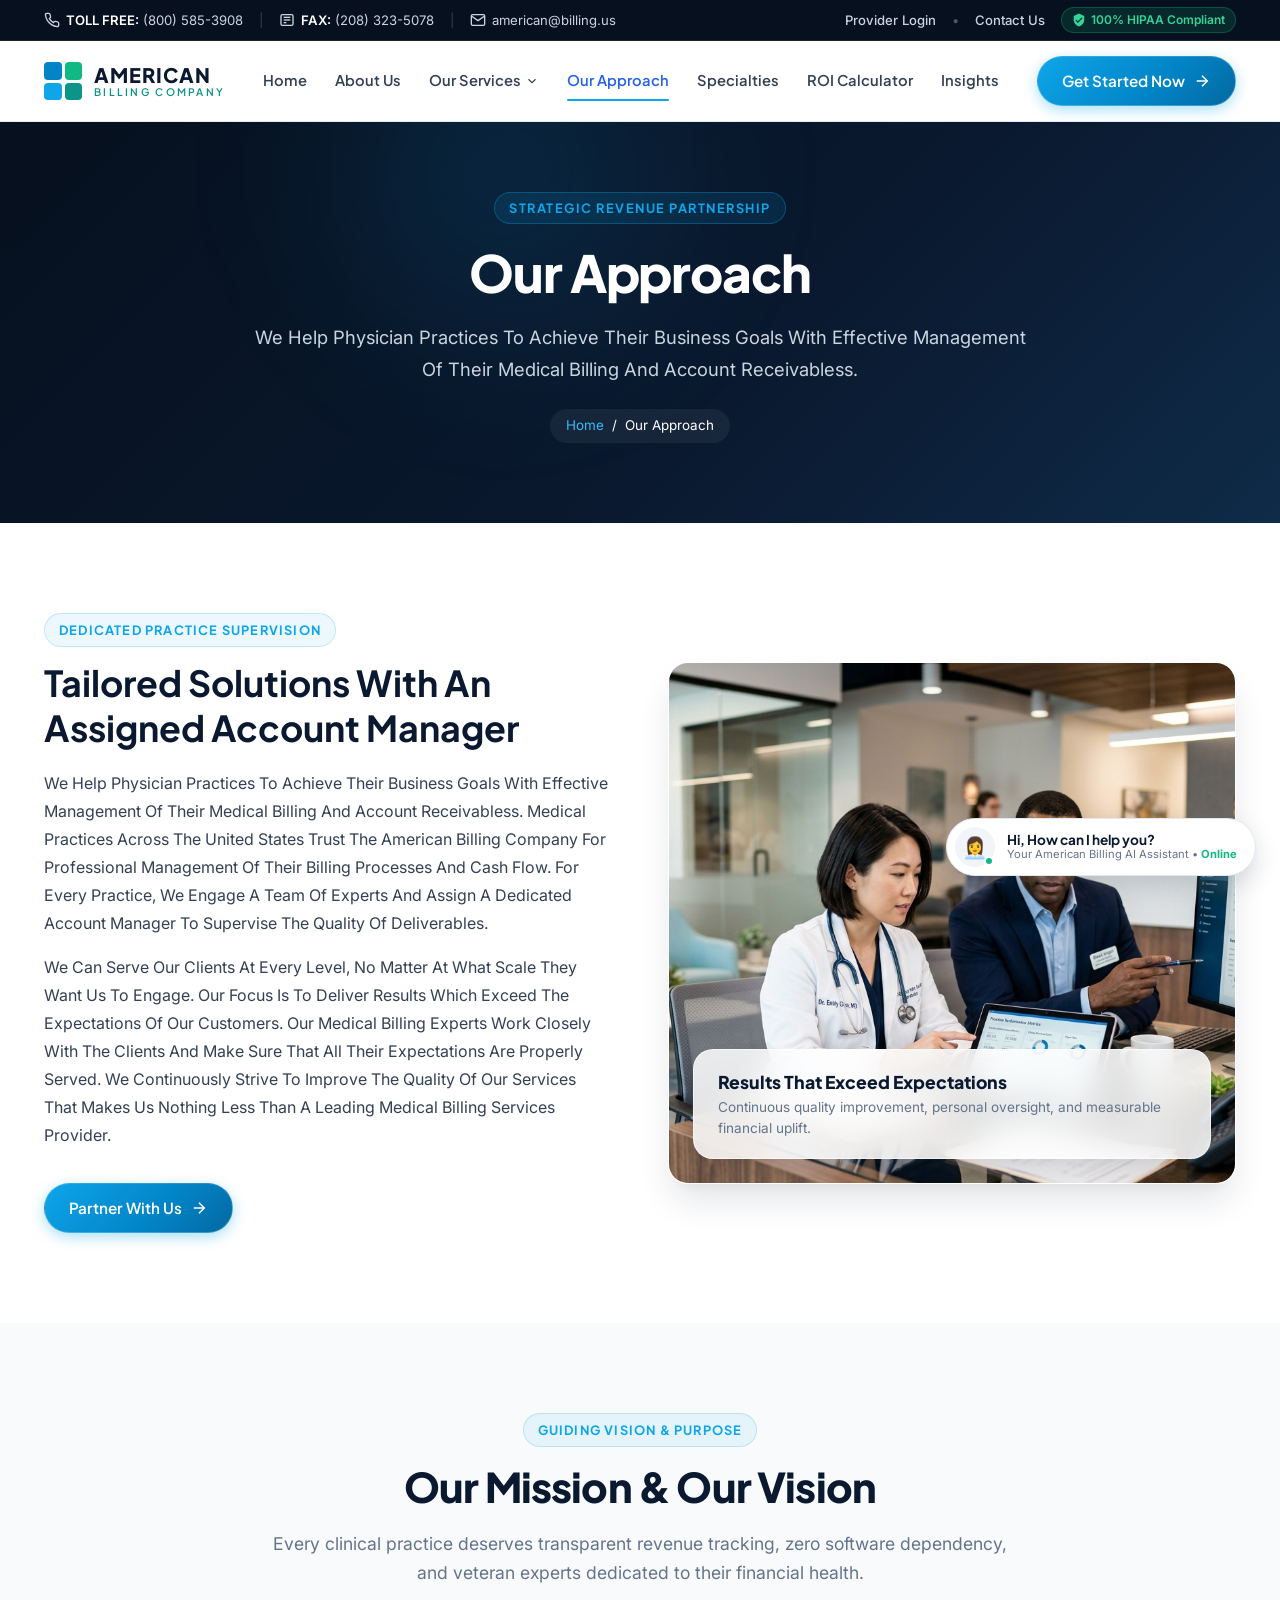
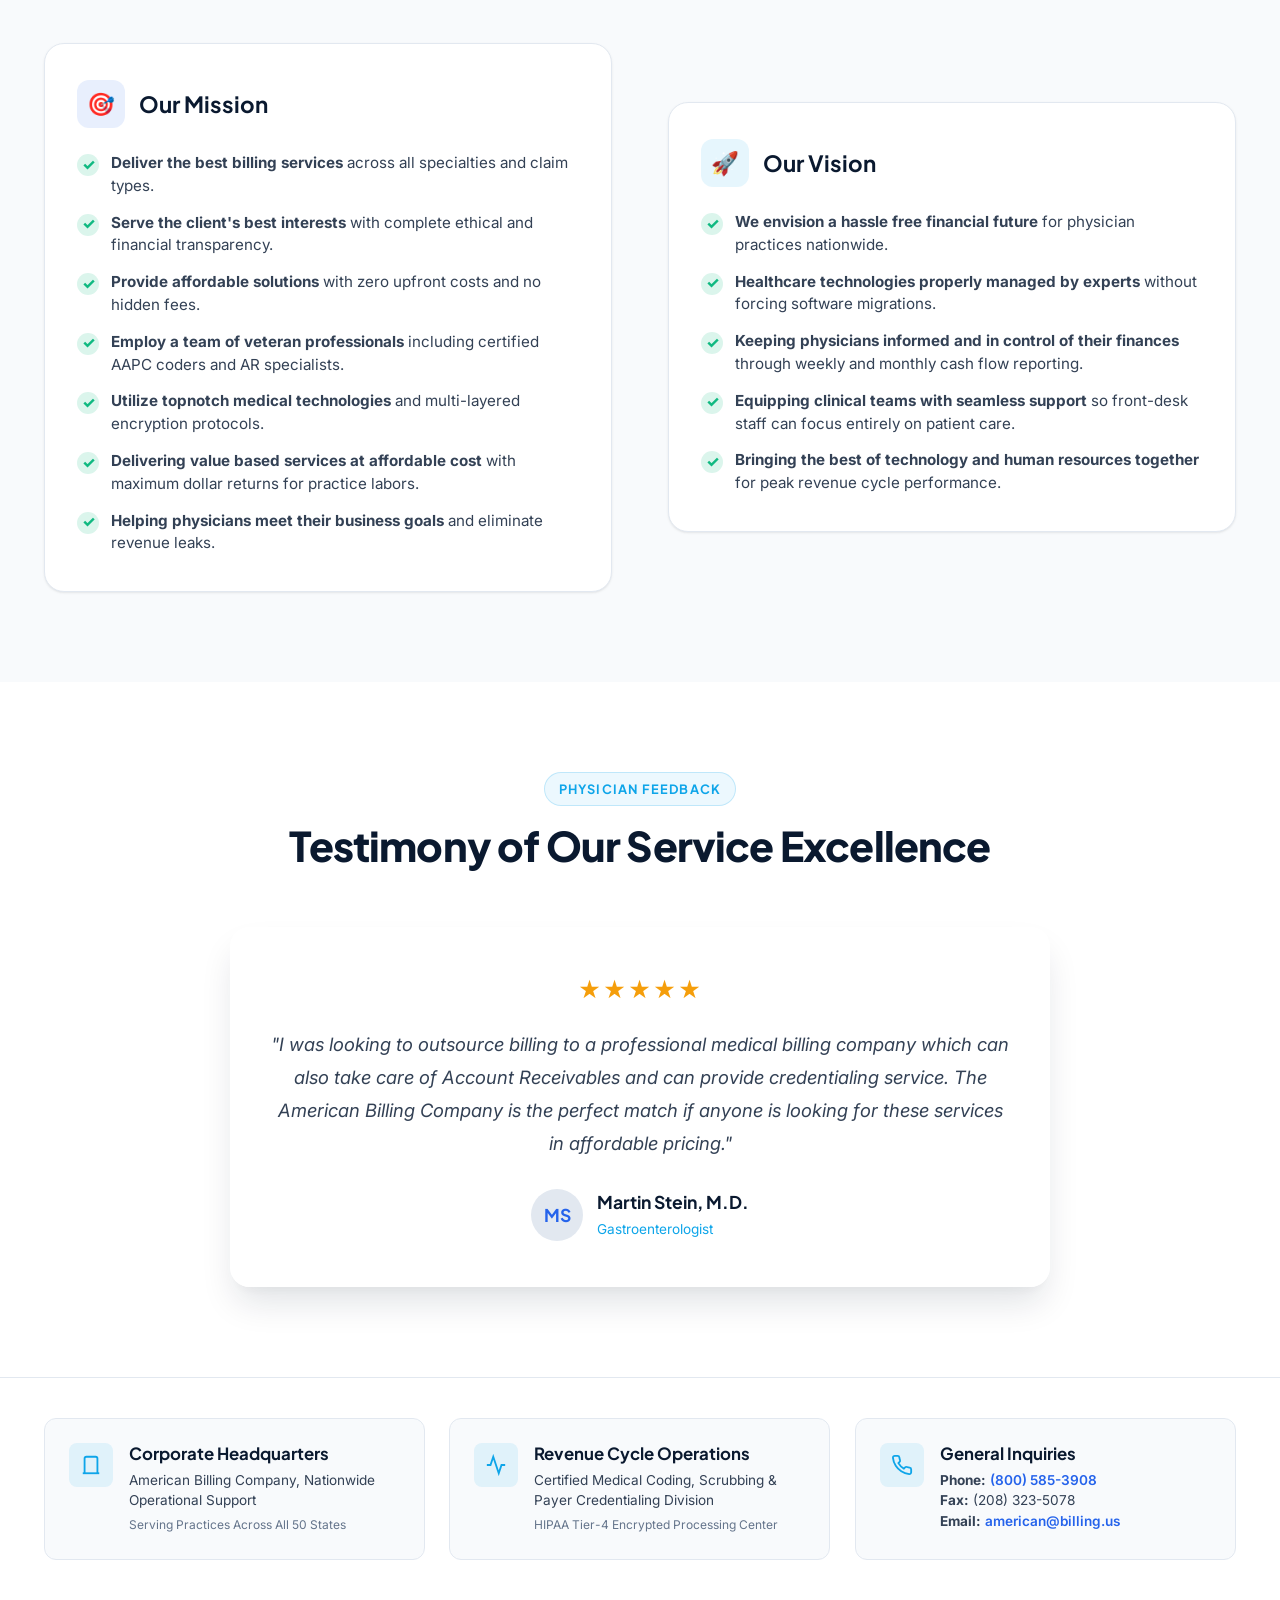
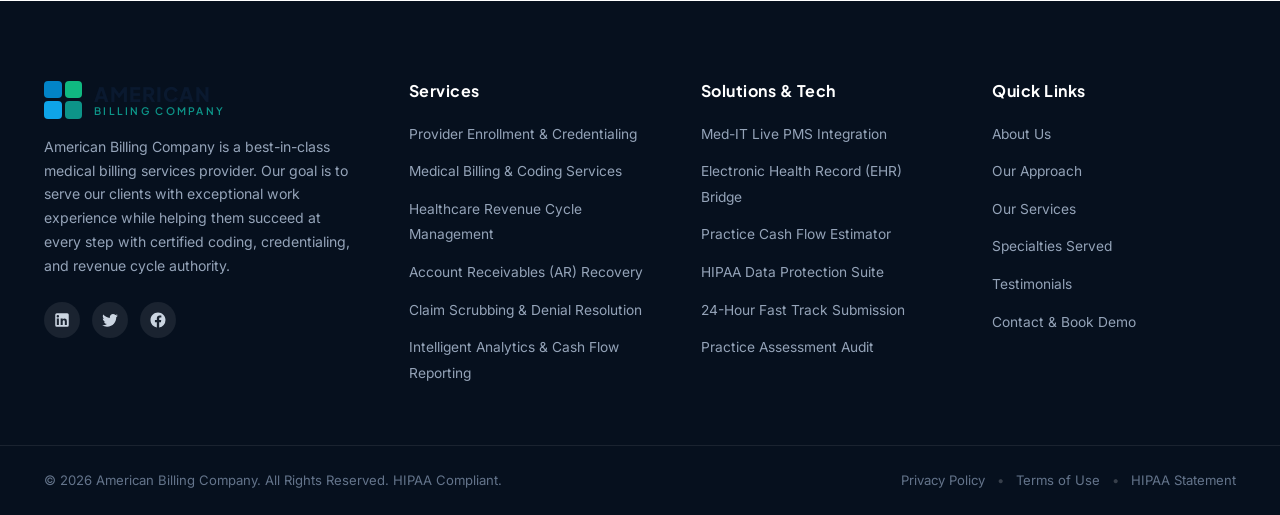
<file: approach.html>
<!DOCTYPE html>
<html lang="en">
<head>
  <meta charset="UTF-8">
  <meta name="viewport" content="width=device-width, initial-scale=1.0">
  <title>Our Approach | American Billing Company — Mission &amp; Vision</title>
  <meta name="description" content="Discover American Billing Company's approach to healthcare revenue cycle management. Dedicated account managers, mission-driven billing, and proven client outcomes.">
  
  <!-- Favicon -->
  <link rel="icon" type="image/svg+xml" href="data:image/svg+xml,<svg xmlns='http://www.w3.org/2000/svg' viewBox='0 0 24 24' fill='%230284c7'><path d='M19 10.5h-4.5V6a1.5 1.5 0 0 0-3 0v4.5H7a1.5 1.5 0 0 0 0 3h4.5V18a1.5 1.5 0 0 0 3 0v-4.5H19a1.5 1.5 0 0 0 0-3z'/></svg>">
  
  <!-- Google Fonts -->
  <link rel="preconnect" href="https://fonts.googleapis.com">
  <link rel="preconnect" href="https://fonts.gstatic.com" crossorigin>
  <link href="https://fonts.googleapis.com/css2?family=Inter:wght@300;400;500;600;700&family=Plus+Jakarta+Sans:wght@500;600;700;800&display=swap" rel="stylesheet">
  
  <!-- Stylesheet -->
  <link rel="stylesheet" href="styles.css">
</head>
<body>

  <!-- Top Utility Bar -->
  <div class="top-bar" id="topBar">
    <div class="container top-bar-content">
      <div class="top-bar-left">
        <a href="tel:8005853908" class="contact-pill" title="Call Toll Free">
          <svg class="icon-sm" viewBox="0 0 24 24" fill="none" stroke="currentColor" stroke-width="2"><path d="M22 16.92v3a2 2 0 0 1-2.18 2 19.79 19.79 0 0 1-8.63-3.07 19.5 19.5 0 0 1-6-6 19.79 19.79 0 0 1-3.07-8.67A2 2 0 0 1 4.11 2h3a2 2 0 0 1 2 1.72 12.84 12.84 0 0 0 .7 2.81 2 2 0 0 1-.45 2.11L8.09 9.91a16 16 0 0 0 6 6l1.27-1.27a2 2 0 0 1 2.11-.45 12.84 12.84 0 0 0 2.81.7A2 2 0 0 1 22 16.92z"/></svg>
          <span><strong>TOLL FREE:</strong> (800) 585-3908</span>
        </a>
        <span class="bar-separator">|</span>
        <span class="contact-pill">
          <svg class="icon-sm" viewBox="0 0 24 24" fill="none" stroke="currentColor" stroke-width="2"><rect x="3" y="4" width="18" height="16" rx="2"/><line x1="7" y1="8" x2="17" y2="8"/><line x1="7" y1="12" x2="17" y2="12"/><line x1="7" y1="16" x2="11" y2="16"/></svg>
          <span><strong>FAX:</strong> (208) 323-5078</span>
        </span>
        <span class="bar-separator">|</span>
        <a href="mailto:american@billing.us" class="contact-pill" title="Send Email">
          <svg class="icon-sm" viewBox="0 0 24 24" fill="none" stroke="currentColor" stroke-width="2"><path d="M4 4h16c1.1 0 2 .9 2 2v12c0 1.1-.9 2-2 2H4c-1.1 0-2-.9-2-2V6c0-1.1.9-2 2-2z"/><polyline points="22,6 12,13 2,6"/></svg>
          <span>american@billing.us</span>
        </a>
      </div>
      
      <div class="top-bar-right">
        <a href="index.html#contact" class="top-link">Provider Login</a>
        <span class="dot-separator">•</span>
        <a href="index.html#contact" class="top-link">Contact Us</a>
        <span class="badge-hipaa">
          <svg class="icon-xs" viewBox="0 0 24 24" fill="currentColor"><path d="M12 1L3 5v6c0 5.55 3.84 10.74 9 12 5.16-1.26 9-6.45 9-12V5l-9-4zm-2 16l-4-4 1.41-1.41L10 14.17l6.59-6.59L18 9l-8 8z"/></svg>
          100% HIPAA Compliant
        </span>
      </div>
    </div>
  </div>

  <!-- Sticky Main Navigation Bar -->
  <header class="main-header" id="navbar">
    <div class="container nav-container">
      <a href="index.html" class="brand-logo" aria-label="American Billing Company Home">
        <div class="logo-mark">
          <div class="grid-cube c1"></div>
          <div class="grid-cube c2"></div>
          <div class="grid-cube c3"></div>
          <div class="grid-cube c4"></div>
        </div>
        <div class="brand-text">
          <span class="brand-name">AMERICAN</span>
          <span class="brand-sub">BILLING COMPANY</span>
        </div>
      </a>

      <nav class="desktop-nav" aria-label="Primary Navigation">
        <ul class="nav-menu">
          <li class="nav-item"><a href="index.html" class="nav-link">Home</a></li>
          <li class="nav-item"><a href="about.html" class="nav-link">About Us</a></li>
          <li class="nav-item dropdown">
            <a href="services.html" class="nav-link dropdown-toggle">
              Our Services
              <svg class="icon-chevron" viewBox="0 0 24 24" fill="none" stroke="currentColor" stroke-width="2"><path d="M6 9l6 6 6-6"/></svg>
            </a>
            <div class="dropdown-menu">
              <a href="services.html#billing" class="dropdown-item">
                <span class="dropdown-title">Medical Billing</span>
                <span class="dropdown-desc">Claims submission, scrubbing & payment posting</span>
              </a>
              <a href="services.html#credentialing" class="dropdown-item">
                <span class="dropdown-title">Physician Credentialing</span>
                <span class="dropdown-desc">Payer enrollment & document management</span>
              </a>
              <a href="services.html#ar-management" class="dropdown-item">
                <span class="dropdown-title">AR Management</span>
                <span class="dropdown-desc">Aging claims resolution & cash flow recovery</span>
              </a>
              <a href="services.html#pms" class="dropdown-item">
                <span class="dropdown-title">PMS Integration</span>
                <span class="dropdown-desc">Med-IT Live & multi-EHR clearinghouse sync</span>
              </a>
            </div>
          </li>
          <li class="nav-item"><a href="approach.html" class="nav-link active">Our Approach</a></li>
          <li class="nav-item"><a href="index.html#specialties" class="nav-link">Specialties</a></li>
          <li class="nav-item"><a href="index.html#calculator" class="nav-link">ROI Calculator</a></li>
          <li class="nav-item"><a href="index.html#news" class="nav-link">Insights</a></li>
        </ul>
      </nav>

      <div class="nav-actions">
        <a href="index.html#contact" class="btn btn-primary nav-cta">
          <span>Get Started Now</span>
          <svg class="icon-arrow" viewBox="0 0 24 24" fill="none" stroke="currentColor" stroke-width="2"><line x1="5" y1="12" x2="19" y2="12"/><polyline points="12 5 19 12 12 19"/></svg>
        </a>
        <button class="mobile-toggle" id="mobileMenuBtn" aria-label="Toggle mobile menu" aria-expanded="false">
          <span class="bar"></span>
          <span class="bar"></span>
          <span class="bar"></span>
        </button>
      </div>
    </div>

    <!-- Mobile Drawer -->
    <div class="mobile-drawer" id="mobileDrawer">
      <ul class="mobile-menu">
        <li><a href="index.html" class="mobile-link">Home</a></li>
        <li><a href="about.html" class="mobile-link">About Us</a></li>
        <li><a href="services.html" class="mobile-link">Our Services</a></li>
        <li><a href="approach.html" class="mobile-link">Our Approach</a></li>
        <li><a href="index.html#specialties" class="mobile-link">Medical Specialties</a></li>
        <li><a href="index.html#calculator" class="mobile-link">Revenue Calculator</a></li>
        <li><a href="index.html#news" class="mobile-link">News & Insights</a></li>
        <li><a href="index.html#contact" class="mobile-link">Contact Us</a></li>
      </ul>
      <div class="mobile-drawer-cta">
        <a href="index.html#contact" class="btn btn-primary btn-block">Get Started Now</a>
        <p class="drawer-contact-info">Call Toll-Free: <strong>(800) 585-3908</strong></p>
      </div>
    </div>
  </header>

  <main>
    <!-- Inner Hero -->
    <section class="inner-hero">
      <div class="container inner-hero-container reveal-on-scroll">
        <span class="inner-hero-tag">Strategic Revenue Partnership</span>
        <h1 class="inner-hero-title">Our Approach</h1>
        <p class="inner-hero-desc">
          We Help Physician Practices To Achieve Their Business Goals With Effective Management Of Their Medical Billing And Account Receivabless.
        </p>
        <div class="breadcrumbs">
          <a href="index.html">Home</a>
          <span>/</span>
          <span>Our Approach</span>
        </div>
      </div>
    </section>

    <!-- SECTION 1: How We Partner With Practices -->
    <section class="inner-section alt-bg">
      <div class="container">
        <div class="two-col-grid">
          <div class="content-block reveal-on-scroll">
            <span class="section-tag">Dedicated Practice Supervision</span>
            <h2>Tailored Solutions With An Assigned Account Manager</h2>
            <p>
              We Help Physician Practices To Achieve Their Business Goals With Effective Management Of Their Medical Billing And Account Receivabless. Medical Practices Across The United States Trust The American Billing Company For Professional Management Of Their Billing Processes And Cash Flow. For Every Practice, We Engage A Team Of Experts And Assign A Dedicated Account Manager To Supervise The Quality Of Deliverables.
            </p>
            <p>
              We Can Serve Our Clients At Every Level, No Matter At What Scale They Want Us To Engage. Our Focus Is To Deliver Results Which Exceed The Expectations Of Our Customers. Our Medical Billing Experts Work Closely With The Clients And Make Sure That All Their Expectations Are Properly Served. We Continuously Strive To Improve The Quality Of Our Services That Makes Us Nothing Less Than A Leading Medical Billing Services Provider.
            </p>
            <a href="index.html#contact" class="btn btn-primary mt-3">
              <span>Partner With Us</span>
              <svg class="icon-arrow" viewBox="0 0 24 24" fill="none" stroke="currentColor" stroke-width="2"><line x1="5" y1="12" x2="19" y2="12"/><polyline points="12 5 19 12 12 19"/></svg>
            </a>
          </div>

          <div class="visual-block reveal-on-scroll">
            <div class="about-image-wrapper">
              <img src="assets/images/hero-billing.jpg" alt="Dedicated billing manager reviewing financials with physician" class="about-img">
              <div class="experience-card glass-card">
                <span class="exp-title">Results That Exceed Expectations</span>
                <p class="exp-desc">Continuous quality improvement, personal oversight, and measurable financial uplift.</p>
              </div>
            </div>
          </div>
        </div>
      </div>
    </section>

    <!-- SECTION 2: Mission & Vision Checklists -->
    <section class="inner-section">
      <div class="container">
        <div class="section-header text-center reveal-on-scroll">
          <span class="section-tag">Guiding Vision &amp; Purpose</span>
          <h2 class="section-title">Our Mission &amp; Our Vision</h2>
          <p class="section-subtitle">
            Every clinical practice deserves transparent revenue tracking, zero software dependency, and veteran experts dedicated to their financial health.
          </p>
        </div>

        <div class="two-col-grid">
          <!-- Our Mission Card -->
          <div class="checklist-card reveal-on-scroll">
            <div class="checklist-card-header">
              <div class="checklist-card-icon bg-blue-tint">🎯</div>
              <h3 class="checklist-card-title">Our Mission</h3>
            </div>
            <ul class="custom-checklist">
              <li>
                <span class="check-badge">✓</span>
                <span><strong>Deliver the best billing services</strong> across all specialties and claim types.</span>
              </li>
              <li>
                <span class="check-badge">✓</span>
                <span><strong>Serve the client's best interests</strong> with complete ethical and financial transparency.</span>
              </li>
              <li>
                <span class="check-badge">✓</span>
                <span><strong>Provide affordable solutions</strong> with zero upfront costs and no hidden fees.</span>
              </li>
              <li>
                <span class="check-badge">✓</span>
                <span><strong>Employ a team of veteran professionals</strong> including certified AAPC coders and AR specialists.</span>
              </li>
              <li>
                <span class="check-badge">✓</span>
                <span><strong>Utilize topnotch medical technologies</strong> and multi-layered encryption protocols.</span>
              </li>
              <li>
                <span class="check-badge">✓</span>
                <span><strong>Delivering value based services at affordable cost</strong> with maximum dollar returns for practice labors.</span>
              </li>
              <li>
                <span class="check-badge">✓</span>
                <span><strong>Helping physicians meet their business goals</strong> and eliminate revenue leaks.</span>
              </li>
            </ul>
          </div>

          <!-- Our Vision Card -->
          <div class="checklist-card reveal-on-scroll">
            <div class="checklist-card-header">
              <div class="checklist-card-icon bg-cyan-tint">🚀</div>
              <h3 class="checklist-card-title">Our Vision</h3>
            </div>
            <ul class="custom-checklist">
              <li>
                <span class="check-badge">✓</span>
                <span><strong>We envision a hassle free financial future</strong> for physician practices nationwide.</span>
              </li>
              <li>
                <span class="check-badge">✓</span>
                <span><strong>Healthcare technologies properly managed by experts</strong> without forcing software migrations.</span>
              </li>
              <li>
                <span class="check-badge">✓</span>
                <span><strong>Keeping physicians informed and in control of their finances</strong> through weekly and monthly cash flow reporting.</span>
              </li>
              <li>
                <span class="check-badge">✓</span>
                <span><strong>Equipping clinical teams with seamless support</strong> so front-desk staff can focus entirely on patient care.</span>
              </li>
              <li>
                <span class="check-badge">✓</span>
                <span><strong>Bringing the best of technology and human resources together</strong> for peak revenue cycle performance.</span>
              </li>
            </ul>
          </div>
        </div>
      </div>
    </section>

    <!-- SECTION 3: Service Excellence Testimony -->
    <section class="inner-section alt-bg">
      <div class="container">
        <div class="section-header text-center reveal-on-scroll">
          <span class="section-tag">Physician Feedback</span>
          <h2 class="section-title">Testimony of Our Service Excellence</h2>
        </div>

        <div style="max-width: 820px; margin: 0 auto;" class="reveal-on-scroll">
          <div class="testimonial-card glass-card" style="padding: 44px 40px; text-align: center;">
            <div class="quote-stars" style="font-size: 1.4rem; margin-bottom: 20px;">★★★★★</div>
            <p class="quote-text" style="font-size: 1.15rem; line-height: 1.8; margin-bottom: 28px;">
              "I was looking to outsource billing to a professional medical billing company which can also take care of Account Receivables and can provide credentialing service. The American Billing Company is the perfect match if anyone is looking for these services in affordable pricing."
            </p>
            <div class="quote-author" style="justify-content: center;">
              <div class="author-avatar" style="width: 52px; height: 52px; font-size: 1.1rem;">MS</div>
              <div style="text-align: left;">
                <strong class="author-name" style="font-size: 1.1rem;">Martin Stein, M.D.</strong>
                <span class="author-title" style="font-size: 0.85rem; color: var(--accent-cyan);">Gastroenterologist</span>
              </div>
            </div>
          </div>
        </div>
      </div>
    </section>

    <!-- Pre-Footer Contact Hub -->
    <section class="section-pre-footer">
      <div class="container">
        <div class="contact-hub-grid">
          <div class="hub-card reveal-on-scroll">
            <div class="hub-card-icon">
              <svg viewBox="0 0 24 24" fill="none" stroke="currentColor" stroke-width="2"><path d="M3 21h18"/><path d="M5 21V5a2 2 0 0 1 2-2h10a2 2 0 0 1 2 2v16"/></svg>
            </div>
            <div class="hub-card-info">
              <h4 class="hub-card-title">Corporate Headquarters</h4>
              <p class="hub-card-text">American Billing Company, Nationwide Operational Support</p>
              <span class="hub-card-meta">Serving Practices Across All 50 States</span>
            </div>
          </div>

          <div class="hub-card reveal-on-scroll">
            <div class="hub-card-icon">
              <svg viewBox="0 0 24 24" fill="none" stroke="currentColor" stroke-width="2"><polyline points="22 12 18 12 15 21 9 3 6 12 2 12"/></svg>
            </div>
            <div class="hub-card-info">
              <h4 class="hub-card-title">Revenue Cycle Operations</h4>
              <p class="hub-card-text">Certified Medical Coding, Scrubbing &amp; Payer Credentialing Division</p>
              <span class="hub-card-meta">HIPAA Tier-4 Encrypted Processing Center</span>
            </div>
          </div>

          <div class="hub-card reveal-on-scroll">
            <div class="hub-card-icon">
              <svg viewBox="0 0 24 24" fill="none" stroke="currentColor" stroke-width="2"><path d="M22 16.92v3a2 2 0 0 1-2.18 2 19.79 19.79 0 0 1-8.63-3.07 19.5 19.5 0 0 1-6-6 19.79 19.79 0 0 1-3.07-8.67A2 2 0 0 1 4.11 2h3a2 2 0 0 1 2 1.72 12.84 12.84 0 0 0 .7 2.81 2 2 0 0 1-.45 2.11L8.09 9.91a16 16 0 0 0 6 6l1.27-1.27a2 2 0 0 1 2.11-.45 12.84 12.84 0 0 0 2.81.7A2 2 0 0 1 22 16.92z"/></svg>
            </div>
            <div class="hub-card-info">
              <h4 class="hub-card-title">General Inquiries</h4>
              <p class="hub-card-text">
                <strong>Phone:</strong> <a href="tel:8005853908">(800) 585-3908</a><br>
                <strong>Fax:</strong> (208) 323-5078<br>
                <strong>Email:</strong> <a href="mailto:american@billing.us">american@billing.us</a>
              </p>
            </div>
          </div>
        </div>
      </div>
    </section>
  </main>

  <!-- Corporate Footer -->
  <footer class="main-footer">
    <div class="container footer-content-grid">
      <div class="footer-col about-col">
        <div class="brand-logo mb-3">
          <div class="logo-mark">
            <div class="grid-cube c1"></div>
            <div class="grid-cube c2"></div>
            <div class="grid-cube c3"></div>
            <div class="grid-cube c4"></div>
          </div>
          <div class="brand-text">
            <span class="brand-name text-white">AMERICAN</span>
            <span class="brand-sub text-teal">BILLING COMPANY</span>
          </div>
        </div>
        <p class="footer-text">
          American Billing Company is a best-in-class medical billing services provider. Our goal is to serve our clients with exceptional work experience while helping them succeed at every step with certified coding, credentialing, and revenue cycle authority.
        </p>
        <div class="footer-social-links">
          <a href="#" class="social-icon" aria-label="LinkedIn"><svg viewBox="0 0 24 24" fill="currentColor"><path d="M19 3a2 2 0 0 1 2 2v14a2 2 0 0 1-2 2H5a2 2 0 0 1-2-2V5a2 2 0 0 1 2-2h14m-.5 15.5v-5.3a3.26 3.26 0 0 0-3.26-3.26c-.85 0-1.84.52-2.28 1.3v-1.11h-2.79v8.37h2.79v-4.93c0-.77.62-1.4 1.39-1.4a1.4 1.4 0 0 1 1.4 1.4v4.93h2.75M6.46 8.76a1.64 1.64 0 1 0 0-3.28 1.64 1.64 0 0 0 0 3.28m1.4 9.74v-8.37H5.06v8.37h2.8z"/></svg></a>
          <a href="#" class="social-icon" aria-label="Twitter"><svg viewBox="0 0 24 24" fill="currentColor"><path d="M22.46 6c-.77.35-1.6.58-2.46.69.88-.53 1.56-1.37 1.88-2.38-.83.5-1.75.85-2.72 1.05C18.37 4.5 17.26 4 16 4c-2.35 0-4.27 1.92-4.27 4.29 0 .34.04.67.11.98C8.28 9.09 5.11 7.38 3 4.79c-.37.63-.58 1.37-.58 2.15 0 1.49.75 2.81 1.91 3.56-.71 0-1.37-.2-1.95-.5v.05c0 2.08 1.48 3.82 3.44 4.21a4.22 4.22 0 0 1-1.93.07 4.28 4.28 0 0 0 4 2.98 8.521 8.521 0 0 1-5.33 1.84c-.34 0-.68-.02-1.02-.06C3.44 20.29 5.7 21 8.12 21 16 21 20.33 14.46 20.33 8.79c0-.19 0-.37-.01-.56.84-.6 1.56-1.36 2.14-2.23z"/></svg></a>
          <a href="#" class="social-icon" aria-label="Facebook"><svg viewBox="0 0 24 24" fill="currentColor"><path d="M12 2.04c-5.5 0-10 4.49-10 10.02 0 5 3.66 9.15 8.44 9.9v-7H7.9v-2.9h2.54V9.85c0-2.51 1.49-3.89 3.78-3.89 1.09 0 2.23.19 2.23.19v2.47h-1.26c-1.24 0-1.63.77-1.63 1.56v1.88h2.78l-.45 2.9h-2.33v7a10 10 0 0 0 8.44-9.9c0-5.53-4.5-10.02-10-10.02z"/></svg></a>
        </div>
      </div>

      <div class="footer-col">
        <h4 class="footer-heading">Services</h4>
        <ul class="footer-links">
          <li><a href="services.html#credentialing">Provider Enrollment &amp; Credentialing</a></li>
          <li><a href="services.html#billing">Medical Billing &amp; Coding Services</a></li>
          <li><a href="services.html#billing">Healthcare Revenue Cycle Management</a></li>
          <li><a href="services.html#ar-management">Account Receivables (AR) Recovery</a></li>
          <li><a href="services.html#billing">Claim Scrubbing &amp; Denial Resolution</a></li>
          <li><a href="services.html#billing">Intelligent Analytics &amp; Cash Flow Reporting</a></li>
        </ul>
      </div>

      <div class="footer-col">
        <h4 class="footer-heading">Solutions &amp; Tech</h4>
        <ul class="footer-links">
          <li><a href="services.html#pms">Med-IT Live PMS Integration</a></li>
          <li><a href="services.html#pms">Electronic Health Record (EHR) Bridge</a></li>
          <li><a href="index.html#calculator">Practice Cash Flow Estimator</a></li>
          <li><a href="index.html#security">HIPAA Data Protection Suite</a></li>
          <li><a href="services.html#billing">24-Hour Fast Track Submission</a></li>
          <li><a href="about.html">Practice Assessment Audit</a></li>
        </ul>
      </div>

      <div class="footer-col">
        <h4 class="footer-heading">Quick Links</h4>
        <ul class="footer-links">
          <li><a href="about.html">About Us</a></li>
          <li><a href="approach.html">Our Approach</a></li>
          <li><a href="services.html">Our Services</a></li>
          <li><a href="index.html#specialties">Specialties Served</a></li>
          <li><a href="index.html#testimonials">Testimonials</a></li>
          <li><a href="index.html#contact">Contact &amp; Book Demo</a></li>
        </ul>
      </div>
    </div>

    <div class="footer-bottom-bar">
      <div class="container footer-bottom-inner">
        <p class="copyright-text">
          &copy; 2026 American Billing Company. All Rights Reserved. HIPAA Compliant.
        </p>
        <div class="legal-links">
          <a href="index.html#contact">Privacy Policy</a>
          <span class="bar-separator">•</span>
          <a href="index.html#contact">Terms of Use</a>
          <span class="bar-separator">•</span>
          <a href="index.html#security">HIPAA Statement</a>
        </div>
      </div>
    </div>
  </footer>

  <!-- Floating Assistant Widget -->
  <div class="floating-assistant-widget" id="assistantWidget">
    <div class="chat-popup" id="chatPopup" aria-hidden="true">
      <div class="chat-popup-header">
        <div class="agent-avatar">
          <span class="avatar-img">👩‍💼</span>
          <span class="online-indicator"></span>
        </div>
        <div class="agent-info">
          <span class="agent-name">American Billing Assistant</span>
          <span class="agent-status">Online • Ready to Help</span>
        </div>
        <button class="chat-close-btn" id="closeChatBtn" aria-label="Close Assistant">✕</button>
      </div>

      <div class="chat-popup-body" id="chatMessages">
        <div class="chat-msg bot">
          <p>Hi, How can I help you? I'm your American Billing Company AI assistant for our practice management approach, billing, and AR oversight.</p>
        </div>

        <div class="chat-quick-prompts">
          <button class="prompt-chip" data-answer="For every practice, we assign a dedicated account manager to personally supervise the quality of deliverables and ensure all billing milestones are met.">
            What is your approach to practice management?
          </button>
          <button class="prompt-chip" data-answer="Our mission is to deliver the best billing services, serve the client's best interests, and provide affordable solutions with zero upfront costs.">
            What is your core mission?
          </button>
          <button class="prompt-chip" data-answer="We serve practices at every scale, from solo practitioners to large multi-specialty physician groups nationwide.">
            What size practices do you serve?
          </button>
          <button class="prompt-chip" data-answer="You can schedule a free practice assessment directly through our contact form, call (800) 585-3908, or email american@billing.us!">
            How do I get in touch?
          </button>
        </div>
      </div>

      <div class="chat-popup-footer">
        <div class="chat-input-wrapper">
          <input type="text" id="chatInput" placeholder="Ask a question about our approach..." aria-label="Ask a question">
          <button id="sendChatBtn" aria-label="Send message">
            <svg viewBox="0 0 24 24" fill="none" stroke="currentColor" stroke-width="2"><line x1="22" y1="2" x2="11" y2="13"/><polygon points="22 2 15 22 11 13 2 9 22 2"/></svg>
          </button>
        </div>
      </div>
    </div>

    <button class="assistant-pill-badge" id="openChatBtn" aria-label="Open American Billing Assistant">
      <div class="badge-avatar-wrap">
        <span class="avatar-pic">👩‍💼</span>
        <span class="status-dot"></span>
      </div>
      <div class="badge-pill-text">
        <span class="pill-top">Hi, How can I help you?</span>
        <span class="pill-bottom">Your American Billing AI Assistant • <strong class="text-online">Online</strong></span>
      </div>
    </button>
  </div>

  <button class="back-to-top" id="backToTopBtn" aria-label="Back to top">
    <svg viewBox="0 0 24 24" fill="none" stroke="currentColor" stroke-width="2.5"><polyline points="18 15 12 9 6 15"/></svg>
  </button>

  <script src="app.js"></script>
</body>
</html>
</file>
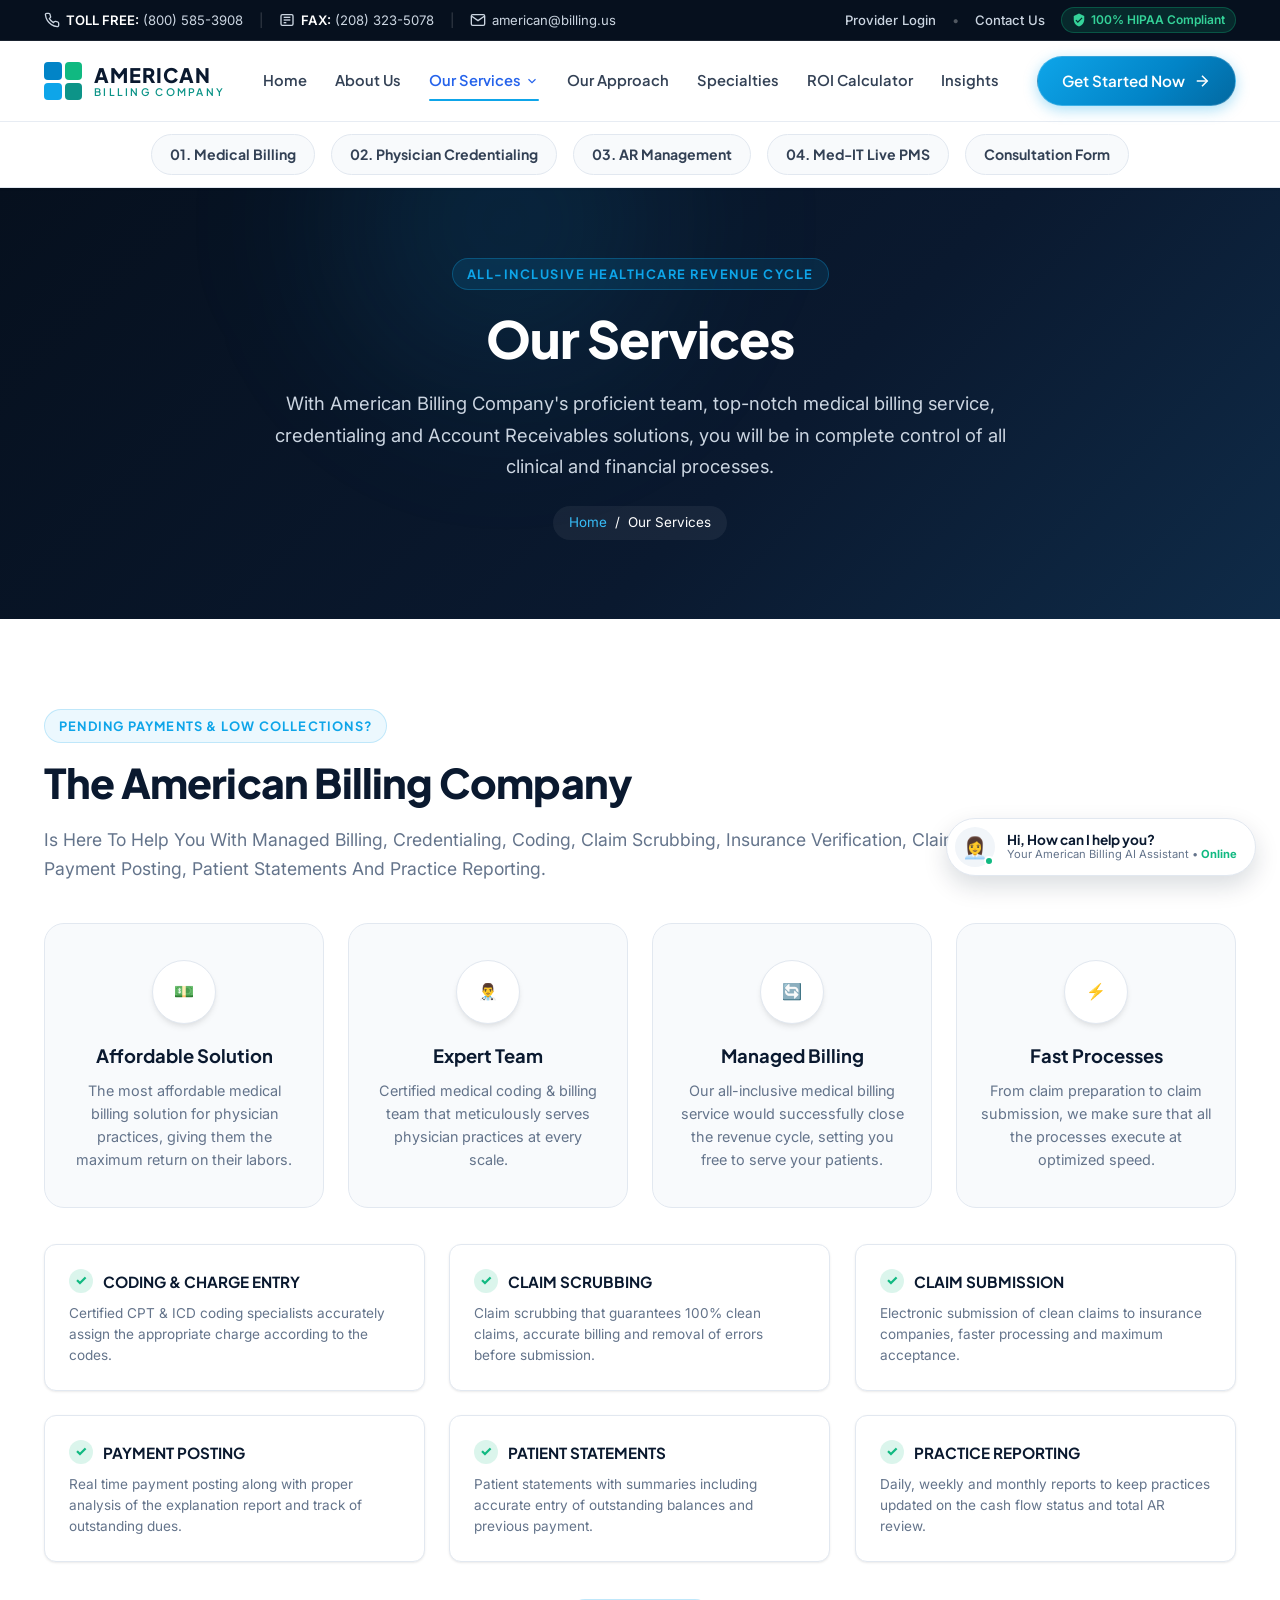
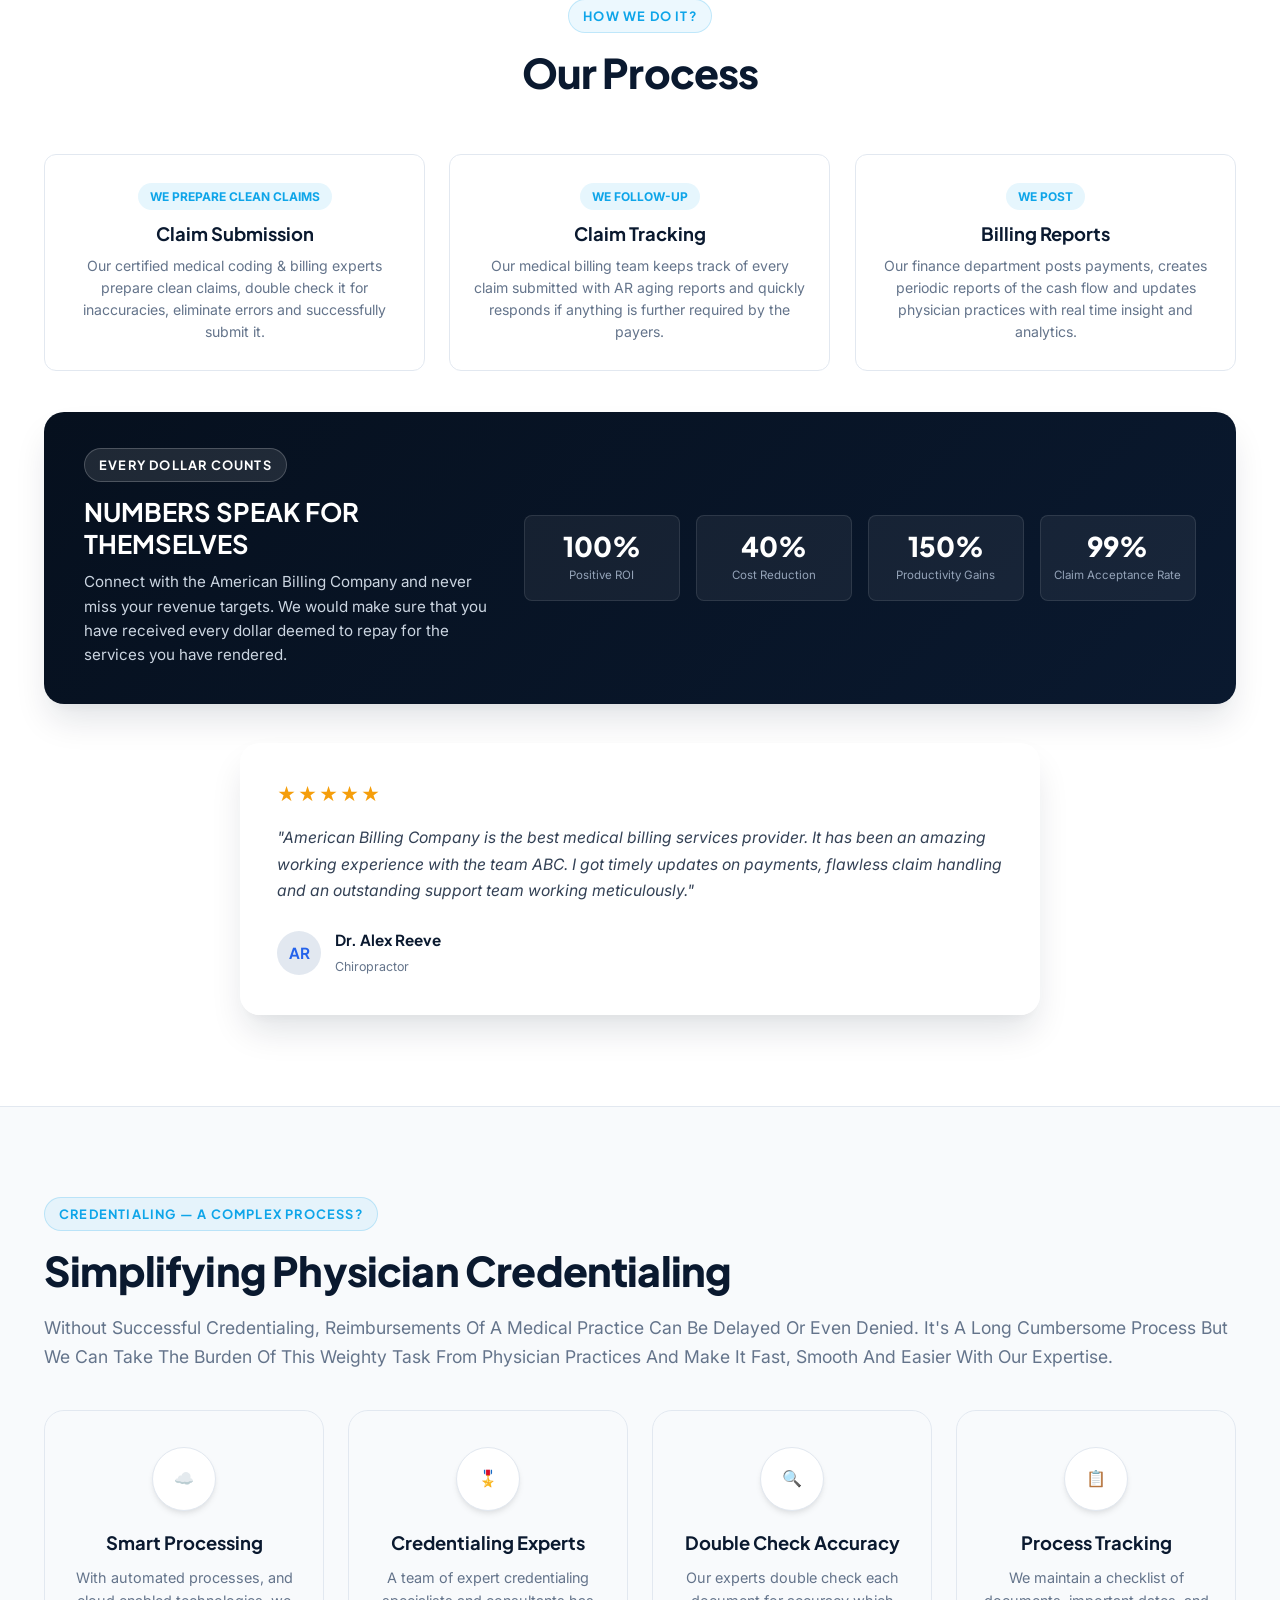
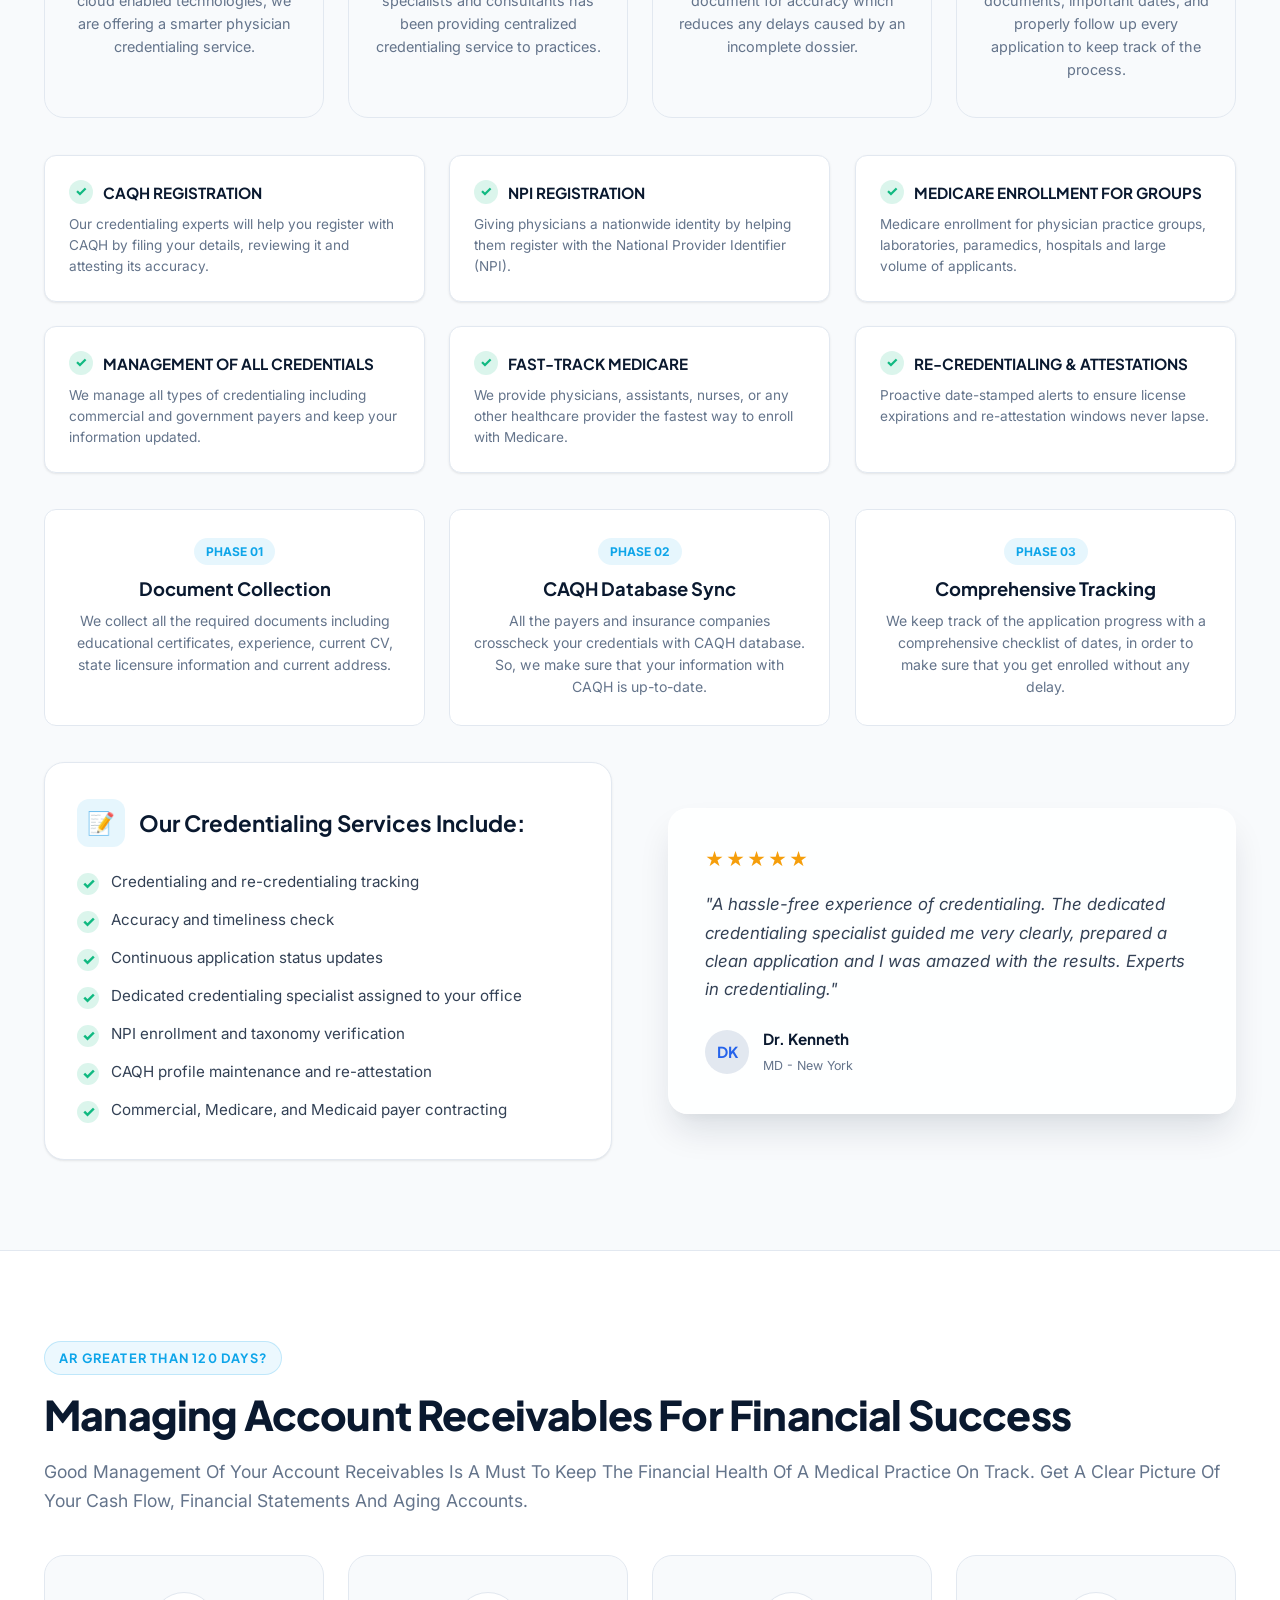
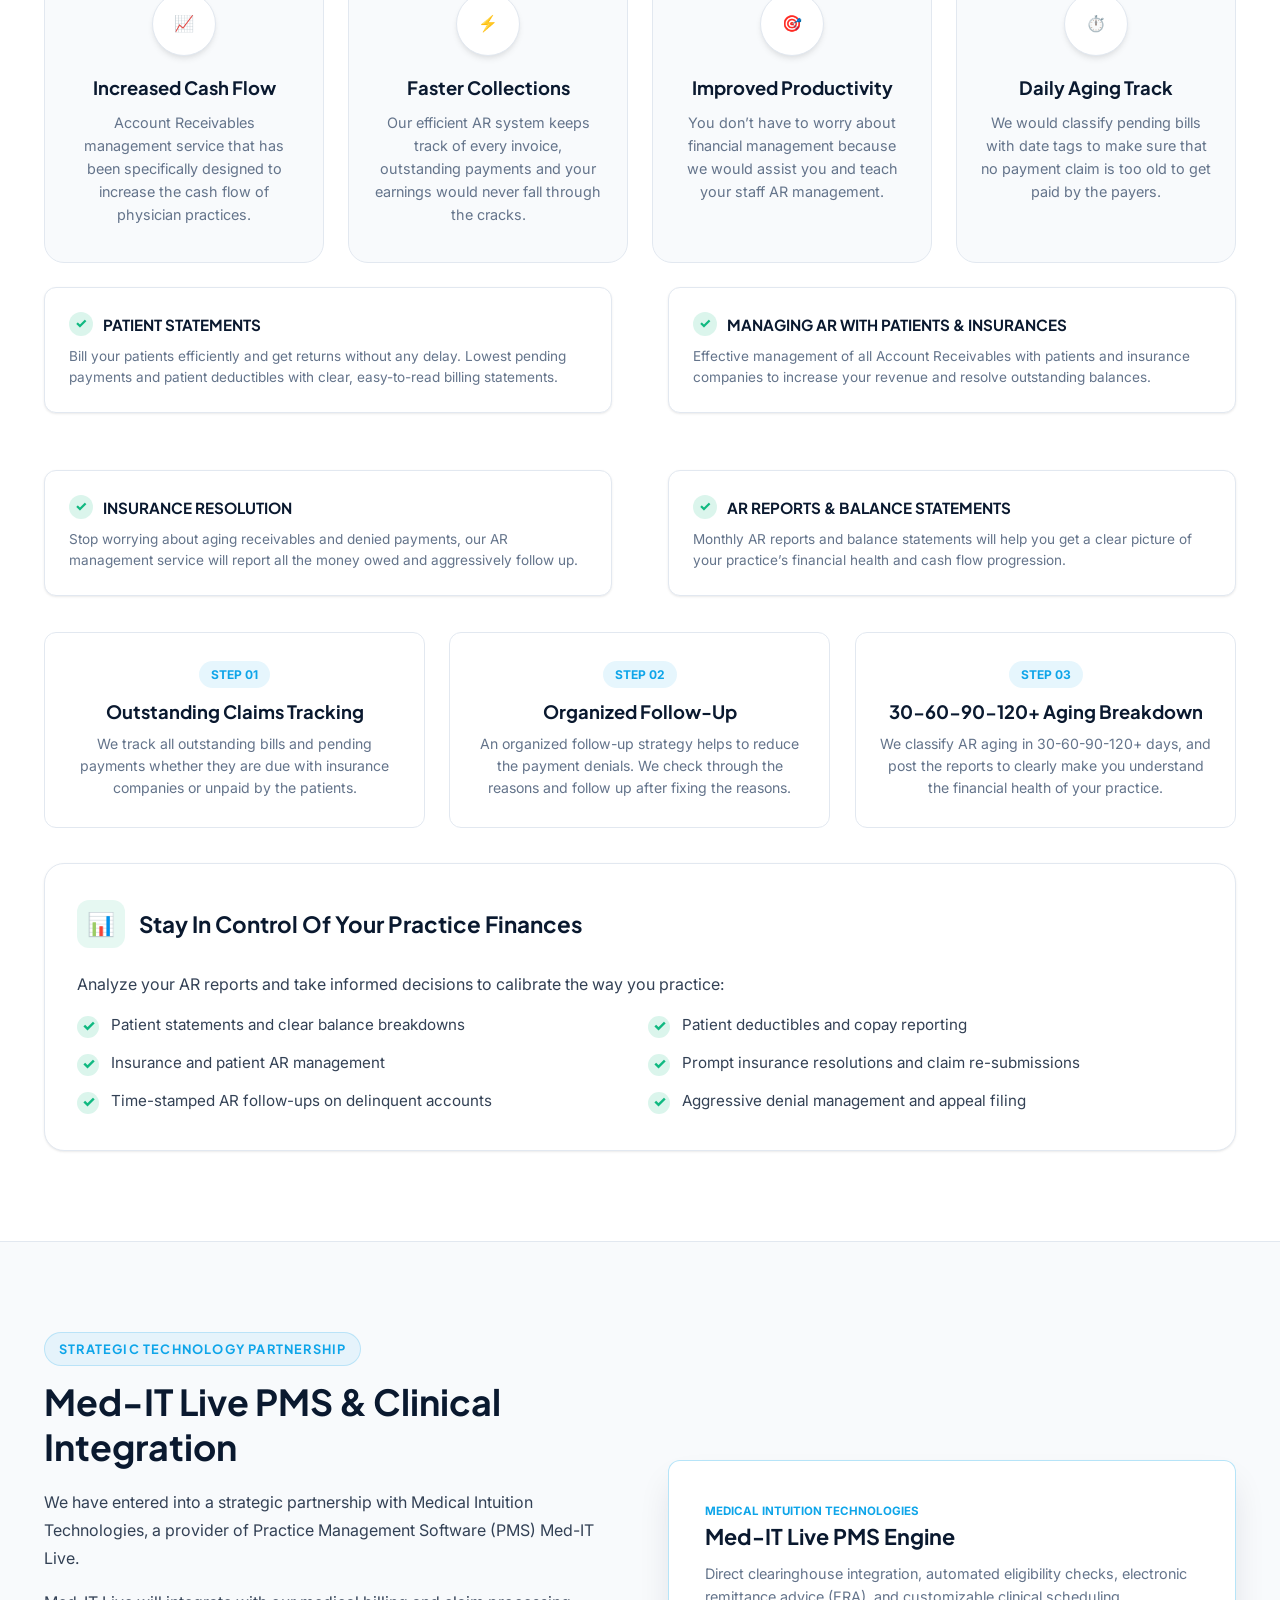
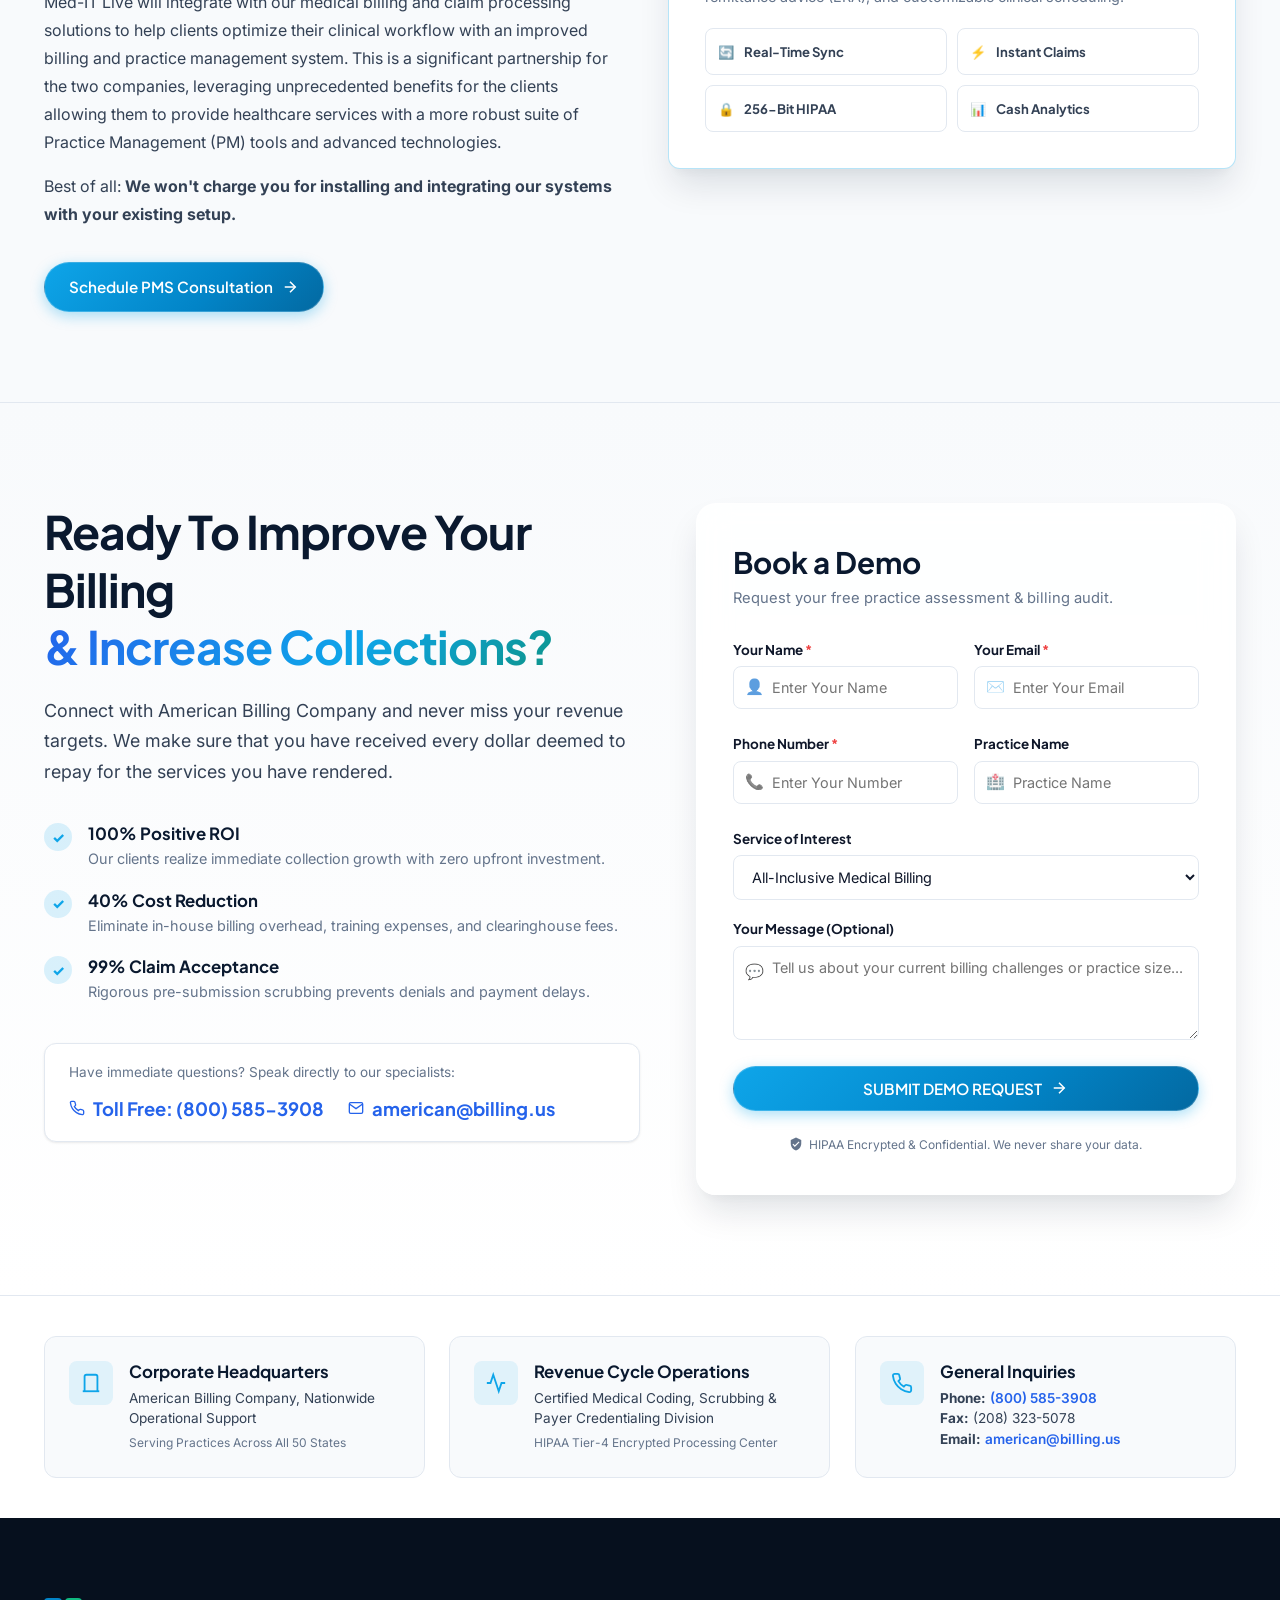
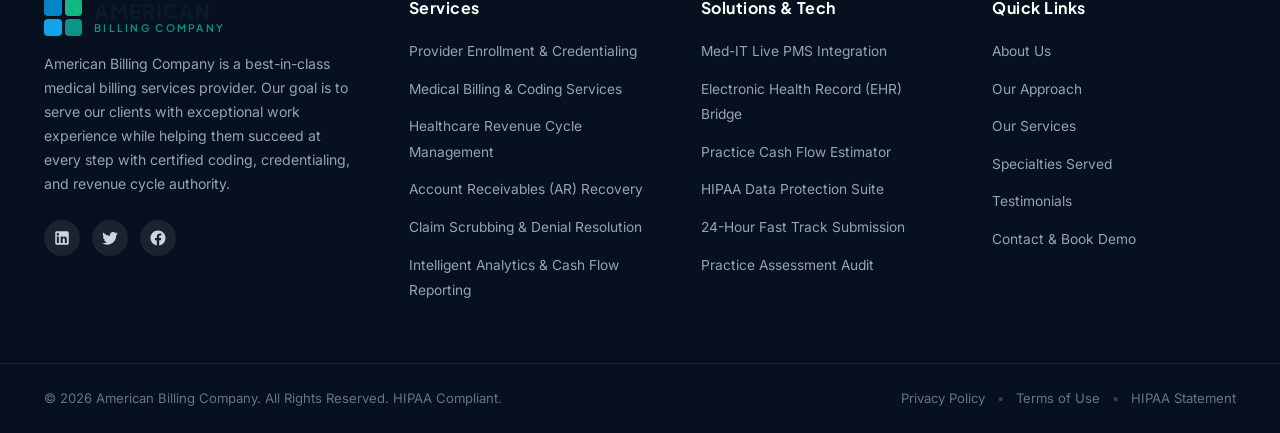
<file: services.html>
<!DOCTYPE html>
<html lang="en">
<head>
  <meta charset="UTF-8">
  <meta name="viewport" content="width=device-width, initial-scale=1.0">
  <title>Our Services | American Billing Company — Medical Billing, Credentialing &amp; AR</title>
  <meta name="description" content="Explore American Billing Company's all-inclusive medical billing, physician credentialing, and aging AR management services for medical practices nationwide.">
  
  <!-- Favicon -->
  <link rel="icon" type="image/svg+xml" href="data:image/svg+xml,<svg xmlns='http://www.w3.org/2000/svg' viewBox='0 0 24 24' fill='%230284c7'><path d='M19 10.5h-4.5V6a1.5 1.5 0 0 0-3 0v4.5H7a1.5 1.5 0 0 0 0 3h4.5V18a1.5 1.5 0 0 0 3 0v-4.5H19a1.5 1.5 0 0 0 0-3z'/></svg>">
  
  <!-- Google Fonts -->
  <link rel="preconnect" href="https://fonts.googleapis.com">
  <link rel="preconnect" href="https://fonts.gstatic.com" crossorigin>
  <link href="https://fonts.googleapis.com/css2?family=Inter:wght@300;400;500;600;700&family=Plus+Jakarta+Sans:wght@500;600;700;800&display=swap" rel="stylesheet">
  
  <!-- Stylesheet -->
  <link rel="stylesheet" href="styles.css">
</head>
<body>

  <!-- Top Utility Bar -->
  <div class="top-bar" id="topBar">
    <div class="container top-bar-content">
      <div class="top-bar-left">
        <a href="tel:8005853908" class="contact-pill" title="Call Toll Free">
          <svg class="icon-sm" viewBox="0 0 24 24" fill="none" stroke="currentColor" stroke-width="2"><path d="M22 16.92v3a2 2 0 0 1-2.18 2 19.79 19.79 0 0 1-8.63-3.07 19.5 19.5 0 0 1-6-6 19.79 19.79 0 0 1-3.07-8.67A2 2 0 0 1 4.11 2h3a2 2 0 0 1 2 1.72 12.84 12.84 0 0 0 .7 2.81 2 2 0 0 1-.45 2.11L8.09 9.91a16 16 0 0 0 6 6l1.27-1.27a2 2 0 0 1 2.11-.45 12.84 12.84 0 0 0 2.81.7A2 2 0 0 1 22 16.92z"/></svg>
          <span><strong>TOLL FREE:</strong> (800) 585-3908</span>
        </a>
        <span class="bar-separator">|</span>
        <span class="contact-pill">
          <svg class="icon-sm" viewBox="0 0 24 24" fill="none" stroke="currentColor" stroke-width="2"><rect x="3" y="4" width="18" height="16" rx="2"/><line x1="7" y1="8" x2="17" y2="8"/><line x1="7" y1="12" x2="17" y2="12"/><line x1="7" y1="16" x2="11" y2="16"/></svg>
          <span><strong>FAX:</strong> (208) 323-5078</span>
        </span>
        <span class="bar-separator">|</span>
        <a href="mailto:american@billing.us" class="contact-pill" title="Send Email">
          <svg class="icon-sm" viewBox="0 0 24 24" fill="none" stroke="currentColor" stroke-width="2"><path d="M4 4h16c1.1 0 2 .9 2 2v12c0 1.1-.9 2-2 2H4c-1.1 0-2-.9-2-2V6c0-1.1.9-2 2-2z"/><polyline points="22,6 12,13 2,6"/></svg>
          <span>american@billing.us</span>
        </a>
      </div>
      
      <div class="top-bar-right">
        <a href="index.html#contact" class="top-link">Provider Login</a>
        <span class="dot-separator">•</span>
        <a href="index.html#contact" class="top-link">Contact Us</a>
        <span class="badge-hipaa">
          <svg class="icon-xs" viewBox="0 0 24 24" fill="currentColor"><path d="M12 1L3 5v6c0 5.55 3.84 10.74 9 12 5.16-1.26 9-6.45 9-12V5l-9-4zm-2 16l-4-4 1.41-1.41L10 14.17l6.59-6.59L18 9l-8 8z"/></svg>
          100% HIPAA Compliant
        </span>
      </div>
    </div>
  </div>

  <!-- Sticky Main Navigation Bar -->
  <header class="main-header" id="navbar">
    <div class="container nav-container">
      <a href="index.html" class="brand-logo" aria-label="American Billing Company Home">
        <div class="logo-mark">
          <div class="grid-cube c1"></div>
          <div class="grid-cube c2"></div>
          <div class="grid-cube c3"></div>
          <div class="grid-cube c4"></div>
        </div>
        <div class="brand-text">
          <span class="brand-name">AMERICAN</span>
          <span class="brand-sub">BILLING COMPANY</span>
        </div>
      </a>

      <nav class="desktop-nav" aria-label="Primary Navigation">
        <ul class="nav-menu">
          <li class="nav-item"><a href="index.html" class="nav-link">Home</a></li>
          <li class="nav-item"><a href="about.html" class="nav-link">About Us</a></li>
          <li class="nav-item dropdown">
            <a href="services.html" class="nav-link dropdown-toggle active">
              Our Services
              <svg class="icon-chevron" viewBox="0 0 24 24" fill="none" stroke="currentColor" stroke-width="2"><path d="M6 9l6 6 6-6"/></svg>
            </a>
            <div class="dropdown-menu">
              <a href="#billing" class="dropdown-item">
                <span class="dropdown-title">Medical Billing</span>
                <span class="dropdown-desc">Claims submission, scrubbing & payment posting</span>
              </a>
              <a href="#credentialing" class="dropdown-item">
                <span class="dropdown-title">Physician Credentialing</span>
                <span class="dropdown-desc">Payer enrollment & document management</span>
              </a>
              <a href="#ar-management" class="dropdown-item">
                <span class="dropdown-title">AR Management</span>
                <span class="dropdown-desc">Aging claims resolution & cash flow recovery</span>
              </a>
              <a href="#pms" class="dropdown-item">
                <span class="dropdown-title">PMS Integration</span>
                <span class="dropdown-desc">Med-IT Live & multi-EHR clearinghouse sync</span>
              </a>
            </div>
          </li>
          <li class="nav-item"><a href="approach.html" class="nav-link">Our Approach</a></li>
          <li class="nav-item"><a href="index.html#specialties" class="nav-link">Specialties</a></li>
          <li class="nav-item"><a href="index.html#calculator" class="nav-link">ROI Calculator</a></li>
          <li class="nav-item"><a href="index.html#news" class="nav-link">Insights</a></li>
        </ul>
      </nav>

      <div class="nav-actions">
        <a href="#contact" class="btn btn-primary nav-cta">
          <span>Get Started Now</span>
          <svg class="icon-arrow" viewBox="0 0 24 24" fill="none" stroke="currentColor" stroke-width="2"><line x1="5" y1="12" x2="19" y2="12"/><polyline points="12 5 19 12 12 19"/></svg>
        </a>
        <button class="mobile-toggle" id="mobileMenuBtn" aria-label="Toggle mobile menu" aria-expanded="false">
          <span class="bar"></span>
          <span class="bar"></span>
          <span class="bar"></span>
        </button>
      </div>
    </div>

    <!-- Mobile Drawer -->
    <div class="mobile-drawer" id="mobileDrawer">
      <ul class="mobile-menu">
        <li><a href="index.html" class="mobile-link">Home</a></li>
        <li><a href="about.html" class="mobile-link">About Us</a></li>
        <li><a href="services.html" class="mobile-link">Our Services</a></li>
        <li><a href="approach.html" class="mobile-link">Our Approach</a></li>
        <li><a href="index.html#specialties" class="mobile-link">Medical Specialties</a></li>
        <li><a href="index.html#calculator" class="mobile-link">Revenue Calculator</a></li>
        <li><a href="index.html#news" class="mobile-link">News & Insights</a></li>
        <li><a href="index.html#contact" class="mobile-link">Contact Us</a></li>
      </ul>
      <div class="mobile-drawer-cta">
        <a href="#contact" class="btn btn-primary btn-block">Get Started Now</a>
        <p class="drawer-contact-info">Call Toll-Free: <strong>(800) 585-3908</strong></p>
      </div>
    </div>
  </header>

  <!-- Quick Sticky Services Jump Sub-Nav -->
  <div class="services-nav-bar">
    <div class="container services-nav-inner">
      <a href="#billing" class="service-jump-btn">01. Medical Billing</a>
      <a href="#credentialing" class="service-jump-btn">02. Physician Credentialing</a>
      <a href="#ar-management" class="service-jump-btn">03. AR Management</a>
      <a href="#pms" class="service-jump-btn">04. Med-IT Live PMS</a>
      <a href="#contact" class="service-jump-btn">Consultation Form</a>
    </div>
  </div>

  <main>
    <!-- Inner Hero -->
    <section class="inner-hero">
      <div class="container inner-hero-container reveal-on-scroll">
        <span class="inner-hero-tag">All-Inclusive Healthcare Revenue Cycle</span>
        <h1 class="inner-hero-title">Our Services</h1>
        <p class="inner-hero-desc">
          With American Billing Company's proficient team, top-notch medical billing service, credentialing and Account Receivables solutions, you will be in complete control of all clinical and financial processes.
        </p>
        <div class="breadcrumbs">
          <a href="index.html">Home</a>
          <span>/</span>
          <span>Our Services</span>
        </div>
      </div>
    </section>

    <!-- ============================================================
         DIVISION 1: MEDICAL BILLING (from our services billing.pdf)
         ============================================================ -->
    <section class="service-detail-block" id="billing">
      <div class="container">
        <div class="service-block-header text-center reveal-on-scroll">
          <span class="section-tag">Pending Payments &amp; Low Collections?</span>
          <h2 class="section-title">The American Billing Company</h2>
          <p class="section-subtitle">
            Is Here To Help You With Managed Billing, Credentialing, Coding, Claim Scrubbing, Insurance Verification, Claim Submission, Charge Entry, Payment Posting, Patient Statements And Practice Reporting.
          </p>
        </div>

        <!-- 4 Core Pillars -->
        <div class="grid-4-col">
          <div class="benefit-card reveal-on-scroll">
            <div class="benefit-icon-circle">💵</div>
            <h3 class="benefit-title">Affordable Solution</h3>
            <p class="benefit-desc">
              The most affordable medical billing solution for physician practices, giving them the maximum return on their labors.
            </p>
          </div>

          <div class="benefit-card reveal-on-scroll">
            <div class="benefit-icon-circle">👨‍⚕️</div>
            <h3 class="benefit-title">Expert Team</h3>
            <p class="benefit-desc">
              Certified medical coding &amp; billing team that meticulously serves physician practices at every scale.
            </p>
          </div>

          <div class="benefit-card reveal-on-scroll">
            <div class="benefit-icon-circle">🔄</div>
            <h3 class="benefit-title">Managed Billing</h3>
            <p class="benefit-desc">
              Our all-inclusive medical billing service would successfully close the revenue cycle, setting you free to serve your patients.
            </p>
          </div>

          <div class="benefit-card reveal-on-scroll">
            <div class="benefit-icon-circle">⚡</div>
            <h3 class="benefit-title">Fast Processes</h3>
            <p class="benefit-desc">
              From claim preparation to claim submission, we make sure that all the processes execute at optimized speed.
            </p>
          </div>
        </div>

        <!-- 6 Specialized Functional Areas -->
        <div class="modules-grid-6">
          <div class="module-card reveal-on-scroll">
            <div class="module-header">
              <span class="module-icon-sm">✓</span>
              <h4 class="module-title">CODING &amp; CHARGE ENTRY</h4>
            </div>
            <p class="module-desc">Certified CPT &amp; ICD coding specialists accurately assign the appropriate charge according to the codes.</p>
          </div>

          <div class="module-card reveal-on-scroll">
            <div class="module-header">
              <span class="module-icon-sm">✓</span>
              <h4 class="module-title">CLAIM SCRUBBING</h4>
            </div>
            <p class="module-desc">Claim scrubbing that guarantees 100% clean claims, accurate billing and removal of errors before submission.</p>
          </div>

          <div class="module-card reveal-on-scroll">
            <div class="module-header">
              <span class="module-icon-sm">✓</span>
              <h4 class="module-title">CLAIM SUBMISSION</h4>
            </div>
            <p class="module-desc">Electronic submission of clean claims to insurance companies, faster processing and maximum acceptance.</p>
          </div>

          <div class="module-card reveal-on-scroll">
            <div class="module-header">
              <span class="module-icon-sm">✓</span>
              <h4 class="module-title">PAYMENT POSTING</h4>
            </div>
            <p class="module-desc">Real time payment posting along with proper analysis of the explanation report and track of outstanding dues.</p>
          </div>

          <div class="module-card reveal-on-scroll">
            <div class="module-header">
              <span class="module-icon-sm">✓</span>
              <h4 class="module-title">PATIENT STATEMENTS</h4>
            </div>
            <p class="module-desc">Patient statements with summaries including accurate entry of outstanding balances and previous payment.</p>
          </div>

          <div class="module-card reveal-on-scroll">
            <div class="module-header">
              <span class="module-icon-sm">✓</span>
              <h4 class="module-title">PRACTICE REPORTING</h4>
            </div>
            <p class="module-desc">Daily, weekly and monthly reports to keep practices updated on the cash flow status and total AR review.</p>
          </div>
        </div>

        <!-- 3-Step Process: How We Do It -->
        <div class="section-header text-center mt-4 reveal-on-scroll">
          <span class="section-tag">How We Do It?</span>
          <h3 class="section-title">Our Process</h3>
        </div>

        <div class="process-flow-grid">
          <div class="process-step-box reveal-on-scroll">
            <span class="process-step-pill">We Prepare Clean Claims</span>
            <h4>Claim Submission</h4>
            <p>Our certified medical coding &amp; billing experts prepare clean claims, double check it for inaccuracies, eliminate errors and successfully submit it.</p>
          </div>

          <div class="process-step-box reveal-on-scroll">
            <span class="process-step-pill">We Follow-Up</span>
            <h4>Claim Tracking</h4>
            <p>Our medical billing team keeps track of every claim submitted with AR aging reports and quickly responds if anything is further required by the payers.</p>
          </div>

          <div class="process-step-box reveal-on-scroll">
            <span class="process-step-pill">We Post</span>
            <h4>Billing Reports</h4>
            <p>Our finance department posts payments, creates periodic reports of the cash flow and updates physician practices with real time insight and analytics.</p>
          </div>
        </div>

        <!-- Numbers Speak For Themselves Banner -->
        <div class="stats-banner-card reveal-on-scroll">
          <div class="stats-banner-grid">
            <div class="stats-banner-text">
              <span class="section-tag" style="background: rgba(255,255,255,0.1); color: #ffffff; border-color: rgba(255,255,255,0.2);">Every Dollar Counts</span>
              <h3>NUMBERS SPEAK FOR THEMSELVES</h3>
              <p>Connect with the American Billing Company and never miss your revenue targets. We would make sure that you have received every dollar deemed to repay for the services you have rendered.</p>
            </div>
            <div class="stats-banner-numbers">
              <div class="stat-item-box">
                <div class="stat-item-num">100%</div>
                <div class="stat-item-lbl">Positive ROI</div>
              </div>
              <div class="stat-item-box">
                <div class="stat-item-num">40%</div>
                <div class="stat-item-lbl">Cost Reduction</div>
              </div>
              <div class="stat-item-box">
                <div class="stat-item-num">150%</div>
                <div class="stat-item-lbl">Productivity Gains</div>
              </div>
              <div class="stat-item-box">
                <div class="stat-item-num">99%</div>
                <div class="stat-item-lbl">Claim Acceptance Rate</div>
              </div>
            </div>
          </div>
        </div>

        <!-- Testimonial Quote: Dr. Alex Reeve -->
        <div style="max-width: 800px; margin: 32px auto 0;" class="reveal-on-scroll">
          <div class="testimonial-card glass-card" style="padding: 36px;">
            <div class="quote-stars">★★★★★</div>
            <p class="quote-text">
              "American Billing Company is the best medical billing services provider. It has been an amazing working experience with the team ABC. I got timely updates on payments, flawless claim handling and an outstanding support team working meticulously."
            </p>
            <div class="quote-author">
              <div class="author-avatar">AR</div>
              <div>
                <strong class="author-name">Dr. Alex Reeve</strong>
                <span class="author-title">Chiropractor</span>
              </div>
            </div>
          </div>
        </div>
      </div>
    </section>

    <!-- ============================================================
         DIVISION 2: PHYSICIAN CREDENTIALING (from Credentialing.pdf)
         ============================================================ -->
    <section class="service-detail-block" id="credentialing">
      <div class="container">
        <div class="service-block-header text-center reveal-on-scroll">
          <span class="section-tag">Credentialing — A Complex Process?</span>
          <h2 class="section-title">Simplifying Physician Credentialing</h2>
          <p class="section-subtitle">
            Without Successful Credentialing, Reimbursements Of A Medical Practice Can Be Delayed Or Even Denied. It's A Long Cumbersome Process But We Can Take The Burden Of This Weighty Task From Physician Practices And Make It Fast, Smooth And Easier With Our Expertise.
          </p>
        </div>

        <!-- 4 Credentialing Pillars -->
        <div class="grid-4-col">
          <div class="benefit-card reveal-on-scroll">
            <div class="benefit-icon-circle">☁️</div>
            <h3 class="benefit-title">Smart Processing</h3>
            <p class="benefit-desc">With automated processes, and cloud enabled technologies, we are offering a smarter physician credentialing service.</p>
          </div>

          <div class="benefit-card reveal-on-scroll">
            <div class="benefit-icon-circle">🎖️</div>
            <h3 class="benefit-title">Credentialing Experts</h3>
            <p class="benefit-desc">A team of expert credentialing specialists and consultants has been providing centralized credentialing service to practices.</p>
          </div>

          <div class="benefit-card reveal-on-scroll">
            <div class="benefit-icon-circle">🔍</div>
            <h3 class="benefit-title">Double Check Accuracy</h3>
            <p class="benefit-desc">Our experts double check each document for accuracy which reduces any delays caused by an incomplete dossier.</p>
          </div>

          <div class="benefit-card reveal-on-scroll">
            <div class="benefit-icon-circle">📋</div>
            <h3 class="benefit-title">Process Tracking</h3>
            <p class="benefit-desc">We maintain a checklist of documents, important dates, and properly follow up every application to keep track of the process.</p>
          </div>
        </div>

        <!-- 5 Specialized Credentialing Capabilities -->
        <div class="modules-grid-6">
          <div class="module-card reveal-on-scroll">
            <div class="module-header">
              <span class="module-icon-sm">✓</span>
              <h4 class="module-title">CAQH REGISTRATION</h4>
            </div>
            <p class="module-desc">Our credentialing experts will help you register with CAQH by filing your details, reviewing it and attesting its accuracy.</p>
          </div>

          <div class="module-card reveal-on-scroll">
            <div class="module-header">
              <span class="module-icon-sm">✓</span>
              <h4 class="module-title">NPI REGISTRATION</h4>
            </div>
            <p class="module-desc">Giving physicians a nationwide identity by helping them register with the National Provider Identifier (NPI).</p>
          </div>

          <div class="module-card reveal-on-scroll">
            <div class="module-header">
              <span class="module-icon-sm">✓</span>
              <h4 class="module-title">MEDICARE ENROLLMENT FOR GROUPS</h4>
            </div>
            <p class="module-desc">Medicare enrollment for physician practice groups, laboratories, paramedics, hospitals and large volume of applicants.</p>
          </div>

          <div class="module-card reveal-on-scroll">
            <div class="module-header">
              <span class="module-icon-sm">✓</span>
              <h4 class="module-title">MANAGEMENT OF ALL CREDENTIALS</h4>
            </div>
            <p class="module-desc">We manage all types of credentialing including commercial and government payers and keep your information updated.</p>
          </div>

          <div class="module-card reveal-on-scroll">
            <div class="module-header">
              <span class="module-icon-sm">✓</span>
              <h4 class="module-title">FAST-TRACK MEDICARE</h4>
            </div>
            <p class="module-desc">We provide physicians, assistants, nurses, or any other healthcare provider the fastest way to enroll with Medicare.</p>
          </div>

          <div class="module-card reveal-on-scroll">
            <div class="module-header">
              <span class="module-icon-sm">✓</span>
              <h4 class="module-title">RE-CREDENTIALING &amp; ATTESTATIONS</h4>
            </div>
            <p class="module-desc">Proactive date-stamped alerts to ensure license expirations and re-attestation windows never lapse.</p>
          </div>
        </div>

        <!-- 3-Phase Verification Workflow -->
        <div class="process-flow-grid">
          <div class="process-step-box reveal-on-scroll">
            <span class="process-step-pill">Phase 01</span>
            <h4>Document Collection</h4>
            <p>We collect all the required documents including educational certificates, experience, current CV, state licensure information and current address.</p>
          </div>

          <div class="process-step-box reveal-on-scroll">
            <span class="process-step-pill">Phase 02</span>
            <h4>CAQH Database Sync</h4>
            <p>All the payers and insurance companies crosscheck your credentials with CAQH database. So, we make sure that your information with CAQH is up-to-date.</p>
          </div>

          <div class="process-step-box reveal-on-scroll">
            <span class="process-step-pill">Phase 03</span>
            <h4>Comprehensive Tracking</h4>
            <p>We keep track of the application progress with a comprehensive checklist of dates, in order to make sure that you get enrolled without any delay.</p>
          </div>
        </div>

        <!-- Checklist Box & Testimonial -->
        <div class="two-col-grid mt-4">
          <div class="checklist-card reveal-on-scroll">
            <div class="checklist-card-header">
              <div class="checklist-card-icon bg-cyan-tint">📝</div>
              <h3 class="checklist-card-title">Our Credentialing Services Include:</h3>
            </div>
            <ul class="custom-checklist">
              <li><span class="check-badge">✓</span> <span>Credentialing and re-credentialing tracking</span></li>
              <li><span class="check-badge">✓</span> <span>Accuracy and timeliness check</span></li>
              <li><span class="check-badge">✓</span> <span>Continuous application status updates</span></li>
              <li><span class="check-badge">✓</span> <span>Dedicated credentialing specialist assigned to your office</span></li>
              <li><span class="check-badge">✓</span> <span>NPI enrollment and taxonomy verification</span></li>
              <li><span class="check-badge">✓</span> <span>CAQH profile maintenance and re-attestation</span></li>
              <li><span class="check-badge">✓</span> <span>Commercial, Medicare, and Medicaid payer contracting</span></li>
            </ul>
          </div>

          <div class="reveal-on-scroll">
            <div class="testimonial-card glass-card" style="padding: 36px; height: 100%; display: flex; flex-direction: column; justify-content: center;">
              <div class="quote-stars">★★★★★</div>
              <p class="quote-text" style="font-size: 1.05rem;">
                "A hassle-free experience of credentialing. The dedicated credentialing specialist guided me very clearly, prepared a clean application and I was amazed with the results. Experts in credentialing."
              </p>
              <div class="quote-author">
                <div class="author-avatar">DK</div>
                <div>
                  <strong class="author-name">Dr. Kenneth</strong>
                  <span class="author-title">MD - New York</span>
                </div>
              </div>
            </div>
          </div>
        </div>
      </div>
    </section>

    <!-- ============================================================
         DIVISION 3: ACCOUNTS RECEIVABLE (from account receivable.pdf)
         ============================================================ -->
    <section class="service-detail-block" id="ar-management">
      <div class="container">
        <div class="service-block-header text-center reveal-on-scroll">
          <span class="section-tag">AR Greater Than 120 Days?</span>
          <h2 class="section-title">Managing Account Receivables For Financial Success</h2>
          <p class="section-subtitle">
            Good Management Of Your Account Receivables Is A Must To Keep The Financial Health Of A Medical Practice On Track. Get A Clear Picture Of Your Cash Flow, Financial Statements And Aging Accounts.
          </p>
        </div>

        <!-- 4 AR Pillars -->
        <div class="grid-4-col">
          <div class="benefit-card reveal-on-scroll">
            <div class="benefit-icon-circle">📈</div>
            <h3 class="benefit-title">Increased Cash Flow</h3>
            <p class="benefit-desc">Account Receivables management service that has been specifically designed to increase the cash flow of physician practices.</p>
          </div>

          <div class="benefit-card reveal-on-scroll">
            <div class="benefit-icon-circle">⚡</div>
            <h3 class="benefit-title">Faster Collections</h3>
            <p class="benefit-desc">Our efficient AR system keeps track of every invoice, outstanding payments and your earnings would never fall through the cracks.</p>
          </div>

          <div class="benefit-card reveal-on-scroll">
            <div class="benefit-icon-circle">🎯</div>
            <h3 class="benefit-title">Improved Productivity</h3>
            <p class="benefit-desc">You don’t have to worry about financial management because we would assist you and teach your staff AR management.</p>
          </div>

          <div class="benefit-card reveal-on-scroll">
            <div class="benefit-icon-circle">⏱️</div>
            <h3 class="benefit-title">Daily Aging Track</h3>
            <p class="benefit-desc">We would classify pending bills with date tags to make sure that no payment claim is too old to get paid by the payers.</p>
          </div>
        </div>

        <!-- 4 AR Focus Modules -->
        <div class="two-col-grid mt-4">
          <div class="module-card reveal-on-scroll">
            <div class="module-header">
              <span class="module-icon-sm">✓</span>
              <h4 class="module-title">PATIENT STATEMENTS</h4>
            </div>
            <p class="module-desc">Bill your patients efficiently and get returns without any delay. Lowest pending payments and patient deductibles with clear, easy-to-read billing statements.</p>
          </div>

          <div class="module-card reveal-on-scroll">
            <div class="module-header">
              <span class="module-icon-sm">✓</span>
              <h4 class="module-title">MANAGING AR WITH PATIENTS &amp; INSURANCES</h4>
            </div>
            <p class="module-desc">Effective management of all Account Receivables with patients and insurance companies to increase your revenue and resolve outstanding balances.</p>
          </div>

          <div class="module-card reveal-on-scroll">
            <div class="module-header">
              <span class="module-icon-sm">✓</span>
              <h4 class="module-title">INSURANCE RESOLUTION</h4>
            </div>
            <p class="module-desc">Stop worrying about aging receivables and denied payments, our AR management service will report all the money owed and aggressively follow up.</p>
          </div>

          <div class="module-card reveal-on-scroll">
            <div class="module-header">
              <span class="module-icon-sm">✓</span>
              <h4 class="module-title">AR REPORTS &amp; BALANCE STATEMENTS</h4>
            </div>
            <p class="module-desc">Monthly AR reports and balance statements will help you get a clear picture of your practice’s financial health and cash flow progression.</p>
          </div>
        </div>

        <!-- 3-Step Aging Resolution Strategy -->
        <div class="process-flow-grid mt-4">
          <div class="process-step-box reveal-on-scroll">
            <span class="process-step-pill">Step 01</span>
            <h4>Outstanding Claims Tracking</h4>
            <p>We track all outstanding bills and pending payments whether they are due with insurance companies or unpaid by the patients.</p>
          </div>

          <div class="process-step-box reveal-on-scroll">
            <span class="process-step-pill">Step 02</span>
            <h4>Organized Follow-Up</h4>
            <p>An organized follow-up strategy helps to reduce the payment denials. We check through the reasons and follow up after fixing the reasons.</p>
          </div>

          <div class="process-step-box reveal-on-scroll">
            <span class="process-step-pill">Step 03</span>
            <h4>30-60-90-120+ Aging Breakdown</h4>
            <p>We classify AR aging in 30-60-90-120+ days, and post the reports to clearly make you understand the financial health of your practice.</p>
          </div>
        </div>

        <!-- AR Checklist -->
        <div class="checklist-card reveal-on-scroll mt-4">
          <div class="checklist-card-header">
            <div class="checklist-card-icon bg-green-tint">📊</div>
            <h3 class="checklist-card-title">Stay In Control Of Your Practice Finances</h3>
          </div>
          <p class="mb-3 text-slate">Analyze your AR reports and take informed decisions to calibrate the way you practice:</p>
          <div class="form-row">
            <ul class="custom-checklist">
              <li><span class="check-badge">✓</span> <span>Patient statements and clear balance breakdowns</span></li>
              <li><span class="check-badge">✓</span> <span>Insurance and patient AR management</span></li>
              <li><span class="check-badge">✓</span> <span>Time-stamped AR follow-ups on delinquent accounts</span></li>
            </ul>
            <ul class="custom-checklist">
              <li><span class="check-badge">✓</span> <span>Patient deductibles and copay reporting</span></li>
              <li><span class="check-badge">✓</span> <span>Prompt insurance resolutions and claim re-submissions</span></li>
              <li><span class="check-badge">✓</span> <span>Aggressive denial management and appeal filing</span></li>
            </ul>
          </div>
        </div>
      </div>
    </section>

    <!-- ============================================================
         DIVISION 4: MED-IT LIVE PMS (Partnership)
         ============================================================ -->
    <section class="service-detail-block" id="pms">
      <div class="container">
        <div class="two-col-grid">
          <div class="content-block reveal-on-scroll">
            <span class="section-tag">Strategic Technology Partnership</span>
            <h2>Med-IT Live PMS &amp; Clinical Integration</h2>
            <p>
              We have entered into a strategic partnership with Medical Intuition Technologies, a provider of Practice Management Software (PMS) Med-IT Live.
            </p>
            <p>
              Med-IT Live will integrate with our medical billing and claim processing solutions to help clients optimize their clinical workflow with an improved billing and practice management system. This is a significant partnership for the two companies, leveraging unprecedented benefits for the clients allowing them to provide healthcare services with a more robust suite of Practice Management (PM) tools and advanced technologies.
            </p>
            <p>
              Best of all: <strong>We won't charge you for installing and integrating our systems with your existing setup.</strong>
            </p>
            <a href="#contact" class="btn btn-primary mt-3">
              <span>Schedule PMS Consultation</span>
              <svg class="icon-arrow" viewBox="0 0 24 24" fill="none" stroke="currentColor" stroke-width="2"><line x1="5" y1="12" x2="19" y2="12"/><polyline points="12 5 19 12 12 19"/></svg>
            </a>
          </div>

          <div class="visual-block reveal-on-scroll">
            <div class="partner-callout glass-card" style="padding: 36px;">
              <span class="partner-tag">Medical Intuition Technologies</span>
              <h3 style="font-size: 1.35rem; color: var(--primary-navy); margin-bottom: 12px;">Med-IT Live PMS Engine</h3>
              <p style="font-size: 0.9rem; color: var(--text-muted); line-height: 1.6; margin-bottom: 20px;">
                Direct clearinghouse integration, automated eligibility checks, electronic remittance advice (ERA), and customizable clinical scheduling.
              </p>
              <div class="sync-grid">
                <div class="sync-tile"><span class="sync-icon">🔄</span><span>Real-Time Sync</span></div>
                <div class="sync-tile"><span class="sync-icon">⚡</span><span>Instant Claims</span></div>
                <div class="sync-tile"><span class="sync-icon">🔒</span><span>256-Bit HIPAA</span></div>
                <div class="sync-tile"><span class="sync-icon">📊</span><span>Cash Analytics</span></div>
              </div>
            </div>
          </div>
        </div>
      </div>
    </section>

    <!-- ============================================================
         LEAD CAPTURE FORM SECTION
         ============================================================ -->
    <section class="section-contact" id="contact">
      <div class="container">
        <div class="contact-split-grid">
          <div class="contact-pitch reveal-on-scroll">
            <h2 class="pitch-title">
              Ready To Improve Your Billing <br>
              <span class="text-gradient">&amp; Increase Collections?</span>
            </h2>
            <p class="pitch-subtitle">
              Connect with American Billing Company and never miss your revenue targets. We make sure that you have received every dollar deemed to repay for the services you have rendered.
            </p>

            <div class="pitch-benefits-list">
              <div class="p-benefit-item">
                <div class="p-icon">✓</div>
                <div>
                  <h4 class="p-title">100% Positive ROI</h4>
                  <p class="p-desc">Our clients realize immediate collection growth with zero upfront investment.</p>
                </div>
              </div>

              <div class="p-benefit-item">
                <div class="p-icon">✓</div>
                <div>
                  <h4 class="p-title">40% Cost Reduction</h4>
                  <p class="p-desc">Eliminate in-house billing overhead, training expenses, and clearinghouse fees.</p>
                </div>
              </div>

              <div class="p-benefit-item">
                <div class="p-icon">✓</div>
                <div>
                  <h4 class="p-title">99% Claim Acceptance</h4>
                  <p class="p-desc">Rigorous pre-submission scrubbing prevents denials and payment delays.</p>
                </div>
              </div>
            </div>

            <div class="pitch-phone-callout">
              <span>Have immediate questions? Speak directly to our specialists:</span>
              <div class="pitch-contact-row">
                <a href="tel:8005853908" class="pitch-phone-link">
                  <svg class="icon-sm" viewBox="0 0 24 24" fill="none" stroke="currentColor" stroke-width="2"><path d="M22 16.92v3a2 2 0 0 1-2.18 2 19.79 19.79 0 0 1-8.63-3.07 19.5 19.5 0 0 1-6-6 19.79 19.79 0 0 1-3.07-8.67A2 2 0 0 1 4.11 2h3a2 2 0 0 1 2 1.72 12.84 12.84 0 0 0 .7 2.81 2 2 0 0 1-.45 2.11L8.09 9.91a16 16 0 0 0 6 6l1.27-1.27a2 2 0 0 1 2.11-.45 12.84 12.84 0 0 0 2.81.7A2 2 0 0 1 22 16.92z"/></svg>
                  Toll Free: (800) 585-3908
                </a>
                <a href="mailto:american@billing.us" class="pitch-email-link">
                  <svg class="icon-sm" viewBox="0 0 24 24" fill="none" stroke="currentColor" stroke-width="2"><path d="M4 4h16c1.1 0 2 .9 2 2v12c0 1.1-.9 2-2 2H4c-1.1 0-2-.9-2-2V6c0-1.1.9-2 2-2z"/><polyline points="22,6 12,13 2,6"/></svg>
                  american@billing.us
                </a>
              </div>
            </div>
          </div>

          <div class="contact-form-card glass-card reveal-on-scroll">
            <h3 class="form-card-title">Book a Demo</h3>
            <p class="form-card-sub">Request your free practice assessment &amp; billing audit.</p>

            <form id="leadCaptureForm" class="lead-form" novalidate>
              <div class="form-row">
                <div class="form-group">
                  <label for="fullName">Your Name <span class="required">*</span></label>
                  <div class="input-with-icon">
                    <input type="text" id="fullName" name="fullName" placeholder="Enter Your Name" required>
                    <span class="field-icon">👤</span>
                  </div>
                  <span class="error-msg" id="nameError"></span>
                </div>

                <div class="form-group">
                  <label for="email">Your Email <span class="required">*</span></label>
                  <div class="input-with-icon">
                    <input type="email" id="email" name="email" placeholder="Enter Your Email" required>
                    <span class="field-icon">✉️</span>
                  </div>
                  <span class="error-msg" id="emailError"></span>
                </div>
              </div>

              <div class="form-row">
                <div class="form-group">
                  <label for="phone">Phone Number <span class="required">*</span></label>
                  <div class="input-with-icon">
                    <input type="tel" id="phone" name="phone" placeholder="Enter Your Number" required>
                    <span class="field-icon">📞</span>
                  </div>
                  <span class="error-msg" id="phoneError"></span>
                </div>

                <div class="form-group">
                  <label for="practiceName">Practice Name</label>
                  <div class="input-with-icon">
                    <input type="text" id="practiceName" name="practiceName" placeholder="Practice Name">
                    <span class="field-icon">🏥</span>
                  </div>
                </div>
              </div>

              <div class="form-group">
                <label for="serviceInterest">Service of Interest</label>
                <select id="serviceInterest" name="serviceInterest">
                  <option value="All-Inclusive Medical Billing">All-Inclusive Medical Billing</option>
                  <option value="Physician Credentialing">Physician Credentialing</option>
                  <option value="Aging AR Recovery">Aging AR Recovery (>120 Days)</option>
                  <option value="Med-IT Live PMS Integration">Med-IT Live PMS Integration</option>
                  <option value="Full Practice Audit">Comprehensive Practice Audit</option>
                </select>
              </div>

              <div class="form-group">
                <label for="message">Your Message (Optional)</label>
                <div class="input-with-icon textarea-wrap">
                  <textarea id="message" name="message" rows="4" placeholder="Tell us about your current billing challenges or practice size..."></textarea>
                  <span class="field-icon">💬</span>
                </div>
              </div>

              <button type="submit" class="btn btn-primary btn-block btn-submit" id="submitBtn">
                <span>SUBMIT DEMO REQUEST</span>
                <svg class="icon-arrow" viewBox="0 0 24 24" fill="none" stroke="currentColor" stroke-width="2"><line x1="5" y1="12" x2="19" y2="12"/><polyline points="12 5 19 12 12 19"/></svg>
              </button>

              <div class="form-privacy-note">
                <svg class="icon-xs" viewBox="0 0 24 24" fill="currentColor"><path d="M12 1L3 5v6c0 5.55 3.84 10.74 9 12 5.16-1.26 9-6.45 9-12V5l-9-4zm-2 16l-4-4 1.41-1.41L10 14.17l6.59-6.59L18 9l-8 8z"/></svg>
                <span>HIPAA Encrypted &amp; Confidential. We never share your data.</span>
              </div>
            </form>

            <div class="form-success-card" id="formSuccess">
              <div class="success-icon">✓</div>
              <h3>Demo Request Received!</h3>
              <p>Thank you for connecting with American Billing Company. One of our certified billing consultants will reach out to you within 24 business hours.</p>
              <button class="btn btn-secondary mt-3" id="resetFormBtn">Send Another Inquiry</button>
            </div>
          </div>
        </div>
      </div>
    </section>

    <!-- Pre-Footer Contact Hub -->
    <section class="section-pre-footer">
      <div class="container">
        <div class="contact-hub-grid">
          <div class="hub-card reveal-on-scroll">
            <div class="hub-card-icon">
              <svg viewBox="0 0 24 24" fill="none" stroke="currentColor" stroke-width="2"><path d="M3 21h18"/><path d="M5 21V5a2 2 0 0 1 2-2h10a2 2 0 0 1 2 2v16"/></svg>
            </div>
            <div class="hub-card-info">
              <h4 class="hub-card-title">Corporate Headquarters</h4>
              <p class="hub-card-text">American Billing Company, Nationwide Operational Support</p>
              <span class="hub-card-meta">Serving Practices Across All 50 States</span>
            </div>
          </div>

          <div class="hub-card reveal-on-scroll">
            <div class="hub-card-icon">
              <svg viewBox="0 0 24 24" fill="none" stroke="currentColor" stroke-width="2"><polyline points="22 12 18 12 15 21 9 3 6 12 2 12"/></svg>
            </div>
            <div class="hub-card-info">
              <h4 class="hub-card-title">Revenue Cycle Operations</h4>
              <p class="hub-card-text">Certified Medical Coding, Scrubbing &amp; Payer Credentialing Division</p>
              <span class="hub-card-meta">HIPAA Tier-4 Encrypted Processing Center</span>
            </div>
          </div>

          <div class="hub-card reveal-on-scroll">
            <div class="hub-card-icon">
              <svg viewBox="0 0 24 24" fill="none" stroke="currentColor" stroke-width="2"><path d="M22 16.92v3a2 2 0 0 1-2.18 2 19.79 19.79 0 0 1-8.63-3.07 19.5 19.5 0 0 1-6-6 19.79 19.79 0 0 1-3.07-8.67A2 2 0 0 1 4.11 2h3a2 2 0 0 1 2 1.72 12.84 12.84 0 0 0 .7 2.81 2 2 0 0 1-.45 2.11L8.09 9.91a16 16 0 0 0 6 6l1.27-1.27a2 2 0 0 1 2.11-.45 12.84 12.84 0 0 0 2.81.7A2 2 0 0 1 22 16.92z"/></svg>
            </div>
            <div class="hub-card-info">
              <h4 class="hub-card-title">General Inquiries</h4>
              <p class="hub-card-text">
                <strong>Phone:</strong> <a href="tel:8005853908">(800) 585-3908</a><br>
                <strong>Fax:</strong> (208) 323-5078<br>
                <strong>Email:</strong> <a href="mailto:american@billing.us">american@billing.us</a>
              </p>
            </div>
          </div>
        </div>
      </div>
    </section>
  </main>

  <!-- Corporate Footer -->
  <footer class="main-footer">
    <div class="container footer-content-grid">
      <div class="footer-col about-col">
        <div class="brand-logo mb-3">
          <div class="logo-mark">
            <div class="grid-cube c1"></div>
            <div class="grid-cube c2"></div>
            <div class="grid-cube c3"></div>
            <div class="grid-cube c4"></div>
          </div>
          <div class="brand-text">
            <span class="brand-name text-white">AMERICAN</span>
            <span class="brand-sub text-teal">BILLING COMPANY</span>
          </div>
        </div>
        <p class="footer-text">
          American Billing Company is a best-in-class medical billing services provider. Our goal is to serve our clients with exceptional work experience while helping them succeed at every step with certified coding, credentialing, and revenue cycle authority.
        </p>
        <div class="footer-social-links">
          <a href="#" class="social-icon" aria-label="LinkedIn"><svg viewBox="0 0 24 24" fill="currentColor"><path d="M19 3a2 2 0 0 1 2 2v14a2 2 0 0 1-2 2H5a2 2 0 0 1-2-2V5a2 2 0 0 1 2-2h14m-.5 15.5v-5.3a3.26 3.26 0 0 0-3.26-3.26c-.85 0-1.84.52-2.28 1.3v-1.11h-2.79v8.37h2.79v-4.93c0-.77.62-1.4 1.39-1.4a1.4 1.4 0 0 1 1.4 1.4v4.93h2.75M6.46 8.76a1.64 1.64 0 1 0 0-3.28 1.64 1.64 0 0 0 0 3.28m1.4 9.74v-8.37H5.06v8.37h2.8z"/></svg></a>
          <a href="#" class="social-icon" aria-label="Twitter"><svg viewBox="0 0 24 24" fill="currentColor"><path d="M22.46 6c-.77.35-1.6.58-2.46.69.88-.53 1.56-1.37 1.88-2.38-.83.5-1.75.85-2.72 1.05C18.37 4.5 17.26 4 16 4c-2.35 0-4.27 1.92-4.27 4.29 0 .34.04.67.11.98C8.28 9.09 5.11 7.38 3 4.79c-.37.63-.58 1.37-.58 2.15 0 1.49.75 2.81 1.91 3.56-.71 0-1.37-.2-1.95-.5v.05c0 2.08 1.48 3.82 3.44 4.21a4.22 4.22 0 0 1-1.93.07 4.28 4.28 0 0 0 4 2.98 8.521 8.521 0 0 1-5.33 1.84c-.34 0-.68-.02-1.02-.06C3.44 20.29 5.7 21 8.12 21 16 21 20.33 14.46 20.33 8.79c0-.19 0-.37-.01-.56.84-.6 1.56-1.36 2.14-2.23z"/></svg></a>
          <a href="#" class="social-icon" aria-label="Facebook"><svg viewBox="0 0 24 24" fill="currentColor"><path d="M12 2.04c-5.5 0-10 4.49-10 10.02 0 5 3.66 9.15 8.44 9.9v-7H7.9v-2.9h2.54V9.85c0-2.51 1.49-3.89 3.78-3.89 1.09 0 2.23.19 2.23.19v2.47h-1.26c-1.24 0-1.63.77-1.63 1.56v1.88h2.78l-.45 2.9h-2.33v7a10 10 0 0 0 8.44-9.9c0-5.53-4.5-10.02-10-10.02z"/></svg></a>
        </div>
      </div>

      <div class="footer-col">
        <h4 class="footer-heading">Services</h4>
        <ul class="footer-links">
          <li><a href="#credentialing">Provider Enrollment &amp; Credentialing</a></li>
          <li><a href="#billing">Medical Billing &amp; Coding Services</a></li>
          <li><a href="#billing">Healthcare Revenue Cycle Management</a></li>
          <li><a href="#ar-management">Account Receivables (AR) Recovery</a></li>
          <li><a href="#billing">Claim Scrubbing &amp; Denial Resolution</a></li>
          <li><a href="#billing">Intelligent Analytics &amp; Cash Flow Reporting</a></li>
        </ul>
      </div>

      <div class="footer-col">
        <h4 class="footer-heading">Solutions &amp; Tech</h4>
        <ul class="footer-links">
          <li><a href="#pms">Med-IT Live PMS Integration</a></li>
          <li><a href="#pms">Electronic Health Record (EHR) Bridge</a></li>
          <li><a href="index.html#calculator">Practice Cash Flow Estimator</a></li>
          <li><a href="index.html#security">HIPAA Data Protection Suite</a></li>
          <li><a href="#billing">24-Hour Fast Track Submission</a></li>
          <li><a href="about.html">Practice Assessment Audit</a></li>
        </ul>
      </div>

      <div class="footer-col">
        <h4 class="footer-heading">Quick Links</h4>
        <ul class="footer-links">
          <li><a href="about.html">About Us</a></li>
          <li><a href="approach.html">Our Approach</a></li>
          <li><a href="services.html">Our Services</a></li>
          <li><a href="index.html#specialties">Specialties Served</a></li>
          <li><a href="index.html#testimonials">Testimonials</a></li>
          <li><a href="#contact">Contact &amp; Book Demo</a></li>
        </ul>
      </div>
    </div>

    <div class="footer-bottom-bar">
      <div class="container footer-bottom-inner">
        <p class="copyright-text">
          &copy; 2026 American Billing Company. All Rights Reserved. HIPAA Compliant.
        </p>
        <div class="legal-links">
          <a href="#contact">Privacy Policy</a>
          <span class="bar-separator">•</span>
          <a href="#contact">Terms of Use</a>
          <span class="bar-separator">•</span>
          <a href="index.html#security">HIPAA Statement</a>
        </div>
      </div>
    </div>
  </footer>

  <!-- Floating Assistant Widget -->
  <div class="floating-assistant-widget" id="assistantWidget">
    <div class="chat-popup" id="chatPopup" aria-hidden="true">
      <div class="chat-popup-header">
        <div class="agent-avatar">
          <span class="avatar-img">👩‍💼</span>
          <span class="online-indicator"></span>
        </div>
        <div class="agent-info">
          <span class="agent-name">American Billing Assistant</span>
          <span class="agent-status">Online • Ready to Help</span>
        </div>
        <button class="chat-close-btn" id="closeChatBtn" aria-label="Close Assistant">✕</button>
      </div>

      <div class="chat-popup-body" id="chatMessages">
        <div class="chat-msg bot">
          <p>Hi, How can I help you? I'm your American Billing Company AI assistant for medical billing, credentialing, and AR recovery services.</p>
        </div>

        <div class="chat-quick-prompts">
          <button class="prompt-chip" data-answer="Our medical billing service includes coding, charge entry, pre-submission scrubbing, electronic claim submission, payment posting, patient statements, and weekly practice reporting.">
            What is included in medical billing?
          </button>
          <button class="prompt-chip" data-answer="We handle CAQH registration, NPI enrollment, Medicare group contracts, and track every application date to eliminate delays and objection from payers.">
            How do you simplify credentialing?
          </button>
          <button class="prompt-chip" data-answer="We classify aging claims into 30-60-90-120+ days and conduct time-stamped follow-ups to recover unpaid bills from payers and patients.">
            How do you resolve aged AR (>120 days)?
          </button>
          <button class="prompt-chip" data-answer="You can schedule a free practice assessment directly through our contact form, call (800) 585-3908, or email american@billing.us!">
            How do I get started?
          </button>
        </div>
      </div>

      <div class="chat-popup-footer">
        <div class="chat-input-wrapper">
          <input type="text" id="chatInput" placeholder="Ask a question about our services..." aria-label="Ask a question">
          <button id="sendChatBtn" aria-label="Send message">
            <svg viewBox="0 0 24 24" fill="none" stroke="currentColor" stroke-width="2"><line x1="22" y1="2" x2="11" y2="13"/><polygon points="22 2 15 22 11 13 2 9 22 2"/></svg>
          </button>
        </div>
      </div>
    </div>

    <button class="assistant-pill-badge" id="openChatBtn" aria-label="Open American Billing Assistant">
      <div class="badge-avatar-wrap">
        <span class="avatar-pic">👩‍💼</span>
        <span class="status-dot"></span>
      </div>
      <div class="badge-pill-text">
        <span class="pill-top">Hi, How can I help you?</span>
        <span class="pill-bottom">Your American Billing AI Assistant • <strong class="text-online">Online</strong></span>
      </div>
    </button>
  </div>

  <button class="back-to-top" id="backToTopBtn" aria-label="Back to top">
    <svg viewBox="0 0 24 24" fill="none" stroke="currentColor" stroke-width="2.5"><polyline points="18 15 12 9 6 15"/></svg>
  </button>

  <script src="app.js"></script>
</body>
</html>
</file>
<file: styles.css>
/* ============================================================
   AMERICAN BILLING COMPANY - HIGH-END DESIGN SYSTEM & STYLES
   ============================================================ */

/* CSS RESET & VARIABLES */
:root {
  /* Color Palette */
  --primary-navy-dark: #06101e;
  --primary-navy: #0a192f;
  --primary-navy-light: #0f2b48;
  --primary-blue: #1e40af;
  --accent-blue: #2563eb;
  --accent-cyan: #0ea5e9;
  --accent-cyan-light: #38bdf8;
  --accent-teal: #0d9488;
  --accent-teal-light: #14b8a6;
  --accent-green: #10b981;
  --accent-gold: #f59e0b;
  --accent-red: #ef4444;

  /* Neutral Tones */
  --bg-white: #ffffff;
  --bg-slate-50: #f8fafc;
  --bg-slate-100: #f1f5f9;
  --bg-slate-200: #e2e8f0;
  --border-subtle: #e2e8f0;
  --border-focus: #0ea5e9;
  
  --text-dark: #0f172a;
  --text-slate: #334155;
  --text-muted: #64748b;
  --text-light: #94a3b8;
  --text-white: #ffffff;

  /* Shadows */
  --shadow-sm: 0 1px 3px rgba(0, 0, 0, 0.06), 0 1px 2px rgba(0, 0, 0, 0.04);
  --shadow-md: 0 4px 6px -1px rgba(0, 0, 0, 0.08), 0 2px 4px -1px rgba(0, 0, 0, 0.04);
  --shadow-lg: 0 10px 25px -3px rgba(10, 25, 47, 0.08), 0 4px 6px -2px rgba(10, 25, 47, 0.04);
  --shadow-xl: 0 20px 35px -5px rgba(10, 25, 47, 0.12), 0 10px 10px -5px rgba(10, 25, 47, 0.03);
  --shadow-glow: 0 0 25px rgba(14, 165, 233, 0.25);

  /* Typography */
  --font-heading: 'Plus Jakarta Sans', -apple-system, BlinkMacSystemFont, 'Segoe UI', Roboto, sans-serif;
  --font-body: 'Inter', -apple-system, BlinkMacSystemFont, 'Segoe UI', Roboto, sans-serif;

  /* Layout */
  --container-width: 1240px;
  --header-height: 80px;
  --topbar-height: 40px;
  --border-radius-sm: 8px;
  --border-radius-md: 12px;
  --border-radius-lg: 20px;
  --border-radius-full: 9999px;

  /* Transitions */
  --transition-fast: 0.18s ease;
  --transition-base: 0.28s ease;
  --transition-slow: 0.5s cubic-bezier(0.16, 1, 0.3, 1);
}

*, *::before, *::after {
  box-sizing: border-box;
  margin: 0;
  padding: 0;
}

html {
  scroll-behavior: smooth;
  font-size: 16px;
  -webkit-font-smoothing: antialiased;
  -moz-osx-font-smoothing: grayscale;
}

body {
  font-family: var(--font-body);
  color: var(--text-slate);
  background-color: var(--bg-slate-50);
  line-height: 1.6;
  overflow-x: hidden;
}

/* Global Container */
.container {
  width: 100%;
  max-width: var(--container-width);
  margin-left: auto;
  margin-right: auto;
  padding-left: 24px;
  padding-right: 24px;
}

/* Typography Utilities */
h1, h2, h3, h4, h5, h6 {
  font-family: var(--font-heading);
  color: var(--text-dark);
  font-weight: 700;
  line-height: 1.25;
}

a {
  color: inherit;
  text-decoration: none;
  transition: color var(--transition-fast);
}

img {
  max-width: 100%;
  height: auto;
  display: block;
}

button {
  font-family: inherit;
  cursor: pointer;
  border: none;
  outline: none;
  background: none;
}

.text-gradient {
  background: linear-gradient(135deg, var(--accent-blue) 0%, var(--accent-cyan) 60%, var(--accent-teal) 100%);
  -webkit-background-clip: text;
  background-clip: text;
  -webkit-text-fill-color: transparent;
  display: inline-block;
}

.text-primary { color: var(--accent-blue); }
.text-success { color: var(--accent-green); }
.text-teal { color: var(--accent-teal-light); }
.text-white { color: #ffffff; }

/* Micro-Icons */
.icon-xs { width: 14px; height: 14px; display: inline-block; vertical-align: middle; }
.icon-sm { width: 16px; height: 16px; display: inline-block; vertical-align: middle; }
.icon-arrow { width: 18px; height: 18px; transition: transform var(--transition-fast); }
.icon-arrow-sm { width: 14px; height: 14px; transition: transform var(--transition-fast); }
.icon-chevron { width: 14px; height: 14px; transition: transform var(--transition-fast); }
.icon-check { width: 16px; height: 16px; stroke: var(--accent-teal); }

/* Common Section Headers */
.section-header {
  margin-bottom: 56px;
}

.section-header.text-center {
  text-align: center;
  max-width: 760px;
  margin-left: auto;
  margin-right: auto;
}

.section-tag {
  display: inline-block;
  font-family: var(--font-heading);
  font-size: 0.8rem;
  font-weight: 700;
  text-transform: uppercase;
  letter-spacing: 1.2px;
  color: var(--accent-cyan);
  background: rgba(14, 165, 233, 0.08);
  border: 1px solid rgba(14, 165, 233, 0.2);
  padding: 6px 14px;
  border-radius: var(--border-radius-full);
  margin-bottom: 14px;
}

.section-title {
  font-size: clamp(2rem, 3.2vw, 2.75rem);
  font-weight: 800;
  letter-spacing: -0.02em;
  margin-bottom: 16px;
  color: var(--primary-navy);
}

.section-subtitle {
  font-size: 1.1rem;
  color: var(--text-muted);
  line-height: 1.65;
}

/* Glassmorphism Card Style */
.glass-card {
  background: rgba(255, 255, 255, 0.85);
  backdrop-filter: blur(16px);
  -webkit-backdrop-filter: blur(16px);
  border: 1px solid rgba(255, 255, 255, 0.6);
  border-radius: var(--border-radius-lg);
  box-shadow: var(--shadow-xl);
}

/* Button Component Suite */
.btn {
  display: inline-flex;
  align-items: center;
  justify-content: center;
  gap: 8px;
  font-family: var(--font-heading);
  font-weight: 600;
  font-size: 0.95rem;
  padding: 12px 24px;
  border-radius: var(--border-radius-full);
  transition: all var(--transition-base);
  text-align: center;
}

.btn-lg {
  padding: 15px 32px;
  font-size: 1.05rem;
}

.btn-primary {
  background: linear-gradient(135deg, #0ea5e9 0%, #0284c7 60%, #0369a1 100%);
  color: #ffffff;
  box-shadow: 0 4px 14px rgba(14, 165, 233, 0.35);
  border: 1px solid rgba(255, 255, 255, 0.2);
}

.btn-primary:hover {
  background: linear-gradient(135deg, #38bdf8 0%, #0ea5e9 60%, #0284c7 100%);
  box-shadow: 0 8px 24px rgba(14, 165, 233, 0.5);
  transform: translateY(-2px);
}

.btn-primary:hover .icon-arrow {
  transform: translateX(4px);
}

.btn-secondary {
  background: #ffffff;
  color: var(--primary-navy);
  border: 1.5px solid var(--border-subtle);
  box-shadow: var(--shadow-sm);
}

.btn-secondary:hover {
  background: var(--bg-slate-100);
  border-color: var(--accent-cyan);
  color: var(--accent-blue);
  transform: translateY(-2px);
}

.btn-outline {
  background: transparent;
  color: var(--primary-navy);
  border: 1.5px solid var(--border-subtle);
}

.btn-outline:hover {
  border-color: var(--accent-cyan);
  background: rgba(14, 165, 233, 0.05);
  color: var(--accent-cyan);
}

.btn-block {
  width: 100%;
}


/* ============================================================
   01. TOP UTILITY BAR
   ============================================================ */
.top-bar {
  background-color: var(--primary-navy-dark);
  color: var(--text-light);
  font-size: 0.82rem;
  border-bottom: 1px solid rgba(255, 255, 255, 0.08);
  position: relative;
  z-index: 101;
}

.top-bar-content {
  display: flex;
  align-items: center;
  justify-content: space-between;
  height: var(--topbar-height);
}

.top-bar-left, .top-bar-right {
  display: flex;
  align-items: center;
  gap: 16px;
}

.contact-pill {
  display: flex;
  align-items: center;
  gap: 6px;
  color: #cbd5e1;
}

.contact-pill strong {
  color: #ffffff;
  font-weight: 600;
}

.contact-pill:hover {
  color: var(--accent-cyan-light);
}

.bar-separator {
  color: rgba(255, 255, 255, 0.2);
}

.dot-separator {
  color: rgba(255, 255, 255, 0.3);
}

.top-link {
  color: #cbd5e1;
  font-weight: 500;
}

.top-link:hover {
  color: #ffffff;
}

.badge-hipaa {
  display: inline-flex;
  align-items: center;
  gap: 5px;
  background: rgba(16, 185, 129, 0.15);
  border: 1px solid rgba(16, 185, 129, 0.3);
  color: #34d399;
  padding: 2px 10px;
  border-radius: var(--border-radius-full);
  font-weight: 600;
  font-size: 0.75rem;
}


/* ============================================================
   02. STICKY MAIN NAVIGATION BAR
   ============================================================ */
.main-header {
  position: sticky;
  top: 0;
  z-index: 100;
  background: rgba(255, 255, 255, 0.94);
  backdrop-filter: blur(12px);
  -webkit-backdrop-filter: blur(12px);
  border-bottom: 1px solid rgba(226, 232, 240, 0.8);
  transition: all var(--transition-base);
}

.main-header.scrolled {
  box-shadow: 0 8px 24px rgba(10, 25, 47, 0.08);
}

.nav-container {
  display: flex;
  align-items: center;
  justify-content: space-between;
  height: var(--header-height);
}

/* Brand Logo Layout (Identical to Video) */
.brand-logo {
  display: flex;
  align-items: center;
  gap: 12px;
}

.logo-mark {
  width: 38px;
  height: 38px;
  display: grid;
  grid-template-columns: 1fr 1fr;
  grid-template-rows: 1fr 1fr;
  gap: 3px;
}

.grid-cube {
  border-radius: 4px;
  transition: transform var(--transition-fast);
}

.grid-cube.c1 { background: #0284c7; }
.grid-cube.c2 { background: #10b981; }
.grid-cube.c3 { background: #0ea5e9; }
.grid-cube.c4 { background: #0d9488; }

.brand-logo:hover .grid-cube {
  transform: scale(0.92);
}

.brand-text {
  display: flex;
  flex-direction: column;
}

.brand-name {
  font-family: var(--font-heading);
  font-weight: 800;
  font-size: 1.25rem;
  letter-spacing: 0.05em;
  color: var(--primary-navy);
  line-height: 1.1;
}

.brand-sub {
  font-family: var(--font-heading);
  font-weight: 600;
  font-size: 0.65rem;
  letter-spacing: 0.22em;
  color: var(--accent-teal);
  line-height: 1.1;
}

/* Desktop Nav Menu */
.desktop-nav {
  display: flex;
  align-items: center;
}

.nav-menu {
  display: flex;
  list-style: none;
  align-items: center;
  gap: 28px;
}

.nav-link {
  font-family: var(--font-heading);
  font-weight: 600;
  font-size: 0.92rem;
  color: var(--text-slate);
  padding: 8px 0;
  position: relative;
  display: inline-flex;
  align-items: center;
  gap: 4px;
}

.nav-link:hover, .nav-link.active {
  color: var(--accent-blue);
}

.nav-link::after {
  content: '';
  position: absolute;
  bottom: 0;
  left: 0;
  width: 0%;
  height: 2px;
  background: var(--accent-cyan);
  transition: width var(--transition-fast);
  border-radius: 2px;
}

.nav-link:hover::after, .nav-link.active::after {
  width: 100%;
}

/* Dropdown Menu */
.dropdown {
  position: relative;
}

.dropdown-toggle:hover .icon-chevron {
  transform: rotate(180deg);
}

.dropdown-menu {
  position: absolute;
  top: 100%;
  left: -20px;
  width: 290px;
  background: #ffffff;
  border: 1px solid var(--border-subtle);
  border-radius: var(--border-radius-md);
  box-shadow: var(--shadow-xl);
  padding: 12px;
  opacity: 0;
  visibility: hidden;
  transform: translateY(10px);
  transition: all var(--transition-fast);
  display: flex;
  flex-direction: column;
  gap: 6px;
}

.dropdown:hover .dropdown-menu {
  opacity: 1;
  visibility: visible;
  transform: translateY(0);
}

.dropdown-item {
  display: flex;
  flex-direction: column;
  padding: 10px 12px;
  border-radius: var(--border-radius-sm);
  transition: background var(--transition-fast);
}

.dropdown-item:hover {
  background: var(--bg-slate-100);
}

.dropdown-title {
  font-family: var(--font-heading);
  font-weight: 600;
  font-size: 0.9rem;
  color: var(--text-dark);
}

.dropdown-desc {
  font-size: 0.75rem;
  color: var(--text-muted);
}

/* Nav Actions */
.nav-actions {
  display: flex;
  align-items: center;
  gap: 16px;
}

.mobile-toggle {
  display: none;
  flex-direction: column;
  justify-content: space-between;
  width: 28px;
  height: 20px;
}

.mobile-toggle .bar {
  height: 2.5px;
  width: 100%;
  background: var(--primary-navy);
  border-radius: 4px;
  transition: all var(--transition-fast);
}

/* Mobile Drawer */
.mobile-drawer {
  display: none;
  position: fixed;
  top: calc(var(--header-height) + var(--topbar-height));
  left: 0;
  right: 0;
  bottom: 0;
  background: #ffffff;
  padding: 24px;
  box-shadow: var(--shadow-xl);
  flex-direction: column;
  justify-content: space-between;
  z-index: 99;
  transform: translateX(100%);
  transition: transform var(--transition-base);
}

.mobile-drawer.open {
  transform: translateX(0);
}

.mobile-menu {
  list-style: none;
  display: flex;
  flex-direction: column;
  gap: 16px;
}

.mobile-link {
  font-family: var(--font-heading);
  font-size: 1.2rem;
  font-weight: 600;
  color: var(--text-dark);
}

.mobile-drawer-cta {
  display: flex;
  flex-direction: column;
  gap: 12px;
  padding-top: 20px;
  border-top: 1px solid var(--border-subtle);
}

.drawer-contact-info {
  font-size: 0.9rem;
  text-align: center;
  color: var(--text-muted);
}


/* ============================================================
   03. HERO SECTION (PDF Page 1 Reference)
   ============================================================ */
.hero-section {
  position: relative;
  padding: 80px 0 100px;
  background: radial-gradient(circle at 10% 20%, rgba(14, 165, 233, 0.08) 0%, rgba(248, 250, 252, 1) 50%, rgba(16, 185, 129, 0.05) 100%);
  overflow: hidden;
}

.hero-bg-glow {
  position: absolute;
  border-radius: 50%;
  filter: blur(90px);
  pointer-events: none;
  z-index: 0;
}

.glow-1 {
  width: 450px;
  height: 450px;
  top: -100px;
  left: -80px;
  background: rgba(14, 165, 233, 0.15);
}

.glow-2 {
  width: 400px;
  height: 400px;
  bottom: -80px;
  right: -50px;
  background: rgba(13, 148, 136, 0.12);
}

.hero-container {
  display: grid;
  grid-template-columns: 1.15fr 0.85fr;
  align-items: center;
  gap: 56px;
  position: relative;
  z-index: 1;
}

/* Hero Badge */
.badge-trust {
  display: inline-flex;
  align-items: center;
  gap: 8px;
  background: rgba(2, 132, 199, 0.08);
  border: 1px solid rgba(2, 132, 199, 0.2);
  padding: 6px 16px;
  border-radius: var(--border-radius-full);
  margin-bottom: 24px;
}

.badge-trust .badge-icon {
  font-size: 0.9rem;
  color: var(--accent-gold);
}

.badge-trust .badge-text {
  font-family: var(--font-heading);
  font-size: 0.85rem;
  font-weight: 700;
  color: var(--accent-blue);
  letter-spacing: 0.02em;
}

.hero-title {
  font-size: clamp(2.5rem, 4.2vw, 3.65rem);
  font-weight: 800;
  letter-spacing: -0.03em;
  color: var(--primary-navy);
  margin-bottom: 20px;
  line-height: 1.15;
}

.hero-description {
  font-size: 1.15rem;
  line-height: 1.7;
  color: var(--text-slate);
  margin-bottom: 36px;
  max-width: 620px;
}

.hero-cta-group {
  display: flex;
  align-items: center;
  gap: 16px;
  margin-bottom: 32px;
  flex-wrap: wrap;
}

.hero-checkmarks {
  display: flex;
  align-items: center;
  gap: 24px;
  flex-wrap: wrap;
}

.check-item {
  display: flex;
  align-items: center;
  gap: 8px;
  font-size: 0.88rem;
  font-weight: 600;
  color: var(--text-slate);
}

/* Hero Visual & Glass Overlays */
.hero-visual {
  position: relative;
}

.visual-card-wrapper {
  position: relative;
}

.visual-card-frame {
  position: relative;
  border-radius: var(--border-radius-lg);
  overflow: hidden;
  box-shadow: 0 25px 50px -12px rgba(10, 25, 47, 0.22);
  border: 1px solid rgba(255, 255, 255, 0.8);
}

.hero-img {
  width: 100%;
  height: 480px;
  object-fit: cover;
  display: block;
}

.hero-img-overlay {
  position: absolute;
  inset: 0;
  background: linear-gradient(180deg, rgba(10, 25, 47, 0.1) 0%, rgba(10, 25, 47, 0.45) 100%);
  pointer-events: none;
}

/* Floating Micro-Badges */
.floating-badge {
  position: absolute;
  padding: 12px 18px;
  display: flex;
  align-items: center;
  gap: 12px;
  z-index: 2;
  animation: float 4s ease-in-out infinite alternate;
}

.badge-top-right {
  top: 24px;
  right: -20px;
  animation-delay: 0.5s;
}

.badge-bottom-left {
  bottom: 90px;
  left: -20px;
  animation-delay: 1.5s;
}

.badge-symbol {
  width: 36px;
  height: 36px;
  border-radius: 50%;
  display: flex;
  align-items: center;
  justify-content: center;
  font-size: 1.1rem;
}

.badge-symbol.blue-glow { background: rgba(14, 165, 233, 0.2); }
.badge-symbol.green-glow { background: rgba(16, 185, 129, 0.2); }

.badge-info {
  display: flex;
  flex-direction: column;
}

.badge-value {
  font-family: var(--font-heading);
  font-weight: 800;
  font-size: 1.15rem;
  color: var(--primary-navy);
  line-height: 1.1;
}

.badge-label {
  font-size: 0.72rem;
  color: var(--text-muted);
  font-weight: 500;
}

/* Floating KPI Mini Bar */
.floating-kpi-bar {
  position: absolute;
  bottom: 16px;
  left: 16px;
  right: 16px;
  padding: 12px 20px;
  display: flex;
  align-items: center;
  justify-content: space-between;
  z-index: 2;
}

.kpi-mini {
  display: flex;
  flex-direction: column;
}

.kpi-mini-title {
  font-size: 0.7rem;
  color: var(--text-muted);
  font-weight: 600;
  text-transform: uppercase;
}

.kpi-mini-num {
  font-family: var(--font-heading);
  font-weight: 800;
  font-size: 1.05rem;
}

.kpi-mini-tag {
  font-size: 0.75rem;
  font-weight: 700;
  color: var(--accent-green);
  background: rgba(16, 185, 129, 0.12);
  padding: 2px 8px;
  border-radius: var(--border-radius-full);
}

.kpi-mini-divider {
  width: 1px;
  height: 28px;
  background: var(--border-subtle);
}

@keyframes float {
  0% { transform: translateY(0px); }
  100% { transform: translateY(-8px); }
}


/* ============================================================
   04. VALUE PROPOSITION CARDS (PDF Page 2)
   ============================================================ */
.section-overview {
  padding: 90px 0;
  background-color: #ffffff;
}

.grid-3-col {
  display: grid;
  grid-template-columns: repeat(3, 1fr);
  gap: 32px;
}

.feature-card {
  background: #ffffff;
  border: 1px solid var(--border-subtle);
  border-radius: var(--border-radius-lg);
  padding: 36px 30px;
  box-shadow: var(--shadow-sm);
  transition: all var(--transition-base);
  display: flex;
  flex-direction: column;
  position: relative;
}

.feature-card:hover {
  transform: translateY(-6px);
  box-shadow: var(--shadow-xl);
  border-color: rgba(14, 165, 233, 0.4);
}

.card-icon-wrapper {
  width: 58px;
  height: 58px;
  border-radius: var(--border-radius-md);
  display: flex;
  align-items: center;
  justify-content: center;
  margin-bottom: 22px;
}

.bg-blue-tint { background: rgba(37, 99, 235, 0.1); color: var(--accent-blue); }
.bg-cyan-tint { background: rgba(14, 165, 233, 0.1); color: var(--accent-cyan); }
.bg-green-tint { background: rgba(16, 185, 129, 0.1); color: var(--accent-green); }

.feature-icon {
  width: 28px;
  height: 28px;
}

.card-title {
  font-size: 1.3rem;
  margin-bottom: 12px;
  color: var(--primary-navy);
}

.card-text {
  font-size: 0.95rem;
  color: var(--text-slate);
  line-height: 1.65;
  margin-bottom: 24px;
  flex-grow: 1;
}

.card-link {
  display: inline-flex;
  align-items: center;
  gap: 6px;
  font-family: var(--font-heading);
  font-weight: 700;
  font-size: 0.88rem;
  color: var(--accent-blue);
}

.card-link:hover {
  color: var(--accent-cyan);
}

.card-link:hover .icon-arrow-sm {
  transform: translateX(4px);
}


/* ============================================================
   05. 360° SOLUTION ECOSYSTEM (PDF Pages 2 & 3)
   ============================================================ */
.section-ecosystem {
  padding: 100px 0;
  background: linear-gradient(180deg, var(--bg-slate-50) 0%, #ffffff 100%);
}

.ecosystem-header {
  margin-bottom: 60px;
}

.ecosystem-grid {
  display: grid;
  grid-template-columns: 1fr 1fr;
  align-items: center;
  gap: 64px;
}

/* Orbital Visual */
.orbit-hub {
  position: relative;
  width: 440px;
  height: 440px;
  margin: 0 auto;
  border: 1px dashed rgba(14, 165, 233, 0.35);
  border-radius: 50%;
  display: flex;
  align-items: center;
  justify-content: center;
}

.hub-center {
  width: 170px;
  height: 170px;
  background: #ffffff;
  border-radius: 50%;
  display: flex;
  flex-direction: column;
  align-items: center;
  justify-content: center;
  box-shadow: 0 10px 30px rgba(10, 25, 47, 0.12);
  border: 2px solid rgba(14, 165, 233, 0.3);
  text-align: center;
  z-index: 2;
}

.hub-logo {
  margin-bottom: 8px;
}

.hub-title {
  font-family: var(--font-heading);
  font-weight: 800;
  font-size: 0.95rem;
  color: var(--primary-navy);
}

.hub-sub {
  font-size: 0.72rem;
  font-weight: 600;
  color: var(--accent-cyan);
  text-transform: uppercase;
  letter-spacing: 0.5px;
}

/* Orbital Nodes */
.orbit-node {
  position: absolute;
  background: #ffffff;
  border: 1px solid var(--border-subtle);
  border-radius: var(--border-radius-full);
  padding: 8px 16px;
  box-shadow: var(--shadow-md);
  display: flex;
  align-items: center;
  gap: 8px;
  font-family: var(--font-heading);
  font-size: 0.8rem;
  font-weight: 700;
  color: var(--text-dark);
  transition: transform var(--transition-fast), box-shadow var(--transition-fast);
}

.orbit-node:hover {
  transform: scale(1.08);
  box-shadow: var(--shadow-xl);
  border-color: var(--accent-cyan);
}

.node-1 { top: -20px; left: 50%; transform: translateX(-50%); }
.node-2 { top: 25%; right: -25px; }
.node-3 { bottom: 15%; right: -15px; }
.node-4 { bottom: -18px; left: 50%; transform: translateX(-50%); }
.node-5 { top: 35%; left: -30px; }

/* Ecosystem Details */
.ecosystem-details {
  display: flex;
  flex-direction: column;
  gap: 28px;
}

.eco-detail-item {
  display: flex;
  gap: 20px;
}

.eco-num {
  font-family: var(--font-heading);
  font-weight: 800;
  font-size: 1.25rem;
  color: var(--accent-cyan);
  background: rgba(14, 165, 233, 0.1);
  width: 48px;
  height: 48px;
  border-radius: var(--border-radius-md);
  display: flex;
  align-items: center;
  justify-content: center;
  flex-shrink: 0;
}

.eco-item-title {
  font-size: 1.15rem;
  color: var(--primary-navy);
  margin-bottom: 6px;
}

.eco-item-desc {
  font-size: 0.95rem;
  color: var(--text-muted);
  line-height: 1.6;
}

.eco-cta-box {
  background: var(--bg-slate-100);
  border: 1px solid var(--border-subtle);
  border-radius: var(--border-radius-md);
  padding: 20px 24px;
  display: flex;
  align-items: center;
  justify-content: space-between;
  margin-top: 10px;
}

.eco-cta-text {
  font-size: 0.95rem;
  font-weight: 600;
  color: var(--text-dark);
}

.eco-cta-text em {
  font-style: normal;
  color: var(--text-muted);
  font-size: 0.82rem;
  display: block;
}


/* ============================================================
   06. INTERACTIVE SERVICES TAB SHOWCASE (PDF Pages 3 & 4)
   ============================================================ */
.section-services {
  padding: 100px 0;
  background-color: #ffffff;
}

.services-tab-nav {
  display: flex;
  align-items: center;
  justify-content: center;
  gap: 8px;
  margin-bottom: 48px;
  flex-wrap: wrap;
}

.tab-btn {
  font-family: var(--font-heading);
  font-weight: 700;
  font-size: 0.85rem;
  letter-spacing: 0.05em;
  padding: 12px 22px;
  border-radius: var(--border-radius-full);
  background: var(--bg-slate-100);
  color: var(--text-muted);
  border: 1px solid var(--border-subtle);
  transition: all var(--transition-fast);
}

.tab-btn:hover {
  color: var(--accent-blue);
  background: #ffffff;
}

.tab-btn.active {
  background: var(--primary-navy);
  color: #ffffff;
  border-color: var(--primary-navy);
  box-shadow: 0 4px 14px rgba(10, 25, 47, 0.2);
}

/* Tab Split Content */
.tab-pane {
  display: none;
}

.tab-pane.active {
  display: block;
  animation: fadeIn 0.4s ease;
}

@keyframes fadeIn {
  from { opacity: 0; transform: translateY(10px); }
  to { opacity: 1; transform: translateY(0); }
}

.tab-split-layout {
  display: grid;
  grid-template-columns: 0.95fr 1.05fr;
  gap: 48px;
  align-items: center;
}

/* Mockup Display Box */
.device-mockup-frame {
  background: #ffffff;
  border-radius: var(--border-radius-lg);
  border: 1px solid var(--border-subtle);
  box-shadow: var(--shadow-xl);
  overflow: hidden;
}

.device-header {
  background: var(--bg-slate-100);
  padding: 12px 18px;
  display: flex;
  align-items: center;
  gap: 8px;
  border-bottom: 1px solid var(--border-subtle);
}

.circle-btn {
  width: 10px;
  height: 10px;
  border-radius: 50%;
}
.circle-btn.red { background: #ef4444; }
.circle-btn.yellow { background: #f59e0b; }
.circle-btn.green { background: #10b981; }

.device-title {
  font-size: 0.78rem;
  font-weight: 600;
  color: var(--text-muted);
  margin-left: 8px;
}

.mockup-screen {
  padding: 24px;
  background: #fafcff;
}

/* Claims Engine Mockup */
.screen-row-stats {
  display: grid;
  grid-template-columns: repeat(3, 1fr);
  gap: 12px;
  margin-bottom: 20px;
}

.sc-stat {
  background: #ffffff;
  border: 1px solid var(--border-subtle);
  border-radius: var(--border-radius-sm);
  padding: 10px;
  display: flex;
  flex-direction: column;
}

.sc-stat .lbl {
  font-size: 0.68rem;
  color: var(--text-muted);
  font-weight: 600;
}

.sc-stat .val {
  font-family: var(--font-heading);
  font-size: 1.1rem;
  font-weight: 800;
  color: var(--primary-navy);
}

.claims-table-preview {
  background: #ffffff;
  border: 1px solid var(--border-subtle);
  border-radius: var(--border-radius-sm);
  font-size: 0.78rem;
}

.table-header-row {
  display: grid;
  grid-template-columns: 1fr 1fr 1.2fr 0.9fr 0.9fr;
  padding: 10px 14px;
  background: var(--bg-slate-100);
  font-weight: 700;
  color: var(--text-slate);
}

.table-data-row {
  display: grid;
  grid-template-columns: 1fr 1fr 1.2fr 0.9fr 0.9fr;
  padding: 10px 14px;
  align-items: center;
  border-top: 1px solid var(--border-subtle);
}

.table-data-row code {
  font-weight: 700;
  color: var(--accent-blue);
}

.status-pill {
  padding: 3px 8px;
  border-radius: var(--border-radius-full);
  font-size: 0.7rem;
  font-weight: 700;
  text-align: center;
  display: inline-block;
}

.status-paid { background: rgba(16, 185, 129, 0.12); color: #059669; }
.status-approved { background: rgba(14, 165, 233, 0.12); color: #0284c7; }
.status-scrubbed { background: rgba(245, 158, 11, 0.12); color: #d97706; }

/* Credential Tracker Mockup */
.credential-tracker {
  display: flex;
  flex-direction: column;
  gap: 12px;
}

.cr-card {
  background: #ffffff;
  border: 1px solid var(--border-subtle);
  border-radius: var(--border-radius-sm);
  padding: 14px;
}

.cr-header {
  display: flex;
  justify-content: space-between;
  align-items: center;
  margin-bottom: 4px;
}

.cr-name {
  font-family: var(--font-heading);
  font-weight: 700;
  font-size: 0.9rem;
  color: var(--primary-navy);
}

.cr-detail {
  font-size: 0.76rem;
  color: var(--text-muted);
}

/* AR Chart Mockup */
.ar-aging-chart {
  display: flex;
  flex-direction: column;
  gap: 12px;
  margin-bottom: 16px;
}

.ar-bar-group {
  display: flex;
  align-items: center;
  gap: 12px;
  font-size: 0.8rem;
}

.ar-lbl {
  width: 90px;
  font-weight: 600;
  color: var(--text-slate);
}

.ar-bar-track {
  flex-grow: 1;
  height: 12px;
  background: var(--bg-slate-200);
  border-radius: 6px;
  overflow: hidden;
}

.ar-bar-fill {
  height: 100%;
  border-radius: 6px;
}

.fill-green { background: #10b981; }
.fill-blue { background: #0ea5e9; }
.fill-yellow { background: #f59e0b; }
.fill-red { background: #ef4444; }

.ar-val {
  width: 130px;
  text-align: right;
  font-family: var(--font-heading);
  font-weight: 700;
  font-size: 0.82rem;
}

.ar-note-box {
  background: #ffffff;
  border: 1px solid var(--border-subtle);
  border-radius: var(--border-radius-sm);
  padding: 12px;
  font-size: 0.8rem;
}

.ar-status-badge {
  font-family: var(--font-heading);
  font-weight: 700;
  color: var(--accent-green);
  display: block;
  margin-bottom: 2px;
}

/* Scrubbing Engine Mockup */
.scrubbing-preview {
  display: flex;
  flex-direction: column;
  gap: 10px;
}

.scrub-item {
  display: flex;
  gap: 12px;
  align-items: flex-start;
  padding: 10px;
  background: #ffffff;
  border: 1px solid var(--border-subtle);
  border-radius: var(--border-radius-sm);
  font-size: 0.82rem;
}

.scrub-check {
  background: rgba(16, 185, 129, 0.15);
  color: var(--accent-green);
  font-weight: 800;
  width: 22px;
  height: 22px;
  border-radius: 50%;
  display: flex;
  align-items: center;
  justify-content: center;
  flex-shrink: 0;
}

/* Med-IT Live Integration Mockup */
.partner-callout {
  background: #ffffff;
  border: 1px solid rgba(14, 165, 233, 0.3);
  border-radius: var(--border-radius-md);
  padding: 16px;
  margin-bottom: 16px;
}

.partner-tag {
  font-size: 0.72rem;
  font-weight: 700;
  text-transform: uppercase;
  color: var(--accent-cyan);
  margin-bottom: 4px;
}

.partner-callout h4 {
  font-size: 1rem;
  margin-bottom: 6px;
}

.partner-callout p {
  font-size: 0.82rem;
  color: var(--text-muted);
}

.sync-grid {
  display: grid;
  grid-template-columns: 1fr 1fr;
  gap: 10px;
}

.sync-tile {
  background: #ffffff;
  border: 1px solid var(--border-subtle);
  border-radius: var(--border-radius-sm);
  padding: 12px;
  display: flex;
  align-items: center;
  gap: 10px;
  font-family: var(--font-heading);
  font-size: 0.82rem;
  font-weight: 700;
}

/* Tab Right Info */
.tab-subtitle {
  display: inline-block;
  font-family: var(--font-heading);
  font-size: 0.85rem;
  font-weight: 700;
  color: var(--accent-cyan);
  text-transform: uppercase;
  letter-spacing: 0.8px;
  margin-bottom: 8px;
}

.tab-heading {
  font-size: clamp(1.8rem, 2.8vw, 2.3rem);
  color: var(--primary-navy);
  margin-bottom: 16px;
}

.tab-lead {
  font-size: 1.05rem;
  line-height: 1.65;
  color: var(--text-slate);
  margin-bottom: 24px;
}

.tab-features-grid {
  display: grid;
  grid-template-columns: 1fr 1fr;
  gap: 16px;
  margin-bottom: 28px;
}

.tf-item {
  display: flex;
  gap: 12px;
}

.tf-icon {
  font-size: 1.25rem;
  flex-shrink: 0;
}

.tf-item strong {
  font-family: var(--font-heading);
  font-size: 0.92rem;
  color: var(--primary-navy);
  display: block;
  margin-bottom: 4px;
}

.tf-item p {
  font-size: 0.84rem;
  color: var(--text-muted);
  line-height: 1.5;
}

.tab-benefits-box {
  background: var(--bg-slate-50);
  border: 1px solid var(--border-subtle);
  border-radius: var(--border-radius-md);
  padding: 20px;
}

.tab-benefits-box h4 {
  font-size: 0.95rem;
  margin-bottom: 12px;
  color: var(--primary-navy);
}

.benefits-list {
  list-style: none;
  display: flex;
  flex-direction: column;
  gap: 8px;
}

.benefits-list li {
  font-size: 0.88rem;
  color: var(--text-slate);
}

.mt-4 { margin-top: 24px; }


/* ============================================================
   07. KEY METRICS COUNTER BAR (PDF Page 4 Bottom)
   ============================================================ */
.section-metrics {
  padding: 60px 0;
  background: linear-gradient(135deg, var(--primary-navy-dark) 0%, var(--primary-navy) 100%);
  color: #ffffff;
  position: relative;
}

.metrics-grid {
  display: grid;
  grid-template-columns: repeat(5, 1fr);
  gap: 20px;
}

.metric-card {
  text-align: center;
  padding: 24px 16px;
  background: rgba(255, 255, 255, 0.04);
  border: 1px solid rgba(255, 255, 255, 0.08);
  border-radius: var(--border-radius-lg);
  backdrop-filter: blur(8px);
  transition: all var(--transition-base);
}

.metric-card:hover {
  background: rgba(255, 255, 255, 0.08);
  border-color: rgba(14, 165, 233, 0.4);
  transform: translateY(-4px);
}

.metric-icon-wrap {
  width: 44px;
  height: 44px;
  margin: 0 auto 14px;
  border-radius: 50%;
  background: rgba(14, 165, 233, 0.15);
  display: flex;
  align-items: center;
  justify-content: center;
  color: var(--accent-cyan);
}

.m-icon {
  width: 22px;
  height: 22px;
}

.metric-number-wrap {
  font-family: var(--font-heading);
  font-size: clamp(2rem, 3vw, 2.6rem);
  font-weight: 800;
  line-height: 1.1;
  margin-bottom: 6px;
  color: #ffffff;
}

.metric-label {
  font-family: var(--font-heading);
  font-size: 0.95rem;
  font-weight: 700;
  color: #ffffff;
  margin-bottom: 4px;
}

.metric-sublabel {
  font-size: 0.75rem;
  color: var(--text-light);
}


/* ============================================================
   08. ABOUT COMPANY SECTION
   ============================================================ */
.section-about {
  padding: 100px 0;
  background-color: var(--bg-slate-50);
}

.about-grid {
  display: grid;
  grid-template-columns: 0.95fr 1.05fr;
  gap: 56px;
  align-items: center;
}

.about-image-wrapper {
  position: relative;
  border-radius: var(--border-radius-lg);
  overflow: hidden;
  box-shadow: var(--shadow-xl);
  border: 1px solid rgba(255, 255, 255, 0.8);
}

.about-img {
  width: 100%;
  height: 520px;
  object-fit: cover;
}

.experience-card {
  position: absolute;
  bottom: 24px;
  left: 24px;
  right: 24px;
  padding: 18px 24px;
}

.exp-title {
  font-family: var(--font-heading);
  font-weight: 800;
  font-size: 1.1rem;
  color: var(--primary-navy);
  display: block;
}

.exp-desc {
  font-size: 0.85rem;
  color: var(--text-muted);
}

.about-content .lead-text {
  font-size: 1.12rem;
  color: var(--primary-navy);
  font-weight: 500;
  line-height: 1.7;
  margin-bottom: 16px;
}

.about-content .body-text {
  font-size: 0.98rem;
  color: var(--text-slate);
  line-height: 1.7;
  margin-bottom: 16px;
}

.about-pillars {
  display: flex;
  flex-direction: column;
  gap: 16px;
  margin: 28px 0;
}

.ab-pillar {
  display: flex;
  gap: 14px;
}

.pillar-bullet {
  width: 10px;
  height: 10px;
  border-radius: 50%;
  background: var(--accent-cyan);
  margin-top: 8px;
  flex-shrink: 0;
}

.ab-pillar strong {
  font-family: var(--font-heading);
  font-size: 0.95rem;
  color: var(--primary-navy);
  display: block;
}

.ab-pillar p {
  font-size: 0.85rem;
  color: var(--text-muted);
}

.about-action {
  display: flex;
  align-items: center;
  gap: 20px;
  flex-wrap: wrap;
}

.phone-prompt {
  font-size: 0.92rem;
  color: var(--text-slate);
}

.phone-prompt strong {
  color: var(--accent-blue);
}


/* ============================================================
   09. CORE BENEFITS GRID (PDF Page 6)
   ============================================================ */
.section-benefits {
  padding: 100px 0;
  background-color: #ffffff;
}

.grid-4-col {
  display: grid;
  grid-template-columns: repeat(4, 1fr);
  gap: 24px;
}

.benefit-card {
  text-align: center;
  padding: 36px 24px;
  border: 1px solid var(--border-subtle);
  border-radius: var(--border-radius-lg);
  background: var(--bg-slate-50);
  transition: all var(--transition-base);
}

.benefit-card:hover {
  background: #ffffff;
  border-color: rgba(14, 165, 233, 0.4);
  box-shadow: var(--shadow-xl);
  transform: translateY(-6px);
}

.benefit-icon-circle {
  width: 64px;
  height: 64px;
  margin: 0 auto 20px;
  border-radius: 50%;
  background: #ffffff;
  border: 1px solid var(--border-subtle);
  box-shadow: var(--shadow-md);
  display: flex;
  align-items: center;
  justify-content: center;
  color: var(--accent-blue);
  transition: all var(--transition-fast);
}

.benefit-icon-circle svg {
  width: 28px;
  height: 28px;
}

.benefit-card:hover .benefit-icon-circle {
  background: var(--accent-blue);
  color: #ffffff;
  transform: scale(1.05);
}

.benefit-title {
  font-size: 1.15rem;
  color: var(--primary-navy);
  margin-bottom: 12px;
}

.benefit-desc {
  font-size: 0.9rem;
  color: var(--text-muted);
  line-height: 1.6;
}


/* ============================================================
   10. INTERACTIVE ROI CALCULATOR
   ============================================================ */
.section-calculator {
  padding: 80px 0;
  background: linear-gradient(180deg, #ffffff 0%, var(--bg-slate-100) 100%);
}

.calculator-card {
  padding: 48px;
  max-width: 1020px;
  margin: 0 auto;
}

.calc-header {
  margin-bottom: 40px;
}

.calc-body-grid {
  display: grid;
  grid-template-columns: 1.15fr 0.85fr;
  gap: 40px;
  align-items: center;
}

.calc-field {
  margin-bottom: 24px;
}

.calc-label-row {
  display: flex;
  justify-content: space-between;
  align-items: center;
  margin-bottom: 10px;
}

.calc-label-row label {
  font-family: var(--font-heading);
  font-weight: 700;
  font-size: 0.95rem;
  color: var(--primary-navy);
}

.calc-val-display {
  font-family: var(--font-heading);
  font-weight: 800;
  font-size: 1.15rem;
  color: var(--accent-blue);
  background: rgba(37, 99, 235, 0.08);
  padding: 4px 12px;
  border-radius: var(--border-radius-full);
}

.range-slider {
  width: 100%;
  height: 8px;
  border-radius: 4px;
  background: var(--bg-slate-200);
  outline: none;
  -webkit-appearance: none;
  appearance: none;
  cursor: pointer;
}

.range-slider::-webkit-slider-thumb {
  -webkit-appearance: none;
  appearance: none;
  width: 22px;
  height: 22px;
  border-radius: 50%;
  background: var(--accent-cyan);
  border: 3px solid #ffffff;
  box-shadow: 0 2px 6px rgba(0, 0, 0, 0.2);
  cursor: pointer;
  transition: transform var(--transition-fast);
}

.range-slider::-webkit-slider-thumb:hover {
  transform: scale(1.15);
}

.range-labels {
  display: flex;
  justify-content: space-between;
  font-size: 0.75rem;
  color: var(--text-light);
  margin-top: 6px;
}

.calc-note {
  font-size: 0.78rem;
  color: var(--text-muted);
  line-height: 1.5;
  font-style: italic;
}

/* Calculator Results Box */
.calc-results {
  background: linear-gradient(135deg, var(--primary-navy) 0%, var(--primary-navy-dark) 100%);
  color: #ffffff;
  border-radius: var(--border-radius-lg);
  padding: 32px 28px;
  box-shadow: var(--shadow-xl);
}

.result-tile.highlight {
  text-align: center;
  padding-bottom: 24px;
  border-bottom: 1px solid rgba(255, 255, 255, 0.12);
  margin-bottom: 20px;
}

.res-label {
  font-family: var(--font-heading);
  font-size: 0.85rem;
  font-weight: 600;
  color: var(--accent-cyan-light);
  text-transform: uppercase;
  letter-spacing: 0.5px;
  display: block;
  margin-bottom: 6px;
}

.res-num {
  font-family: var(--font-heading);
  font-size: clamp(2.2rem, 3.5vw, 3rem);
  font-weight: 800;
  line-height: 1.1;
  color: #ffffff;
  display: block;
}

.res-sub {
  font-size: 0.78rem;
  color: var(--text-light);
  margin-top: 6px;
  display: block;
}

.result-row {
  display: grid;
  grid-template-columns: 1fr 1fr;
  gap: 12px;
  margin-bottom: 20px;
}

.result-mini {
  background: rgba(255, 255, 255, 0.06);
  padding: 12px;
  border-radius: var(--border-radius-sm);
  text-align: center;
}

.res-mini-label {
  font-size: 0.7rem;
  color: var(--text-light);
  display: block;
  margin-bottom: 4px;
}

.res-mini-num {
  font-family: var(--font-heading);
  font-size: 1.15rem;
  font-weight: 800;
  color: #ffffff;
}

.mt-3 { margin-top: 18px; }


/* ============================================================
   11. MEDICAL SPECIALTIES GRID (PDF Page 7)
   ============================================================ */
.section-specialties {
  padding: 100px 0;
  background-color: #ffffff;
}

.specialties-header-row {
  display: flex;
  justify-content: space-between;
  align-items: flex-end;
  margin-bottom: 48px;
}

.specialties-grid {
  display: grid;
  grid-template-columns: repeat(4, 1fr);
  gap: 24px;
}

.specialty-card {
  background: #ffffff;
  border: 1px solid var(--border-subtle);
  border-radius: var(--border-radius-md);
  padding: 28px 22px;
  transition: all var(--transition-base);
  display: flex;
  flex-direction: column;
}

.specialty-card:hover {
  transform: translateY(-4px);
  border-color: rgba(14, 165, 233, 0.4);
  box-shadow: var(--shadow-lg);
}

.specialty-icon-box {
  width: 48px;
  height: 48px;
  margin-bottom: 16px;
  color: var(--accent-cyan);
}

.specialty-icon-box svg {
  width: 100%;
  height: 100%;
}

.specialty-title {
  font-size: 1.15rem;
  color: var(--primary-navy);
  margin-bottom: 8px;
}

.specialty-desc {
  font-size: 0.85rem;
  color: var(--text-muted);
  line-height: 1.55;
}


/* ============================================================
   12. ONBOARDING STEPS (PDF Page 8 Top)
   ============================================================ */
.section-steps {
  padding: 100px 0;
  background: var(--bg-slate-50);
}

.steps-grid {
  display: grid;
  grid-template-columns: repeat(3, 1fr);
  gap: 32px;
  margin-bottom: 48px;
}

.step-card {
  text-align: center;
  background: #ffffff;
  border: 1px solid var(--border-subtle);
  border-radius: var(--border-radius-lg);
  padding: 40px 30px;
  box-shadow: var(--shadow-sm);
  position: relative;
  transition: all var(--transition-base);
}

.step-card:hover {
  transform: translateY(-6px);
  box-shadow: var(--shadow-xl);
  border-color: rgba(14, 165, 233, 0.4);
}

.step-badge {
  width: 52px;
  height: 52px;
  margin: 0 auto 20px;
  border-radius: 50%;
  background: linear-gradient(135deg, var(--accent-cyan) 0%, var(--accent-blue) 100%);
  color: #ffffff;
  font-family: var(--font-heading);
  font-size: 1.35rem;
  font-weight: 800;
  display: flex;
  align-items: center;
  justify-content: center;
  box-shadow: 0 4px 14px rgba(14, 165, 233, 0.4);
}

.step-title {
  font-size: 1.25rem;
  color: var(--primary-navy);
  margin-bottom: 12px;
}

.step-desc {
  font-size: 0.92rem;
  color: var(--text-slate);
  line-height: 1.6;
}

.cta-micro-note {
  display: block;
  font-size: 0.82rem;
  color: var(--text-muted);
  margin-top: 8px;
}


/* ============================================================
   13. TESTIMONIALS (PDF Page 8 Left / Video Content)
   ============================================================ */
.section-testimonials {
  padding: 100px 0;
  background-color: #ffffff;
}

.testimonials-grid {
  display: grid;
  grid-template-columns: repeat(3, 1fr);
  gap: 28px;
}

.testimonial-card {
  padding: 32px 28px;
  display: flex;
  flex-direction: column;
  justify-content: space-between;
}

.quote-stars {
  color: #f59e0b;
  font-size: 1.15rem;
  letter-spacing: 2px;
  margin-bottom: 16px;
}

.quote-text {
  font-size: 0.98rem;
  line-height: 1.68;
  color: var(--text-slate);
  margin-bottom: 24px;
  font-style: italic;
  flex-grow: 1;
}

.quote-author {
  display: flex;
  align-items: center;
  gap: 14px;
}

.author-avatar {
  width: 44px;
  height: 44px;
  border-radius: 50%;
  background: var(--bg-slate-200);
  color: var(--accent-blue);
  font-family: var(--font-heading);
  font-weight: 700;
  font-size: 0.95rem;
  display: flex;
  align-items: center;
  justify-content: center;
}

.author-name {
  font-family: var(--font-heading);
  font-size: 0.95rem;
  color: var(--primary-navy);
  display: block;
}

.author-title {
  font-size: 0.78rem;
  color: var(--text-muted);
}


/* ============================================================
   14. SECURITY & HIPAA BANNER (Video Transcript)
   ============================================================ */
.section-security {
  padding: 60px 0;
  background: var(--bg-slate-50);
}

.security-card {
  padding: 56px;
  background: linear-gradient(135deg, var(--primary-navy-dark) 0%, var(--primary-navy) 100%);
  color: #ffffff;
  border: 1px solid rgba(255, 255, 255, 0.1);
}

.security-split {
  display: grid;
  grid-template-columns: 1.3fr 0.7fr;
  align-items: center;
  gap: 48px;
}

.badge-hipaa-large {
  display: inline-flex;
  align-items: center;
  gap: 8px;
  background: rgba(16, 185, 129, 0.15);
  border: 1px solid rgba(16, 185, 129, 0.3);
  color: #34d399;
  padding: 6px 16px;
  border-radius: var(--border-radius-full);
  font-weight: 700;
  font-size: 0.85rem;
  margin-bottom: 20px;
}

.security-title {
  font-size: clamp(2rem, 3.2vw, 2.6rem);
  color: #ffffff;
  margin-bottom: 20px;
}

.security-desc {
  font-size: 1.02rem;
  color: #cbd5e1;
  line-height: 1.7;
  margin-bottom: 16px;
}

.security-badges-row {
  display: flex;
  gap: 12px;
  flex-wrap: wrap;
  margin-top: 24px;
}

.sec-pill {
  background: rgba(255, 255, 255, 0.08);
  border: 1px solid rgba(255, 255, 255, 0.15);
  padding: 6px 14px;
  border-radius: var(--border-radius-full);
  font-size: 0.82rem;
  font-weight: 600;
  color: #ffffff;
}

.security-visual {
  display: flex;
  justify-content: center;
}

.security-badge-graphic {
  text-align: center;
}

.shield-outer {
  width: 140px;
  height: 140px;
  margin: 0 auto 16px;
  border-radius: 50%;
  background: radial-gradient(circle, rgba(14, 165, 233, 0.25) 0%, rgba(10, 25, 47, 0) 70%);
  display: flex;
  align-items: center;
  justify-content: center;
}

.shield-inner {
  width: 90px;
  height: 90px;
  border-radius: 50%;
  background: linear-gradient(135deg, var(--accent-cyan) 0%, var(--accent-blue) 100%);
  display: flex;
  align-items: center;
  justify-content: center;
  box-shadow: 0 0 30px rgba(14, 165, 233, 0.6);
}

.shield-check-icon {
  width: 44px;
  height: 44px;
  stroke: #ffffff;
}

.shield-caption {
  font-family: var(--font-heading);
  font-weight: 700;
  font-size: 0.95rem;
  color: var(--accent-cyan-light);
}


/* ============================================================
   15. NEWS & INSIGHTS (PDF Pages 8 & 9)
   ============================================================ */
.section-news {
  padding: 100px 0;
  background-color: #ffffff;
}

.news-header-row {
  display: flex;
  justify-content: space-between;
  align-items: flex-end;
  margin-bottom: 48px;
}

.news-grid {
  display: grid;
  grid-template-columns: repeat(4, 1fr);
  gap: 24px;
}

.news-card {
  background: #ffffff;
  border: 1px solid var(--border-subtle);
  border-radius: var(--border-radius-md);
  padding: 24px;
  transition: all var(--transition-base);
  display: flex;
  flex-direction: column;
  justify-content: space-between;
}

.news-card:hover {
  transform: translateY(-4px);
  box-shadow: var(--shadow-lg);
  border-color: rgba(14, 165, 233, 0.4);
}

.news-date {
  font-size: 0.78rem;
  font-weight: 600;
  color: var(--accent-cyan);
  text-transform: uppercase;
  letter-spacing: 0.5px;
  display: block;
  margin-bottom: 8px;
}

.news-title {
  font-size: 1.05rem;
  color: var(--primary-navy);
  margin-bottom: 12px;
  line-height: 1.4;
}

.news-excerpt {
  font-size: 0.85rem;
  color: var(--text-muted);
  line-height: 1.55;
  margin-bottom: 16px;
  flex-grow: 1;
}

.news-link {
  font-family: var(--font-heading);
  font-size: 0.82rem;
  font-weight: 700;
  color: var(--accent-blue);
}

.news-link:hover {
  color: var(--accent-cyan);
}


/* ============================================================
   16. ONE-STOP SHOP & LEAD CAPTURE FORM (PDF Page 10)
   ============================================================ */
.section-contact {
  padding: 100px 0;
  background: linear-gradient(180deg, var(--bg-slate-50) 0%, #ffffff 100%);
}

.contact-split-grid {
  display: grid;
  grid-template-columns: 1.05fr 0.95fr;
  gap: 56px;
  align-items: flex-start;
}

.pitch-title {
  font-size: clamp(2.3rem, 3.6vw, 3.2rem);
  letter-spacing: -0.02em;
  margin-bottom: 20px;
  color: var(--primary-navy);
}

.pitch-subtitle {
  font-size: 1.12rem;
  color: var(--text-slate);
  line-height: 1.7;
  margin-bottom: 36px;
}

.pitch-benefits-list {
  display: flex;
  flex-direction: column;
  gap: 20px;
  margin-bottom: 40px;
}

.p-benefit-item {
  display: flex;
  gap: 16px;
}

.p-icon {
  width: 28px;
  height: 28px;
  border-radius: 50%;
  background: rgba(14, 165, 233, 0.15);
  color: var(--accent-cyan);
  font-weight: 800;
  font-size: 0.9rem;
  display: flex;
  align-items: center;
  justify-content: center;
  flex-shrink: 0;
}

.p-title {
  font-size: 1.05rem;
  color: var(--primary-navy);
  margin-bottom: 4px;
}

.p-desc {
  font-size: 0.9rem;
  color: var(--text-muted);
  line-height: 1.5;
}

.pitch-phone-callout {
  background: #ffffff;
  border: 1px solid var(--border-subtle);
  border-radius: var(--border-radius-md);
  padding: 18px 24px;
  box-shadow: var(--shadow-sm);
}

.pitch-phone-callout span {
  font-size: 0.85rem;
  color: var(--text-muted);
  display: block;
  margin-bottom: 4px;
}

.pitch-contact-row {
  display: flex;
  align-items: center;
  gap: 24px;
  flex-wrap: wrap;
  margin-top: 10px;
}

.pitch-phone-link,
.pitch-email-link {
  display: inline-flex;
  align-items: center;
  gap: 8px;
  font-family: var(--font-heading);
  font-weight: 700;
  font-size: 1.15rem;
  color: var(--accent-blue);
  transition: all var(--transition-fast);
}

.pitch-phone-link:hover,
.pitch-email-link:hover {
  color: var(--accent-cyan);
  transform: translateX(3px);
}

/* Contact Form Card */
.contact-form-card {
  padding: 40px 36px;
  position: relative;
}

.form-card-title {
  font-size: 1.85rem;
  color: var(--primary-navy);
  margin-bottom: 6px;
}

.form-card-sub {
  font-size: 0.92rem;
  color: var(--text-muted);
  margin-bottom: 28px;
}

.lead-form {
  display: flex;
  flex-direction: column;
  gap: 18px;
}

.form-row {
  display: grid;
  grid-template-columns: 1fr 1fr;
  gap: 16px;
}

.form-group {
  display: flex;
  flex-direction: column;
  gap: 6px;
}

.form-group label {
  font-family: var(--font-heading);
  font-size: 0.84rem;
  font-weight: 700;
  color: var(--text-dark);
}

.required {
  color: var(--accent-red);
}

.input-with-icon {
  position: relative;
  display: flex;
  align-items: center;
}

.input-with-icon input,
.form-group select,
.input-with-icon textarea {
  width: 100%;
  padding: 12px 14px 12px 38px;
  border: 1px solid var(--border-subtle);
  border-radius: var(--border-radius-sm);
  font-family: var(--font-body);
  font-size: 0.9rem;
  color: var(--text-dark);
  background: #ffffff;
  transition: all var(--transition-fast);
}

.form-group select {
  padding-left: 14px;
  cursor: pointer;
}

.input-with-icon.textarea-wrap textarea {
  padding-left: 38px;
  resize: vertical;
}

.field-icon {
  position: absolute;
  left: 12px;
  font-size: 0.95rem;
  pointer-events: none;
  opacity: 0.7;
}

.input-with-icon.textarea-wrap .field-icon {
  top: 14px;
}

.input-with-icon input:focus,
.form-group select:focus,
.input-with-icon textarea:focus {
  border-color: var(--border-focus);
  box-shadow: 0 0 0 3px rgba(14, 165, 233, 0.15);
  outline: none;
}

.error-msg {
  font-size: 0.72rem;
  color: var(--accent-red);
  font-weight: 600;
}

.btn-submit {
  margin-top: 8px;
}

.form-privacy-note {
  display: flex;
  align-items: center;
  justify-content: center;
  gap: 6px;
  font-size: 0.75rem;
  color: var(--text-muted);
  text-align: center;
  margin-top: 6px;
}

/* Success Card */
.form-success-card {
  display: none;
  text-align: center;
  padding: 40px 20px;
}

.form-success-card.active {
  display: block;
  animation: fadeIn 0.4s ease;
}

.success-icon {
  width: 60px;
  height: 60px;
  margin: 0 auto 20px;
  background: rgba(16, 185, 129, 0.15);
  color: var(--accent-green);
  border-radius: 50%;
  font-size: 1.8rem;
  font-weight: 800;
  display: flex;
  align-items: center;
  justify-content: center;
}

.form-success-card h3 {
  font-size: 1.5rem;
  color: var(--primary-navy);
  margin-bottom: 10px;
}

.form-success-card p {
  font-size: 0.95rem;
  color: var(--text-muted);
  max-width: 400px;
  margin: 0 auto;
}


/* ============================================================
   17. PRE-FOOTER CONTACT STRIP (PDF Page 11 Top)
   ============================================================ */
.section-pre-footer {
  padding: 40px 0;
  background-color: #ffffff;
  border-top: 1px solid var(--border-subtle);
}

.contact-hub-grid {
  display: grid;
  grid-template-columns: repeat(3, 1fr);
  gap: 24px;
}

.hub-card {
  background: var(--bg-slate-50);
  border: 1px solid var(--border-subtle);
  border-radius: var(--border-radius-md);
  padding: 24px;
  display: flex;
  gap: 16px;
  align-items: flex-start;
}

.hub-card-icon {
  width: 44px;
  height: 44px;
  border-radius: var(--border-radius-sm);
  background: rgba(14, 165, 233, 0.1);
  color: var(--accent-cyan);
  display: flex;
  align-items: center;
  justify-content: center;
  flex-shrink: 0;
}

.hub-card-icon svg {
  width: 22px;
  height: 22px;
}

.hub-card-title {
  font-size: 1.05rem;
  color: var(--primary-navy);
  margin-bottom: 6px;
}

.hub-card-text {
  font-size: 0.85rem;
  color: var(--text-slate);
  line-height: 1.5;
  margin-bottom: 4px;
}

.hub-card-text a {
  color: var(--accent-blue);
  font-weight: 600;
}

.hub-card-meta {
  font-size: 0.75rem;
  color: var(--text-muted);
  display: block;
}


/* ============================================================
   18. MULTI-COLUMN CORPORATE FOOTER (PDF Page 11)
   ============================================================ */
.main-footer {
  background: var(--primary-navy-dark);
  color: #cbd5e1;
  padding-top: 80px;
}

.footer-content-grid {
  display: grid;
  grid-template-columns: 1.3fr 1fr 1fr 1fr;
  gap: 48px;
  margin-bottom: 60px;
}

.about-col .footer-text {
  font-size: 0.88rem;
  line-height: 1.7;
  color: #94a3b8;
  margin-bottom: 24px;
  max-width: 320px;
}

.footer-social-links {
  display: flex;
  gap: 12px;
}

.social-icon {
  width: 36px;
  height: 36px;
  border-radius: 50%;
  background: rgba(255, 255, 255, 0.08);
  display: flex;
  align-items: center;
  justify-content: center;
  color: #cbd5e1;
  transition: all var(--transition-fast);
}

.social-icon svg {
  width: 18px;
  height: 18px;
}

.social-icon:hover {
  background: var(--accent-cyan);
  color: #ffffff;
  transform: translateY(-2px);
}

.footer-heading {
  font-size: 1rem;
  color: #ffffff;
  margin-bottom: 20px;
  letter-spacing: 0.5px;
}

.footer-links {
  list-style: none;
  display: flex;
  flex-direction: column;
  gap: 12px;
}

.footer-links li a {
  font-size: 0.86rem;
  color: #94a3b8;
  transition: color var(--transition-fast);
}

.footer-links li a:hover {
  color: var(--accent-cyan-light);
  padding-left: 4px;
}

/* Footer Bottom Legal Bar */
.footer-bottom-bar {
  border-top: 1px solid rgba(255, 255, 255, 0.08);
  padding: 24px 0;
  font-size: 0.82rem;
  color: #64748b;
}

.footer-bottom-inner {
  display: flex;
  align-items: center;
  justify-content: space-between;
  flex-wrap: wrap;
  gap: 16px;
}

.legal-links {
  display: flex;
  align-items: center;
  gap: 12px;
}

.legal-links a:hover {
  color: #cbd5e1;
}

.mb-3 { margin-bottom: 16px; }


/* ============================================================
   19. FLOATING ASSISTANT WIDGET (PDF Reference on Every Page)
   ============================================================ */
.floating-assistant-widget {
  position: fixed;
  bottom: 24px;
  right: 24px;
  z-index: 999;
}

/* Assistant Trigger Badge Pill */
.assistant-pill-badge {
  background: #ffffff;
  border: 1px solid var(--border-subtle);
  border-radius: var(--border-radius-full);
  padding: 8px 18px 8px 8px;
  box-shadow: 0 10px 25px rgba(10, 25, 47, 0.15);
  display: flex;
  align-items: center;
  gap: 12px;
  transition: all var(--transition-base);
}

.assistant-pill-badge:hover {
  transform: translateY(-3px);
  box-shadow: 0 14px 30px rgba(10, 25, 47, 0.22);
  border-color: var(--accent-cyan);
}

.badge-avatar-wrap {
  position: relative;
  width: 40px;
  height: 40px;
  border-radius: 50%;
  background: #f1f5f9;
  display: flex;
  align-items: center;
  justify-content: center;
  font-size: 1.3rem;
}

.status-dot {
  position: absolute;
  bottom: 1px;
  right: 1px;
  width: 10px;
  height: 10px;
  border-radius: 50%;
  background: var(--accent-green);
  border: 2px solid #ffffff;
}

.badge-pill-text {
  display: flex;
  flex-direction: column;
  text-align: left;
}

.pill-top {
  font-family: var(--font-heading);
  font-weight: 700;
  font-size: 0.85rem;
  color: var(--primary-navy);
  line-height: 1.1;
}

.pill-bottom {
  font-size: 0.7rem;
  color: var(--text-muted);
}

.text-online {
  color: var(--accent-green);
  font-weight: 700;
}

/* Chat Popup Window */
.chat-popup {
  position: absolute;
  bottom: 70px;
  right: 0;
  width: 380px;
  max-width: calc(100vw - 32px);
  background: #ffffff;
  border: 1px solid var(--border-subtle);
  border-radius: var(--border-radius-lg);
  box-shadow: 0 20px 40px rgba(10, 25, 47, 0.25);
  display: none;
  flex-direction: column;
  overflow: hidden;
  animation: slideUp 0.3s ease;
}

.chat-popup.active {
  display: flex;
}

@keyframes slideUp {
  from { opacity: 0; transform: translateY(16px); }
  to { opacity: 1; transform: translateY(0); }
}

.chat-popup-header {
  background: var(--primary-navy);
  color: #ffffff;
  padding: 16px 20px;
  display: flex;
  align-items: center;
  gap: 12px;
}

.agent-avatar {
  position: relative;
  font-size: 1.5rem;
}

.agent-avatar .online-indicator {
  position: absolute;
  bottom: 0;
  right: 0;
  width: 8px;
  height: 8px;
  background: var(--accent-green);
  border-radius: 50%;
  border: 1.5px solid #ffffff;
}

.agent-info {
  flex-grow: 1;
}

.agent-name {
  font-family: var(--font-heading);
  font-weight: 700;
  font-size: 0.95rem;
  display: block;
}

.agent-status {
  font-size: 0.72rem;
  color: #94a3b8;
}

.chat-close-btn {
  color: #ffffff;
  font-size: 1.1rem;
  padding: 4px;
}

.chat-popup-body {
  padding: 16px;
  max-height: 380px;
  overflow-y: auto;
  display: flex;
  flex-direction: column;
  gap: 12px;
  background: #f8fafc;
}

.chat-msg {
  padding: 12px 16px;
  border-radius: 12px;
  font-size: 0.85rem;
  line-height: 1.5;
  max-width: 85%;
}

.chat-msg.bot {
  background: #ffffff;
  border: 1px solid var(--border-subtle);
  color: var(--text-dark);
  align-self: flex-start;
  border-bottom-left-radius: 2px;
}

.chat-msg.user {
  background: var(--accent-blue);
  color: #ffffff;
  align-self: flex-end;
  border-bottom-right-radius: 2px;
}

.chat-quick-prompts {
  display: flex;
  flex-direction: column;
  gap: 8px;
  margin-top: 4px;
}

.prompt-chip {
  background: #ffffff;
  border: 1px solid rgba(14, 165, 233, 0.3);
  border-radius: var(--border-radius-sm);
  padding: 8px 12px;
  text-align: left;
  font-size: 0.78rem;
  font-weight: 600;
  color: var(--accent-blue);
  transition: all var(--transition-fast);
}

.prompt-chip:hover {
  background: rgba(14, 165, 233, 0.08);
  border-color: var(--accent-cyan);
}

.chat-popup-footer {
  padding: 12px;
  background: #ffffff;
  border-top: 1px solid var(--border-subtle);
}

.chat-input-wrapper {
  display: flex;
  align-items: center;
  border: 1px solid var(--border-subtle);
  border-radius: var(--border-radius-full);
  padding: 4px 6px 4px 14px;
}

.chat-input-wrapper input {
  flex-grow: 1;
  border: none;
  outline: none;
  font-size: 0.85rem;
  font-family: inherit;
}

.chat-input-wrapper button {
  width: 32px;
  height: 32px;
  border-radius: 50%;
  background: var(--accent-cyan);
  color: #ffffff;
  display: flex;
  align-items: center;
  justify-content: center;
}

.chat-input-wrapper button svg {
  width: 14px;
  height: 14px;
}

/* Back To Top Button */
.back-to-top {
  position: fixed;
  bottom: 24px;
  left: 24px;
  width: 44px;
  height: 44px;
  border-radius: 50%;
  background: #ffffff;
  border: 1px solid var(--border-subtle);
  box-shadow: var(--shadow-md);
  color: var(--primary-navy);
  display: flex;
  align-items: center;
  justify-content: center;
  opacity: 0;
  visibility: hidden;
  transition: all var(--transition-fast);
  z-index: 90;
}

.back-to-top.visible {
  opacity: 1;
  visibility: visible;
}

.back-to-top:hover {
  background: var(--accent-cyan);
  color: #ffffff;
  border-color: var(--accent-cyan);
  transform: translateY(-3px);
}

.back-to-top svg {
  width: 20px;
  height: 20px;
}


/* ============================================================
   20. SCROLL REVEAL ANIMATIONS (Intersection Observer)
   ============================================================ */
.reveal-on-scroll {
  opacity: 0;
  transform: translateY(24px);
  transition: opacity 0.7s cubic-bezier(0.16, 1, 0.3, 1), transform 0.7s cubic-bezier(0.16, 1, 0.3, 1);
  will-change: opacity, transform;
}

.reveal-on-scroll.revealed {
  opacity: 1;
  transform: translateY(0);
}


/* ============================================================
   21. RESPONSIVENESS (Mobile, Tablet, Desktop)
   ============================================================ */
@media (max-width: 1080px) {
  .hero-container,
  .about-grid,
  .ecosystem-grid,
  .tab-split-layout,
  .contact-split-grid,
  .security-split,
  .calc-body-grid {
    grid-template-columns: 1fr;
    gap: 40px;
  }

  .grid-4-col,
  .specialties-grid,
  .news-grid {
    grid-template-columns: repeat(2, 1fr);
  }

  .metrics-grid {
    grid-template-columns: repeat(3, 1fr);
  }

  .footer-content-grid {
    grid-template-columns: 1fr 1fr;
    gap: 36px;
  }
}

@media (max-width: 768px) {
  .top-bar-content {
    flex-direction: column;
    justify-content: center;
    height: auto;
    padding: 8px 0;
    gap: 6px;
  }

  .top-bar-left {
    flex-wrap: wrap;
    justify-content: center;
    gap: 8px;
  }

  .desktop-nav, .nav-cta {
    display: none;
  }

  .mobile-toggle {
    display: flex;
  }

  .mobile-drawer {
    display: flex;
  }

  .grid-3-col,
  .steps-grid,
  .testimonials-grid,
  .contact-hub-grid {
    grid-template-columns: 1fr;
  }

  .metrics-grid {
    grid-template-columns: repeat(2, 1fr);
  }

  .specialties-grid,
  .news-grid,
  .grid-4-col {
    grid-template-columns: 1fr;
  }

  .orbit-hub {
    width: 320px;
    height: 320px;
  }

  .hub-center {
    width: 130px;
    height: 130px;
  }

  .orbit-node {
    padding: 6px 10px;
    font-size: 0.72rem;
  }

  .form-row {
    grid-template-columns: 1fr;
  }

  .footer-content-grid {
    grid-template-columns: 1fr;
  }

  .floating-badge {
    position: static;
    margin-top: 10px;
  }

  .floating-kpi-bar {
    position: static;
    margin-top: 10px;
  }

  .hero-img {
    height: 320px;
  }

  .calculator-card {
    padding: 24px;
  }

  .assistant-pill-badge .badge-pill-text {
    display: none;
  }
}

@media (max-width: 480px) {
  .metrics-grid {
    grid-template-columns: 1fr;
  }
}

/* ============================================================
   22. INNER PAGES STYLING (About, Approach, Services)
   ============================================================ */
.inner-hero {
  position: relative;
  padding: 70px 0 80px;
  background: linear-gradient(135deg, var(--primary-navy-dark) 0%, var(--primary-navy) 60%, var(--primary-navy-light) 100%);
  color: #ffffff;
  overflow: hidden;
  text-align: center;
}

.inner-hero::before {
  content: '';
  position: absolute;
  top: -50%;
  left: 20%;
  width: 500px;
  height: 500px;
  background: radial-gradient(circle, rgba(14, 165, 233, 0.15) 0%, transparent 70%);
  border-radius: 50%;
  filter: blur(60px);
  pointer-events: none;
}

.inner-hero-container {
  position: relative;
  z-index: 1;
  max-width: 820px;
  margin: 0 auto;
}

.inner-hero-tag {
  display: inline-block;
  font-family: var(--font-heading);
  font-size: 0.8rem;
  font-weight: 700;
  text-transform: uppercase;
  letter-spacing: 1.5px;
  color: var(--accent-cyan);
  background: rgba(14, 165, 233, 0.12);
  border: 1px solid rgba(14, 165, 233, 0.3);
  padding: 5px 14px;
  border-radius: var(--border-radius-full);
  margin-bottom: 16px;
}

.inner-hero-title {
  font-size: clamp(2.4rem, 4vw, 3.4rem);
  font-weight: 800;
  color: #ffffff;
  margin-bottom: 18px;
  letter-spacing: -0.02em;
}

.inner-hero-desc {
  font-size: 1.15rem;
  color: #cbd5e1;
  line-height: 1.7;
  margin-bottom: 24px;
}

.breadcrumbs {
  display: inline-flex;
  align-items: center;
  gap: 8px;
  font-size: 0.84rem;
  color: var(--text-light);
  background: rgba(255, 255, 255, 0.06);
  padding: 6px 16px;
  border-radius: var(--border-radius-full);
}

.breadcrumbs a {
  color: var(--accent-cyan-light);
}

.breadcrumbs span {
  color: #ffffff;
}

/* Inner Section Wrapper */
.inner-section {
  padding: 90px 0;
  position: relative;
}

.inner-section.alt-bg {
  background-color: #ffffff;
}

/* Two-Column Content Grid */
.two-col-grid {
  display: grid;
  grid-template-columns: 1fr 1fr;
  gap: 56px;
  align-items: center;
}

.content-block h2 {
  font-size: clamp(1.8rem, 2.8vw, 2.4rem);
  color: var(--primary-navy);
  margin-bottom: 18px;
}

.content-block p {
  font-size: 1rem;
  color: var(--text-slate);
  line-height: 1.75;
  margin-bottom: 16px;
}

/* Checklist Cards (Mission & Vision) */
.checklist-card {
  background: #ffffff;
  border: 1px solid var(--border-subtle);
  border-radius: var(--border-radius-lg);
  padding: 36px 32px;
  box-shadow: var(--shadow-sm);
  transition: all var(--transition-base);
}

.checklist-card:hover {
  transform: translateY(-4px);
  box-shadow: var(--shadow-xl);
  border-color: rgba(14, 165, 233, 0.4);
}

.checklist-card-header {
  display: flex;
  align-items: center;
  gap: 14px;
  margin-bottom: 24px;
}

.checklist-card-icon {
  width: 48px;
  height: 48px;
  border-radius: var(--border-radius-md);
  display: flex;
  align-items: center;
  justify-content: center;
  font-size: 1.4rem;
}

.checklist-card-title {
  font-size: 1.4rem;
  color: var(--primary-navy);
}

.custom-checklist {
  list-style: none;
  display: flex;
  flex-direction: column;
  gap: 14px;
}

.custom-checklist li {
  display: flex;
  align-items: flex-start;
  gap: 12px;
  font-size: 0.95rem;
  color: var(--text-slate);
  line-height: 1.5;
}

.check-badge {
  width: 22px;
  height: 22px;
  border-radius: 50%;
  background: rgba(16, 185, 129, 0.15);
  color: var(--accent-green);
  font-weight: 800;
  display: flex;
  align-items: center;
  justify-content: center;
  flex-shrink: 0;
  margin-top: 2px;
}

/* Value Cards */
.values-grid {
  display: grid;
  grid-template-columns: repeat(4, 1fr);
  gap: 24px;
  margin-top: 40px;
}

.value-card {
  background: #ffffff;
  border: 1px solid var(--border-subtle);
  border-radius: var(--border-radius-md);
  padding: 28px 24px;
  transition: all var(--transition-base);
  text-align: center;
}

.value-card:hover {
  transform: translateY(-4px);
  border-color: rgba(14, 165, 233, 0.4);
  box-shadow: var(--shadow-lg);
}

.val-icon {
  width: 54px;
  height: 54px;
  margin: 0 auto 16px;
  border-radius: 50%;
  background: rgba(14, 165, 233, 0.1);
  color: var(--accent-cyan);
  display: flex;
  align-items: center;
  justify-content: center;
  font-size: 1.5rem;
}

.value-card h3 {
  font-size: 1.15rem;
  color: var(--primary-navy);
  margin-bottom: 10px;
}

.value-card p {
  font-size: 0.88rem;
  color: var(--text-muted);
  line-height: 1.6;
}

/* Services Jump Bar */
.services-nav-bar {
  background: #ffffff;
  border-bottom: 1px solid var(--border-subtle);
  position: sticky;
  top: var(--header-height);
  z-index: 95;
  box-shadow: var(--shadow-sm);
}

.services-nav-inner {
  display: flex;
  align-items: center;
  justify-content: center;
  gap: 16px;
  padding: 12px 0;
  overflow-x: auto;
}

.service-jump-btn {
  font-family: var(--font-heading);
  font-size: 0.88rem;
  font-weight: 700;
  color: var(--text-slate);
  padding: 8px 18px;
  border-radius: var(--border-radius-full);
  border: 1px solid var(--border-subtle);
  background: var(--bg-slate-50);
  transition: all var(--transition-fast);
  white-space: nowrap;
}

.service-jump-btn:hover {
  background: var(--primary-navy);
  color: #ffffff;
  border-color: var(--primary-navy);
}

/* Service Detail Block */
.service-detail-block {
  padding: 90px 0;
  border-bottom: 1px solid var(--border-subtle);
}

.service-detail-block:nth-child(even) {
  background-color: #ffffff;
}

.service-detail-block:nth-child(odd) {
  background-color: var(--bg-slate-50);
}

.service-block-header {
  margin-bottom: 40px;
}

.modules-grid-6 {
  display: grid;
  grid-template-columns: repeat(3, 1fr);
  gap: 24px;
  margin: 36px 0;
}

.module-card {
  background: #ffffff;
  border: 1px solid var(--border-subtle);
  border-radius: var(--border-radius-md);
  padding: 24px;
  box-shadow: var(--shadow-sm);
  transition: all var(--transition-base);
}

.module-card:hover {
  border-color: rgba(14, 165, 233, 0.4);
  transform: translateY(-3px);
  box-shadow: var(--shadow-md);
}

.module-header {
  display: flex;
  align-items: center;
  gap: 10px;
  margin-bottom: 10px;
}

.module-icon-sm {
  width: 24px;
  height: 24px;
  border-radius: 50%;
  background: rgba(16, 185, 129, 0.15);
  color: var(--accent-green);
  display: flex;
  align-items: center;
  justify-content: center;
  font-weight: 800;
  font-size: 0.85rem;
  flex-shrink: 0;
}

.module-title {
  font-size: 0.95rem;
  color: var(--primary-navy);
}

.module-desc {
  font-size: 0.85rem;
  color: var(--text-muted);
  line-height: 1.55;
}

/* Process 3 Steps */
.process-flow-grid {
  display: grid;
  grid-template-columns: repeat(3, 1fr);
  gap: 24px;
  margin: 36px 0;
}

.process-step-box {
  background: #ffffff;
  border: 1px solid var(--border-subtle);
  border-radius: var(--border-radius-md);
  padding: 28px 24px;
  text-align: center;
}

.process-step-pill {
  display: inline-block;
  font-size: 0.75rem;
  font-weight: 700;
  text-transform: uppercase;
  color: var(--accent-cyan);
  background: rgba(14, 165, 233, 0.1);
  padding: 4px 12px;
  border-radius: var(--border-radius-full);
  margin-bottom: 12px;
}

.process-step-box h4 {
  font-size: 1.15rem;
  color: var(--primary-navy);
  margin-bottom: 10px;
}

.process-step-box p {
  font-size: 0.88rem;
  color: var(--text-muted);
  line-height: 1.55;
}

/* Numbers Speak For Themselves */
.stats-banner-card {
  background: linear-gradient(135deg, var(--primary-navy-dark) 0%, var(--primary-navy) 100%);
  color: #ffffff;
  border-radius: var(--border-radius-lg);
  padding: 36px 40px;
  margin: 40px 0;
  box-shadow: var(--shadow-xl);
}

.stats-banner-grid {
  display: grid;
  grid-template-columns: 1.2fr 2fr;
  align-items: center;
  gap: 36px;
}

.stats-banner-text h3 {
  font-size: 1.6rem;
  color: #ffffff;
  margin-bottom: 10px;
}

.stats-banner-text p {
  font-size: 0.95rem;
  color: #cbd5e1;
  line-height: 1.6;
}

.stats-banner-numbers {
  display: grid;
  grid-template-columns: repeat(4, 1fr);
  gap: 16px;
  text-align: center;
}

.stat-item-box {
  background: rgba(255, 255, 255, 0.06);
  padding: 16px 12px;
  border-radius: var(--border-radius-sm);
  border: 1px solid rgba(255, 255, 255, 0.1);
}

.stat-item-num {
  font-family: var(--font-heading);
  font-size: 1.7rem;
  font-weight: 800;
  color: #ffffff;
  line-height: 1.1;
  margin-bottom: 4px;
}

.stat-item-lbl {
  font-size: 0.72rem;
  color: var(--text-light);
}

/* Responsive inner pages */
@media (max-width: 1024px) {
  .two-col-grid {
    grid-template-columns: 1fr;
    gap: 40px;
  }

  .values-grid {
    grid-template-columns: repeat(2, 1fr);
  }

  .modules-grid-6 {
    grid-template-columns: repeat(2, 1fr);
  }

  .stats-banner-grid {
    grid-template-columns: 1fr;
  }
}

@media (max-width: 768px) {
  .values-grid,
  .modules-grid-6,
  .process-flow-grid {
    grid-template-columns: 1fr;
  }

  .stats-banner-numbers {
    grid-template-columns: repeat(2, 1fr);
  }
}
</file>
